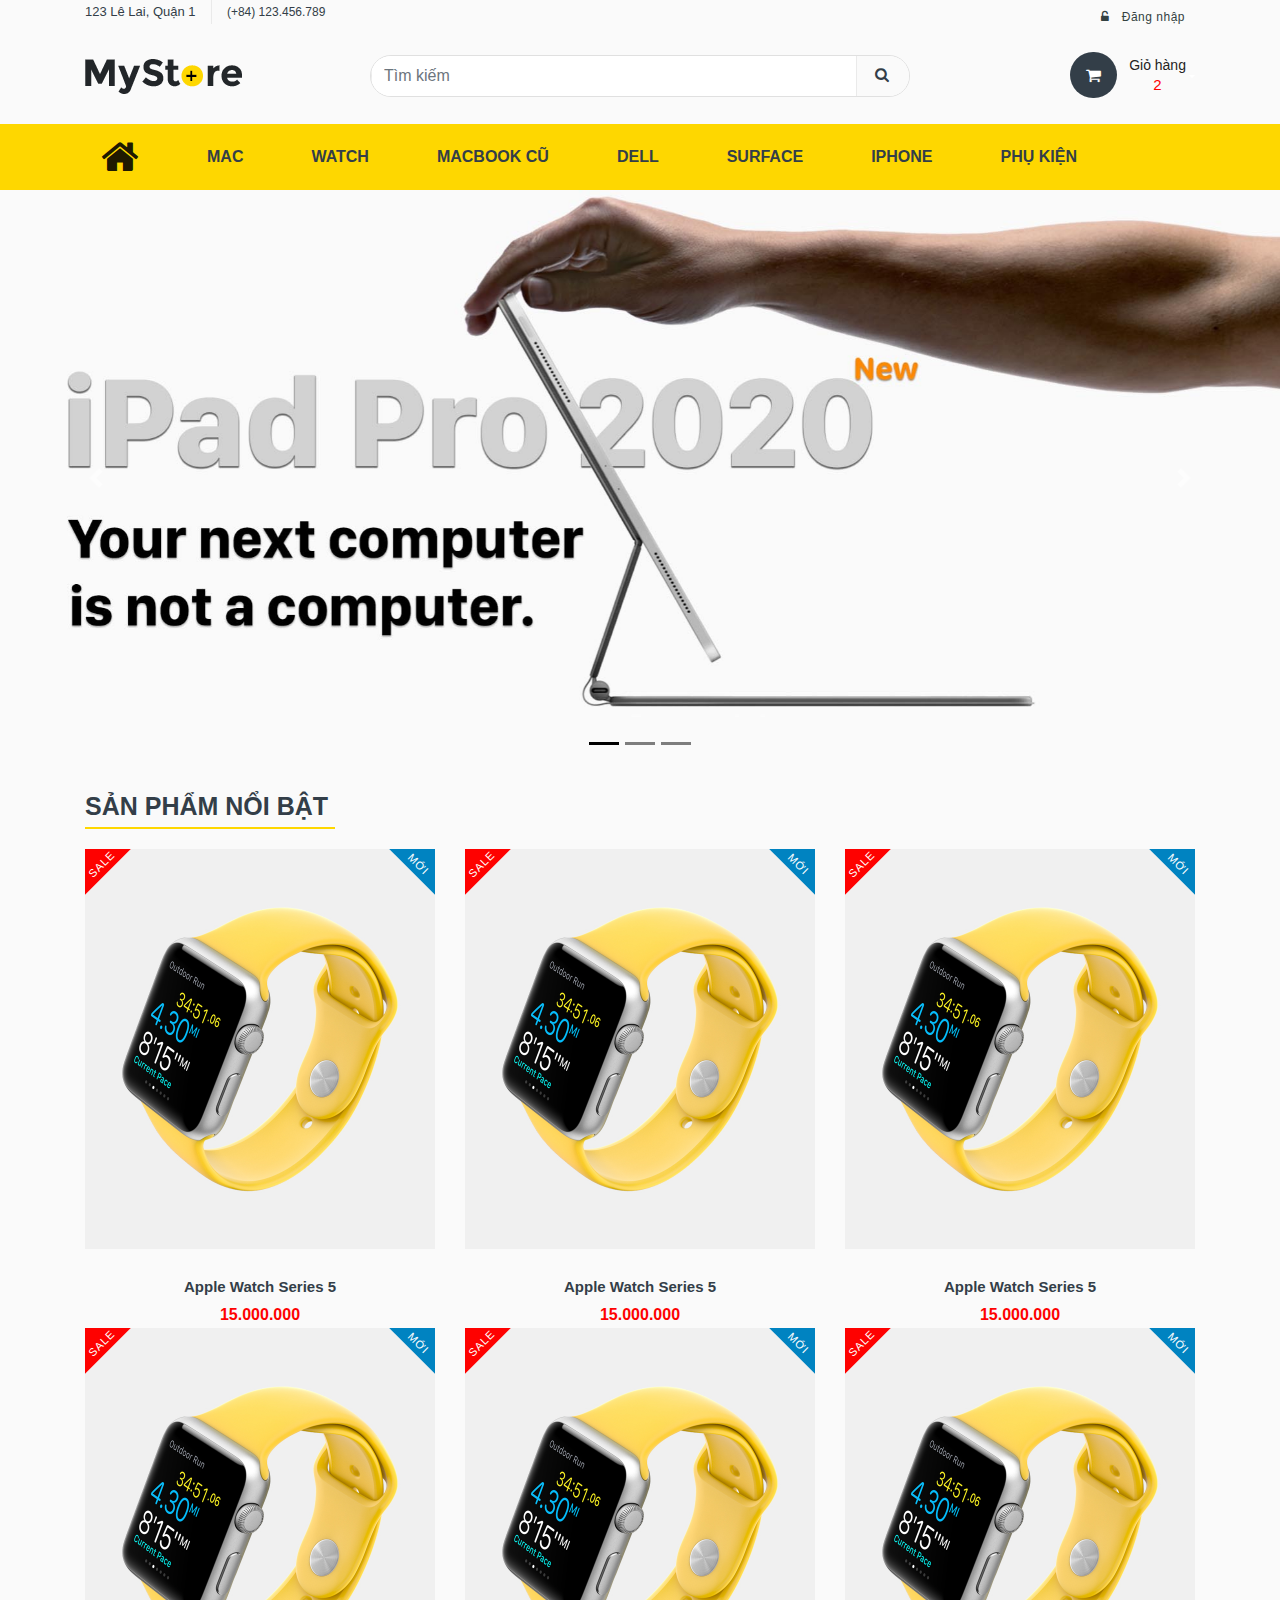
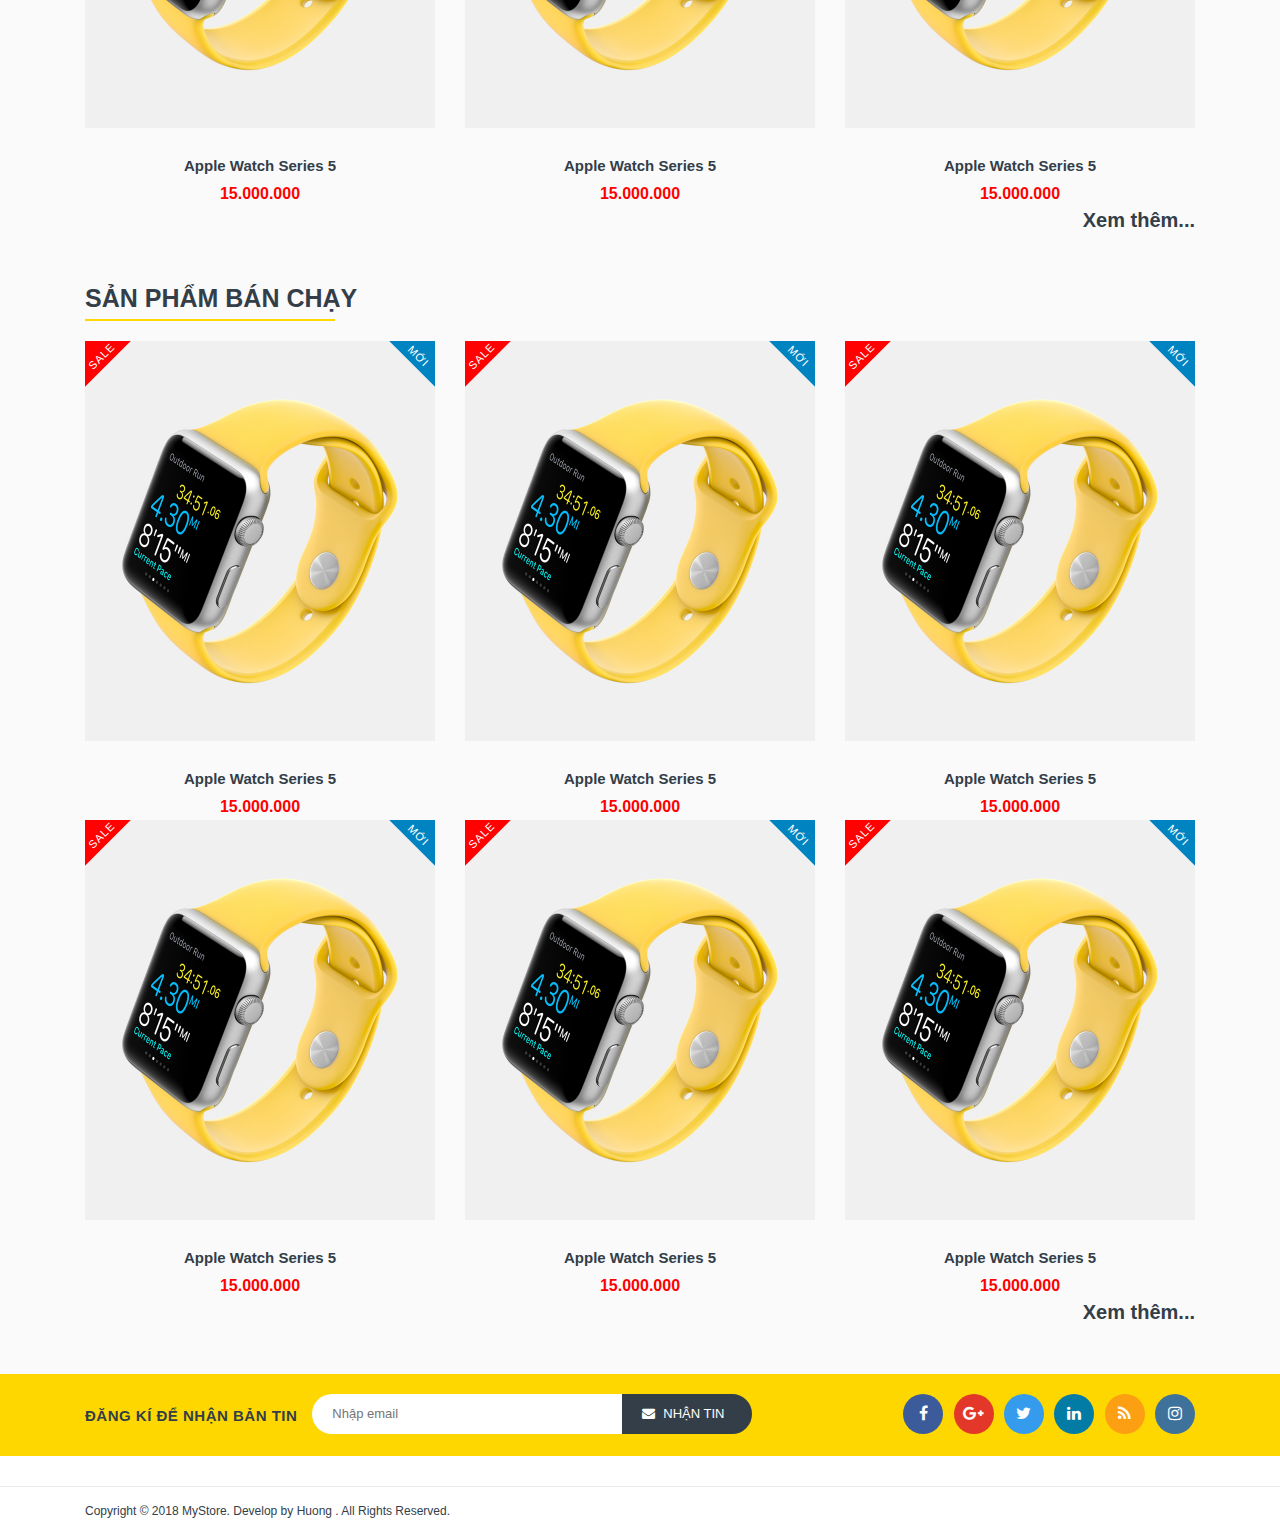
<file: index.html>
<!DOCTYPE html>
<html lang="en">

<head>
  <meta charset="UTF-8">
  <meta name="viewport" content="width=device-width, initial-scale=1.0">
  <title>Trang chủ</title>
  <link rel="shortcut icon" type="image/x-icon" href="favicon.ico">

  <link href='https://fonts.googleapis.com/css?family=PT+Sans:400,700italic,700,400italic' rel='stylesheet'
    type='text/css'>
  <link href='https://fonts.googleapis.com/css?family=Dosis:400,300,200,500,600,700,800' rel='stylesheet'
    type='text/css'>
  <link rel="stylesheet" type="text/css" href="css/bootstrap.min.css">

  <link rel="stylesheet" type="text/css" href="css/font-awesome.css" media="all">
  <link rel="stylesheet" type="text/css" href="css/style.css" media="all">

</head>

<body class="cms-index-index cms-home-page">
  <div id="page">
    <!-- Header -->
    <header>
      <div class="header-container">
        <div class="container">
          <div class="row">
            <div class="col-lg-4 col-sm-4 col-md-5 col-xs-12 hidden-xs">
              <!-- Default Welcome Message -->
              <div class="address-header ">123 Lê Lai, Quận 1</div>
              <span class="phone hidden-sm">(+84) 123.456.789</span>
            </div>

            <!-- top links -->
            <div class="headerlinkmenu col-lg-8 col-md-7 col-sm-8 col-xs-12">
              <div class="links">
                <div class="login">
                  <a href="account_page.html">
                    <i class="fa fa-unlock-alt"></i>
                    <span class="hidden-xs">Đăng nhập</span>
                  </a>
                </div>
              </div>
            </div>
          </div>
        </div>
        <div class="container">
          <div class="row">
            <div class="col-6 col-md-3 col-xs-12 col-lg-3">
              <!-- Header Logo -->
              <div class="logo">
                <a title="e-commerce" href="index.html">
                  <img alt="responsive theme logo" src="images/logo.png">
                </a>
              </div>
              <!-- End Header Logo -->
            </div>
            <div class="col-7 col-xs-12 col-md-6  col-lg-6">
              <!-- Search -->
              <div class="top-search">
                <div id="search">
                  <form>
                    <div class="input-group">
                      <input type="text" class="form-control" placeholder="Tìm kiếm" name="search">
                      <button class="btn-search" type="button">
                        <i class="fa fa-search"></i>
                      </button>
                    </div>
                  </form>
                </div>
              </div>

              <!-- End Search -->
            </div>
            <!-- top cart -->

            <div class="col-5 col-lg-3 col-md-3 col-xs-3  col-lg-3 top-cart">
              <div class="top-cart-contain">
                <div class="mini-cart">
                  <div class="basket dropdown-toggle">
                    <a href="./shopping_cart.html">
                      <div class="cart-icon">
                        <i class="fa fa-shopping-cart"></i>
                      </div>
                      <div class="shoppingcart-inner hidden-xs">
                        <span class="cart-title">Giỏ hàng</span>
                        <span class="cart-total">2</span>
                      </div>
                    </a>
                  </div>

                </div>
              </div>
            </div>
          </div>
        </div>
      </div>
      <div style="background-color: #fed700;">
        <div class="container" style="background-color: #fed700;">
          <nav class="navbar navbar-expand-lg navbar-light">
            <a class="navbar-brand" href="./index.html"><i class="fa fa-2x fa-home"></i></a>
            <button class="navbar-toggler" type="button" data-toggle="collapse" data-target="#navbarSupportedContent"
              aria-controls="navbarSupportedContent" aria-expanded="false" aria-label="Toggle navigation">
              <span class="navbar-toggler-icon"></span>
            </button>

            <div class="collapse navbar-collapse" id="navbarSupportedContent">
              <ul class="navbar-nav mr-auto">
                <li class="nav-item menu-item">
                  <a class="nav-link" href="./product_type.html">MAC</a>
                </li>
                <li class="nav-item menu-item">
                  <a class="nav-link" href="#">WATCH</a>
                </li>
                <li class="nav-item menu-item">
                  <a class="nav-link" href="#">MACBOOK CŨ</a>
                </li>
                <li class="nav-item menu-item">
                  <a class="nav-link" href="#">DELL</a>
                </li>
                <li class="nav-item menu-item">
                  <a class="nav-link" href="#">SURFACE</a>
                </li>
                <li class="nav-item menu-item">
                  <a class="nav-link" href="#">IPHONE</a>
                </li>
                <li class="nav-item menu-item">
                  <a class="nav-link" href="#">PHỤ KIỆN</a>
                </li>
              </ul>
            </div>
          </nav>
        </div>
      </div>
    </header>
    <!-- end header -->
    <div class="slider">
      <div id="carouselExampleIndicators" class="carousel slide" data-ride="carousel">
        <ol class="carousel-indicators">
          <li data-target="#carouselExampleIndicators" data-slide-to="0" class="active"></li>
          <li data-target="#carouselExampleIndicators" data-slide-to="1"></li>
          <li data-target="#carouselExampleIndicators" data-slide-to="2"></li>
        </ol>
        <div class="carousel-inner">
          <div class="carousel-item active">
            <img class="d-block w-100" src="./images/slider/slider-img1.jpg" alt="First slide">
          </div>
          <div class="carousel-item">
            <img class="d-block w-100" src="./images/slider/slider-img2.jpg" alt="Second slide">
          </div>
          <div class="carousel-item">
            <img class="d-block w-100" src="./images/slider/slider-img3.jpg" alt="Third slide">
          </div>
        </div>
        <a class="carousel-control-prev" href="#carouselExampleIndicators" role="button" data-slide="prev">
          <span class="carousel-control-prev-icon" aria-hidden="true"></span>
          <span class="sr-only">Previous</span>
        </a>
        <a class="carousel-control-next" href="#carouselExampleIndicators" role="button" data-slide="next">
          <span class="carousel-control-next-icon" aria-hidden="true"></span>
          <span class="sr-only">Next</span>
        </a>
      </div>
    </div>
    <!-- main container -->
    <div class="main-container col1-layout">
      <div class="container">
        <section>
          <div class="row">
            <div class="col-md-12 col-sm-12 col-xs-12">
              <h1 class="cat-title">Sản phẩm nổi bật</h1>
            </div>
          </div>
          <div class="row">
            <div class="col-md-4 product-item">
              <div class="item-inner">
                <div class="product-thumbnail">
                  <div class="icon-sale-label sale-left">Sale</div>
                  <div class="icon-new-label new-right">Mới</div>
                  <div class="pr-img-area">
                    <a title="Ipsums Dolors Untra" href="single_product.html">
                      <figure>
                        <img class="first-img" src="images/products/img01.jpg">
                        <img class="hover-img" src="images/products/img01.jpg">
                      </figure>
                    </a>
                    <button type="button" class="add-to-cart-mt">
                      <i class="fa fa-shopping-cart"></i>
                      <span>Mua Ngay</span>
                    </button>
                  </div>
                </div>
                <div class="item-info">
                  <div class="info-inner">
                    <div class="item-title">
                      <a title="Ipsums Dolors Untra" href="single_product.html">Apple Watch Series 5</a>
                    </div>
                    <div class="item-content">
                      <div class="item-price">
                        <div class="price-box">
                          <span class="regular-price">
                            <span class="price">15.000.000</span>
                          </span>
                        </div>
                      </div>
                    </div>
                  </div>
                </div>
              </div>
            </div>
            <div class="col-md-4 product-item">
              <div class="item-inner">
                <div class="product-thumbnail">
                  <div class="icon-sale-label sale-left">Sale</div>
                  <div class="icon-new-label new-right">Mới</div>
                  <div class="pr-img-area">
                    <a title="Ipsums Dolors Untra" href="single_product.html">
                      <figure>
                        <img class="first-img" src="images/products/img01.jpg">
                        <img class="hover-img" src="images/products/img01.jpg">
                      </figure>
                    </a>
                    <button type="button" class="add-to-cart-mt">
                      <i class="fa fa-shopping-cart"></i>
                      <span>Mua Ngay</span>
                    </button>
                  </div>
                </div>
                <div class="item-info">
                  <div class="info-inner">
                    <div class="item-title">
                      <a title="Ipsums Dolors Untra" href="single_product.html">Apple Watch Series 5</a>
                    </div>
                    <div class="item-content">
                      <div class="item-price">
                        <div class="price-box">
                          <span class="regular-price">
                            <span class="price">15.000.000</span>
                          </span>
                        </div>
                      </div>
                    </div>
                  </div>
                </div>
              </div>
            </div>
            <div class="col-md-4 product-item">
              <div class="item-inner">
                <div class="product-thumbnail">
                  <div class="icon-sale-label sale-left">Sale</div>
                  <div class="icon-new-label new-right">Mới</div>
                  <div class="pr-img-area">
                    <a title="Ipsums Dolors Untra" href="single_product.html">
                      <figure>
                        <img class="first-img" src="images/products/img01.jpg">
                        <img class="hover-img" src="images/products/img01.jpg">
                      </figure>
                    </a>
                    <button type="button" class="add-to-cart-mt">
                      <i class="fa fa-shopping-cart"></i>
                      <span>Mua Ngay</span>
                    </button>
                  </div>
                </div>
                <div class="item-info">
                  <div class="info-inner">
                    <div class="item-title">
                      <a title="Ipsums Dolors Untra" href="single_product.html">Apple Watch Series 5</a>
                    </div>
                    <div class="item-content">
                      <div class="item-price">
                        <div class="price-box">
                          <span class="regular-price">
                            <span class="price">15.000.000</span>
                          </span>
                        </div>
                      </div>
                    </div>
                  </div>
                </div>
              </div>
            </div>
            <div class="col-md-4 product-item">
              <div class="item-inner">
                <div class="product-thumbnail">
                  <div class="icon-sale-label sale-left">Sale</div>
                  <div class="icon-new-label new-right">Mới</div>
                  <div class="pr-img-area">
                    <a title="Ipsums Dolors Untra" href="single_product.html">
                      <figure>
                        <img class="first-img" src="images/products/img01.jpg">
                        <img class="hover-img" src="images/products/img01.jpg">
                      </figure>
                    </a>
                    <button type="button" class="add-to-cart-mt">
                      <i class="fa fa-shopping-cart"></i>
                      <span>Mua Ngay</span>
                    </button>
                  </div>
                </div>
                <div class="item-info">
                  <div class="info-inner">
                    <div class="item-title">
                      <a title="Ipsums Dolors Untra" href="single_product.html">Apple Watch Series 5</a>
                    </div>
                    <div class="item-content">
                      <div class="item-price">
                        <div class="price-box">
                          <span class="regular-price">
                            <span class="price">15.000.000</span>
                          </span>
                        </div>
                      </div>
                    </div>
                  </div>
                </div>
              </div>
            </div>

            <div class="col-md-4 product-item">
              <div class="item-inner">
                <div class="product-thumbnail">
                  <div class="icon-sale-label sale-left">Sale</div>
                  <div class="icon-new-label new-right">Mới</div>
                  <div class="pr-img-area">
                    <a title="Ipsums Dolors Untra" href="single_product.html">
                      <figure>
                        <img class="first-img" src="images/products/img01.jpg">
                        <img class="hover-img" src="images/products/img01.jpg">
                      </figure>
                    </a>
                    <button type="button" class="add-to-cart-mt">
                      <i class="fa fa-shopping-cart"></i>
                      <span>Mua Ngay</span>
                    </button>
                  </div>
                </div>
                <div class="item-info">
                  <div class="info-inner">
                    <div class="item-title">
                      <a title="Ipsums Dolors Untra" href="single_product.html">Apple Watch Series 5</a>
                    </div>
                    <div class="item-content">
                      <div class="item-price">
                        <div class="price-box">
                          <span class="regular-price">
                            <span class="price">15.000.000</span>
                          </span>
                        </div>
                      </div>
                    </div>
                  </div>
                </div>
              </div>
            </div>

            <div class="col-md-4 product-item">
              <div class="item-inner">
                <div class="product-thumbnail">
                  <div class="icon-sale-label sale-left">Sale</div>
                  <div class="icon-new-label new-right">Mới</div>
                  <div class="pr-img-area">
                    <a title="Ipsums Dolors Untra" href="single_product.html">
                      <figure>
                        <img class="first-img" src="images/products/img01.jpg">
                        <img class="hover-img" src="images/products/img01.jpg">
                      </figure>
                    </a>
                    <button type="button" class="add-to-cart-mt">
                      <i class="fa fa-shopping-cart"></i>
                      <span>Mua Ngay</span>
                    </button>
                  </div>
                </div>
                <div class="item-info">
                  <div class="info-inner">
                    <div class="item-title">
                      <a title="Ipsums Dolors Untra" href="single_product.html">Apple Watch Series 5</a>
                    </div>
                    <div class="item-content">
                      <div class="item-price">
                        <div class="price-box">
                          <span class="regular-price">
                            <span class="price">15.000.000</span>
                          </span>
                        </div>
                      </div>
                    </div>
                  </div>
                </div>
              </div>
            </div>
          </div>
          <div class="row">
            <div class="col-md-12 col-sm-12 col-xs-12">
              <h5 class="text-right mb-5">
                <a href="#"> Xem thêm...</a>
              </h5>
            </div>
          </div>
        </section>
        <section>
          <div class="row">
            <div class="col-md-12 col-sm-12 col-xs-12">
              <h1 class="cat-title">Sản phẩm bán chạy</h1>
            </div>
          </div>
          <div class="row">
            <div class="col-md-4 product-item">
              <div class="item-inner">
                <div class="product-thumbnail">
                  <div class="icon-sale-label sale-left">Sale</div>
                  <div class="icon-new-label new-right">Mới</div>
                  <div class="pr-img-area">
                    <a title="Ipsums Dolors Untra" href="single_product.html">
                      <figure>
                        <img class="first-img" src="images/products/img01.jpg">
                        <img class="hover-img" src="images/products/img01.jpg">
                      </figure>
                    </a>
                    <button type="button" class="add-to-cart-mt">
                      <i class="fa fa-shopping-cart"></i>
                      <span>Mua Ngay</span>
                    </button>
                  </div>
                </div>
                <div class="item-info">
                  <div class="info-inner">
                    <div class="item-title">
                      <a title="Ipsums Dolors Untra" href="single_product.html">Apple Watch Series 5</a>
                    </div>
                    <div class="item-content">
                      <div class="item-price">
                        <div class="price-box">
                          <span class="regular-price">
                            <span class="price">15.000.000</span>
                          </span>
                        </div>
                      </div>
                    </div>
                  </div>
                </div>
              </div>
            </div>
            <div class="col-md-4 product-item">
              <div class="item-inner">
                <div class="product-thumbnail">
                  <div class="icon-sale-label sale-left">Sale</div>
                  <div class="icon-new-label new-right">Mới</div>
                  <div class="pr-img-area">
                    <a title="Ipsums Dolors Untra" href="single_product.html">
                      <figure>
                        <img class="first-img" src="images/products/img01.jpg">
                        <img class="hover-img" src="images/products/img01.jpg">
                      </figure>
                    </a>
                    <button type="button" class="add-to-cart-mt">
                      <i class="fa fa-shopping-cart"></i>
                      <span>Mua Ngay</span>
                    </button>
                  </div>
                </div>
                <div class="item-info">
                  <div class="info-inner">
                    <div class="item-title">
                      <a title="Ipsums Dolors Untra" href="single_product.html">Apple Watch Series 5</a>
                    </div>
                    <div class="item-content">
                      <div class="item-price">
                        <div class="price-box">
                          <span class="regular-price">
                            <span class="price">15.000.000</span>
                          </span>
                        </div>
                      </div>
                    </div>
                  </div>
                </div>
              </div>
            </div>
            <div class="col-md-4 product-item">
              <div class="item-inner">
                <div class="product-thumbnail">
                  <div class="icon-sale-label sale-left">Sale</div>
                  <div class="icon-new-label new-right">Mới</div>
                  <div class="pr-img-area">
                    <a title="Ipsums Dolors Untra" href="single_product.html">
                      <figure>
                        <img class="first-img" src="images/products/img01.jpg">
                        <img class="hover-img" src="images/products/img01.jpg">
                      </figure>
                    </a>
                    <button type="button" class="add-to-cart-mt">
                      <i class="fa fa-shopping-cart"></i>
                      <span>Mua Ngay</span>
                    </button>
                  </div>
                </div>
                <div class="item-info">
                  <div class="info-inner">
                    <div class="item-title">
                      <a title="Ipsums Dolors Untra" href="single_product.html">Apple Watch Series 5</a>
                    </div>
                    <div class="item-content">
                      <div class="item-price">
                        <div class="price-box">
                          <span class="regular-price">
                            <span class="price">15.000.000</span>
                          </span>
                        </div>
                      </div>
                    </div>
                  </div>
                </div>
              </div>
            </div>
            <div class="col-md-4 product-item">
              <div class="item-inner">
                <div class="product-thumbnail">
                  <div class="icon-sale-label sale-left">Sale</div>
                  <div class="icon-new-label new-right">Mới</div>
                  <div class="pr-img-area">
                    <a title="Ipsums Dolors Untra" href="single_product.html">
                      <figure>
                        <img class="first-img" src="images/products/img01.jpg">
                        <img class="hover-img" src="images/products/img01.jpg">
                      </figure>
                    </a>
                    <button type="button" class="add-to-cart-mt">
                      <i class="fa fa-shopping-cart"></i>
                      <span>Mua Ngay</span>
                    </button>
                  </div>
                </div>
                <div class="item-info">
                  <div class="info-inner">
                    <div class="item-title">
                      <a title="Ipsums Dolors Untra" href="single_product.html">Apple Watch Series 5</a>
                    </div>
                    <div class="item-content">
                      <div class="item-price">
                        <div class="price-box">
                          <span class="regular-price">
                            <span class="price">15.000.000</span>
                          </span>
                        </div>
                      </div>
                    </div>
                  </div>
                </div>
              </div>
            </div>

            <div class="col-md-4 product-item">
              <div class="item-inner">
                <div class="product-thumbnail">
                  <div class="icon-sale-label sale-left">Sale</div>
                  <div class="icon-new-label new-right">Mới</div>
                  <div class="pr-img-area">
                    <a title="Ipsums Dolors Untra" href="single_product.html">
                      <figure>
                        <img class="first-img" src="images/products/img01.jpg">
                        <img class="hover-img" src="images/products/img01.jpg">
                      </figure>
                    </a>
                    <button type="button" class="add-to-cart-mt">
                      <i class="fa fa-shopping-cart"></i>
                      <span>Mua Ngay</span>
                    </button>
                  </div>
                </div>
                <div class="item-info">
                  <div class="info-inner">
                    <div class="item-title">
                      <a title="Ipsums Dolors Untra" href="single_product.html">Apple Watch Series 5</a>
                    </div>
                    <div class="item-content">
                      <div class="item-price">
                        <div class="price-box">
                          <span class="regular-price">
                            <span class="price">15.000.000</span>
                          </span>
                        </div>
                      </div>
                    </div>
                  </div>
                </div>
              </div>
            </div>

            <div class="col-md-4 product-item">
              <div class="item-inner">
                <div class="product-thumbnail">
                  <div class="icon-sale-label sale-left">Sale</div>
                  <div class="icon-new-label new-right">Mới</div>
                  <div class="pr-img-area">
                    <a title="Ipsums Dolors Untra" href="single_product.html">
                      <figure>
                        <img class="first-img" src="images/products/img01.jpg">
                        <img class="hover-img" src="images/products/img01.jpg">
                      </figure>
                    </a>
                    <button type="button" class="add-to-cart-mt">
                      <i class="fa fa-shopping-cart"></i>
                      <span>Mua Ngay</span>
                    </button>
                  </div>
                </div>
                <div class="item-info">
                  <div class="info-inner">
                    <div class="item-title">
                      <a title="Ipsums Dolors Untra" href="single_product.html">Apple Watch Series 5</a>
                    </div>
                    <div class="item-content">
                      <div class="item-price">
                        <div class="price-box">
                          <span class="regular-price">
                            <span class="price">15.000.000</span>
                          </span>
                        </div>
                      </div>
                    </div>
                  </div>
                </div>
              </div>
            </div>
          </div>
          <div class="row">
            <div class="col-md-12 col-sm-12 col-xs-12">
              <h5 class="text-right mb-5">
                <a href="#"> Xem thêm...</a>
              </h5>
            </div>
          </div>
        </section>
      </div>
    </div>
    <!-- end main container -->
    <footer>
      <div class="footer-newsletter">
        <div class="container">
          <div class="row">
            <div class="col-md-8 col-sm-7">
              <form id="newsletter-validate-detail" method="post" action="#">
                <h3 class="hidden-sm">Đăng kí để nhận bản tin</h3>
                <div class="newsletter-inner">
                  <input class="newsletter-email" name="Email" placeholder="Nhập email">
                  <button class="button Subscribe" type="submit" title="Subscribe">Nhận tin</button>
                </div>
              </form>
            </div>
            <div class="social col-md-4 col-sm-5">
              <ul class="inline-mode">
                <li class="social-network fb">
                  <a title="Connect us on Facebook" target="_blank" href="https://www.facebook.com/">
                    <i class="fa fa-facebook"></i>
                  </a>
                </li>
                <li class="social-network googleplus">
                  <a title="Connect us on Google+" target="_blank" href="https://plus.google.com/">
                    <i class="fa fa-google-plus"></i>
                  </a>
                </li>
                <li class="social-network tw">
                  <a title="Connect us on Twitter" target="_blank" href="https://twitter.com/">
                    <i class="fa fa-twitter"></i>
                  </a>
                </li>
                <li class="social-network linkedin">
                  <a title="Connect us on Linkedin" target="_blank" href="https://www.pinterest.com/">
                    <i class="fa fa-linkedin"></i>
                  </a>
                </li>
                <li class="social-network rss">
                  <a title="Connect us on Instagram" target="_blank" href="https://instagram.com/">
                    <i class="fa fa-rss"></i>
                  </a>
                </li>
                <li class="social-network instagram">
                  <a title="Connect us on Instagram" target="_blank" href="https://instagram.com/">
                    <i class="fa fa-instagram"></i>
                  </a>
                </li>
              </ul>
            </div>
          </div>
        </div>
      </div>

      <div class="footer-coppyright">
        <div class="container">
          <div class="row">
            <div class="col-sm-6 col-xs-12 coppyright"> Copyright © 2018 MyStore. Develop by
              <a href="https://www.facebook.com/huongnguyen.nh"> Huong </a>. All Rights Reserved. </div>
          </div>
        </div>
      </div>
    </footer>
  </div>


  <!-- jquery js -->
  <script type="text/javascript" src="./js/jquery.min.js"></script>

  <!-- bootstrap js -->
  <script type="text/javascript" src="./js/bootstrap.min.js"></script>
  <script type="text/javascript" src="./js/popper.min.js"></script>

  <script>
    $('.carousel').carousel({
      interval: 2000
    })
  </script>

</body>

</html>
</file>
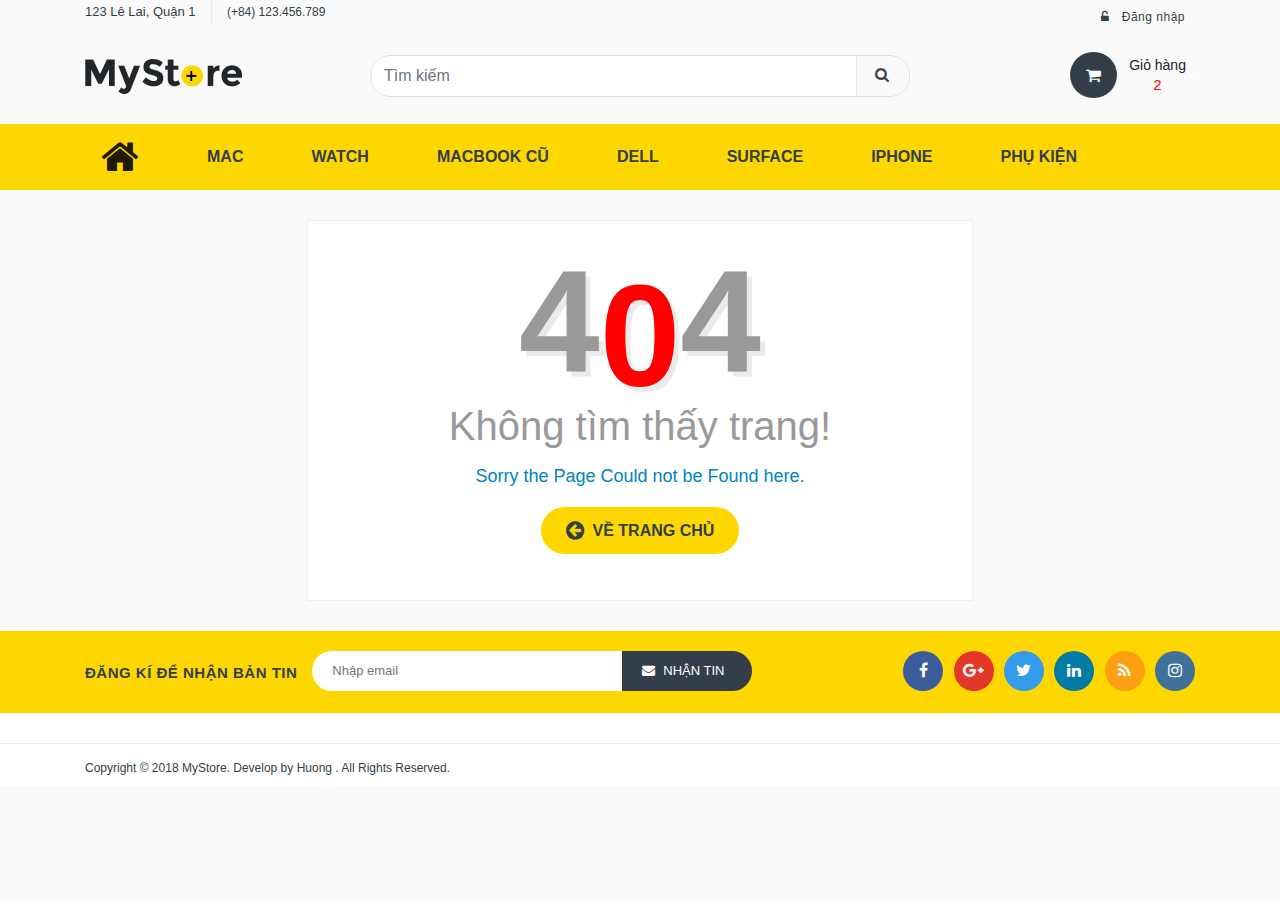
<file: 404error.html>
﻿<!DOCTYPE html>
<html lang="en">

<head>
  <meta charset="UTF-8">
  <meta name="viewport" content="width=device-width, initial-scale=1.0">
  <title>Trang chủ</title>
  <link rel="shortcut icon" type="image/x-icon" href="favicon.ico">

  <link href='https://fonts.googleapis.com/css?family=PT+Sans:400,700italic,700,400italic' rel='stylesheet'
    type='text/css'>
  <link href='https://fonts.googleapis.com/css?family=Dosis:400,300,200,500,600,700,800' rel='stylesheet'
    type='text/css'>
  <link rel="stylesheet" type="text/css" href="css/bootstrap.min.css">

  <link rel="stylesheet" type="text/css" href="css/font-awesome.css" media="all">
  <link rel="stylesheet" type="text/css" href="css/style.css" media="all">

</head>

<body class="cms-index-index cms-home-page">
  <div id="page">
    <!-- Header -->
    <header>
      <div class="header-container">
        <div class="container">
          <div class="row">
            <div class="col-lg-4 col-sm-4 col-md-5 col-xs-12 hidden-xs">
              <!-- Default Welcome Message -->
              <div class="address-header ">123 Lê Lai, Quận 1</div>
              <span class="phone hidden-sm">(+84) 123.456.789</span>
            </div>

            <!-- top links -->
            <div class="headerlinkmenu col-lg-8 col-md-7 col-sm-8 col-xs-12">
              <div class="links">
                <div class="login">
                  <a href="account_page.html">
                    <i class="fa fa-unlock-alt"></i>
                    <span class="hidden-xs">Đăng nhập</span>
                  </a>
                </div>
              </div>
            </div>
          </div>
        </div>
        <div class="container">
          <div class="row">
            <div class="col-6 col-md-3 col-xs-12 col-lg-3">
              <!-- Header Logo -->
              <div class="logo">
                <a title="e-commerce" href="index.html">
                  <img alt="responsive theme logo" src="images/logo.png">
                </a>
              </div>
              <!-- End Header Logo -->
            </div>
            <div class="col-7 col-xs-12 col-md-6  col-lg-6">
              <!-- Search -->
              <div class="top-search">
                <div id="search">
                  <form>
                    <div class="input-group">
                      <input type="text" class="form-control" placeholder="Tìm kiếm" name="search">
                      <button class="btn-search" type="button">
                        <i class="fa fa-search"></i>
                      </button>
                    </div>
                  </form>
                </div>
              </div>

              <!-- End Search -->
            </div>
            <!-- top cart -->

            <div class="col-5 col-lg-3 col-md-3 col-xs-3  col-lg-3 top-cart">
              <div class="top-cart-contain">
                <div class="mini-cart">
                  <div class="basket dropdown-toggle">
                    <a href="./shopping_cart.html">
                      <div class="cart-icon">
                        <i class="fa fa-shopping-cart"></i>
                      </div>
                      <div class="shoppingcart-inner hidden-xs">
                        <span class="cart-title">Giỏ hàng</span>
                        <span class="cart-total">2</span>
                      </div>
                    </a>
                  </div>

                </div>
              </div>
            </div>
          </div>
        </div>
      </div>
      <div style="background-color: #fed700;">
        <div class="container" style="background-color: #fed700;">
          <nav class="navbar navbar-expand-lg navbar-light">
            <a class="navbar-brand" href="./index.html"><i class="fa fa-2x fa-home"></i></a>
            <button class="navbar-toggler" type="button" data-toggle="collapse" data-target="#navbarSupportedContent"
              aria-controls="navbarSupportedContent" aria-expanded="false" aria-label="Toggle navigation">
              <span class="navbar-toggler-icon"></span>
            </button>

            <div class="collapse navbar-collapse" id="navbarSupportedContent">
              <ul class="navbar-nav mr-auto">
                <li class="nav-item menu-item">
                  <a class="nav-link" href="#">MAC</a>
                </li>
                <li class="nav-item menu-item">
                  <a class="nav-link" href="#">WATCH</a>
                </li>
                <li class="nav-item menu-item">
                  <a class="nav-link" href="#">MACBOOK CŨ</a>
                </li>
                <li class="nav-item menu-item">
                  <a class="nav-link" href="#">DELL</a>
                </li>
                <li class="nav-item menu-item">
                  <a class="nav-link" href="#">SURFACE</a>
                </li>
                <li class="nav-item menu-item">
                  <a class="nav-link" href="#">IPHONE</a>
                </li>
                <li class="nav-item menu-item">
                  <a class="nav-link" href="#">PHỤ KIỆN</a>
                </li>
              </ul>
            </div>
          </nav>
        </div>
      </div>
    </header>
    <!-- end header -->
    <!-- main container -->
    <div class="error-page">
      <div class="container">
        <div class="error_pagenotfound"> <strong>4<span id="animate-arrow">0</span>4 </strong> <br>
          <b>Không tìm thấy trang!</b> <em>Sorry the Page Could not be Found here.</em>
          <br>
          <a href="index.html" class="button-back"><i class="fa fa-arrow-circle-left fa-lg"></i>&nbsp; Về Trang chủ</a>
        </div>
        <!-- end error page notfound -->

      </div>
    </div>
  </div>
  </div>

  </div>
  <!-- end main container -->
  <footer>
    <div class="footer-newsletter">
      <div class="container">
        <div class="row">
          <div class="col-md-8 col-sm-7">
            <form id="newsletter-validate-detail" method="post" action="#">
              <h3 class="hidden-sm">Đăng kí để nhận bản tin</h3>
              <div class="newsletter-inner">
                <input class="newsletter-email" name="Email" placeholder="Nhập email">
                <button class="button Subscribe" type="submit" title="Subscribe">Nhận tin</button>
              </div>
            </form>
          </div>
          <div class="social col-md-4 col-sm-5">
            <ul class="inline-mode">
              <li class="social-network fb">
                <a title="Connect us on Facebook" target="_blank" href="https://www.facebook.com/">
                  <i class="fa fa-facebook"></i>
                </a>
              </li>
              <li class="social-network googleplus">
                <a title="Connect us on Google+" target="_blank" href="https://plus.google.com/">
                  <i class="fa fa-google-plus"></i>
                </a>
              </li>
              <li class="social-network tw">
                <a title="Connect us on Twitter" target="_blank" href="https://twitter.com/">
                  <i class="fa fa-twitter"></i>
                </a>
              </li>
              <li class="social-network linkedin">
                <a title="Connect us on Linkedin" target="_blank" href="https://www.pinterest.com/">
                  <i class="fa fa-linkedin"></i>
                </a>
              </li>
              <li class="social-network rss">
                <a title="Connect us on Instagram" target="_blank" href="https://instagram.com/">
                  <i class="fa fa-rss"></i>
                </a>
              </li>
              <li class="social-network instagram">
                <a title="Connect us on Instagram" target="_blank" href="https://instagram.com/">
                  <i class="fa fa-instagram"></i>
                </a>
              </li>
            </ul>
          </div>
        </div>
      </div>
    </div>

    <div class="footer-coppyright">
      <div class="container">
        <div class="row">
          <div class="col-sm-6 col-xs-12 coppyright"> Copyright © 2018 MyStore. Develop by
            <a href="https://www.facebook.com/huongnguyen.nh"> Huong </a>. All Rights Reserved. </div>
        </div>
      </div>
    </div>
  </footer>
  </div>


  <!-- jquery js -->
  <script type="text/javascript" src="./js/jquery.min.js"></script>

  <!-- bootstrap js -->
  <script type="text/javascript" src="./js/bootstrap.min.js"></script>
  <script type="text/javascript" src="./js/popper.min.js"></script>

</body>

</html>
</file>
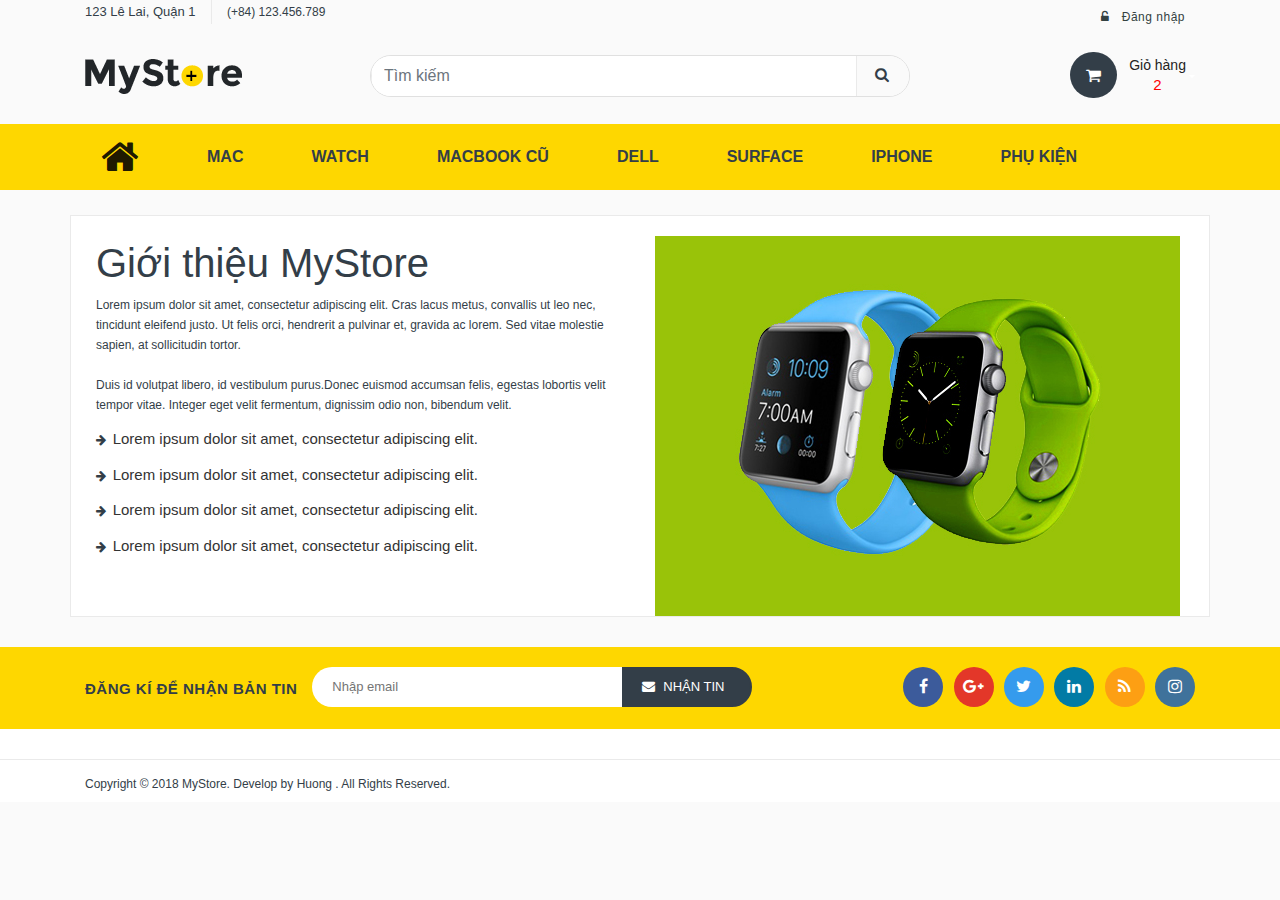
<file: about_us.html>
<!DOCTYPE html>
<html lang="en">

<head>
  <meta charset="UTF-8">
  <meta name="viewport" content="width=device-width, initial-scale=1.0">
  <title>Trang chủ</title>
  <link rel="shortcut icon" type="image/x-icon" href="favicon.ico">

  <link href='https://fonts.googleapis.com/css?family=PT+Sans:400,700italic,700,400italic' rel='stylesheet'
    type='text/css'>
  <link href='https://fonts.googleapis.com/css?family=Dosis:400,300,200,500,600,700,800' rel='stylesheet'
    type='text/css'>
  <link rel="stylesheet" type="text/css" href="css/bootstrap.min.css">

  <link rel="stylesheet" type="text/css" href="css/font-awesome.css" media="all">
  <link rel="stylesheet" type="text/css" href="css/style.css" media="all">

</head>

<body class="cms-index-index cms-home-page">
  <div id="page">
    <!-- Header -->
    <header>
      <div class="header-container">
        <div class="container">
          <div class="row">
            <div class="col-lg-4 col-sm-4 col-md-5 col-xs-12 hidden-xs">
              <!-- Default Welcome Message -->
              <div class="address-header ">123 Lê Lai, Quận 1</div>
              <span class="phone hidden-sm">(+84) 123.456.789</span>
            </div>

            <!-- top links -->
            <div class="headerlinkmenu col-lg-8 col-md-7 col-sm-8 col-xs-12">
              <div class="links">
                <div class="login">
                  <a href="account_page.html">
                    <i class="fa fa-unlock-alt"></i>
                    <span class="hidden-xs">Đăng nhập</span>
                  </a>
                </div>
              </div>
            </div>
          </div>
        </div>
        <div class="container">
          <div class="row">
            <div class="col-6 col-md-3 col-xs-12 col-lg-3">
              <!-- Header Logo -->
              <div class="logo">
                <a title="e-commerce" href="index.html">
                  <img alt="responsive theme logo" src="images/logo.png">
                </a>
              </div>
              <!-- End Header Logo -->
            </div>
            <div class="col-7 col-xs-12 col-md-6  col-lg-6">
              <!-- Search -->
              <div class="top-search">
                <div id="search">
                  <form>
                    <div class="input-group">
                      <input type="text" class="form-control" placeholder="Tìm kiếm" name="search">
                      <button class="btn-search" type="button">
                        <i class="fa fa-search"></i>
                      </button>
                    </div>
                  </form>
                </div>
              </div>

              <!-- End Search -->
            </div>
            <!-- top cart -->

            <div class="col-5 col-lg-3 col-md-3 col-xs-3  col-lg-3 top-cart">
              <div class="top-cart-contain">
                <div class="mini-cart">
                  <div class="basket dropdown-toggle">
                    <a href="./shopping_cart.html">
                      <div class="cart-icon">
                        <i class="fa fa-shopping-cart"></i>
                      </div>
                      <div class="shoppingcart-inner hidden-xs">
                        <span class="cart-title">Giỏ hàng</span>
                        <span class="cart-total">2</span>
                      </div>
                    </a>
                  </div>

                </div>
              </div>
            </div>
          </div>
        </div>
      </div>
      <div style="background-color: #fed700;">
        <div class="container" style="background-color: #fed700;">
          <nav class="navbar navbar-expand-lg navbar-light">
            <a class="navbar-brand" href="./index.html"><i class="fa fa-2x fa-home"></i></a>
            <button class="navbar-toggler" type="button" data-toggle="collapse" data-target="#navbarSupportedContent"
              aria-controls="navbarSupportedContent" aria-expanded="false" aria-label="Toggle navigation">
              <span class="navbar-toggler-icon"></span>
            </button>

            <div class="collapse navbar-collapse" id="navbarSupportedContent">
              <ul class="navbar-nav mr-auto">
                <li class="nav-item menu-item">
                  <a class="nav-link" href="#">MAC</a>
                </li>
                <li class="nav-item menu-item">
                  <a class="nav-link" href="#">WATCH</a>
                </li>
                <li class="nav-item menu-item">
                  <a class="nav-link" href="#">MACBOOK CŨ</a>
                </li>
                <li class="nav-item menu-item">
                  <a class="nav-link" href="#">DELL</a>
                </li>
                <li class="nav-item menu-item">
                  <a class="nav-link" href="#">SURFACE</a>
                </li>
                <li class="nav-item menu-item">
                  <a class="nav-link" href="#">IPHONE</a>
                </li>
                <li class="nav-item menu-item">
                  <a class="nav-link" href="#">PHỤ KIỆN</a>
                </li>
              </ul>
            </div>
          </nav>
        </div>
      </div>
    </header>
    <!-- end header -->
    <!-- main container -->
    <div class="main container">

      <div class="row about-page">
        <div class="col-xs-12 col-md-6 col-sm-6">

          <h1>Giới thiệu MyStore</h1>
          <p>Lorem ipsum dolor sit amet, consectetur adipiscing elit. Cras lacus metus, convallis ut leo nec, tincidunt
            eleifend justo. Ut felis orci, hendrerit a pulvinar et, gravida ac lorem. Sed vitae molestie sapien, at
            sollicitudin tortor.<br>
            <br>
            Duis id volutpat libero, id vestibulum purus.Donec euismod accumsan felis, <a href="#">egestas lobortis
              velit tempor</a> vitae. Integer eget velit fermentum, dignissim odio non, bibendum velit.</p>
          <ul>
            <li><i class="fa fa-arrow-right"></i>&nbsp; <a href="#">Lorem ipsum dolor sit amet, consectetur adipiscing
                elit.</a></li>
            <li><i class="fa fa-arrow-right"></i>&nbsp; <a href="#">Lorem ipsum dolor sit amet, consectetur adipiscing
                elit.</a></li>
            <li><i class="fa fa-arrow-right"></i>&nbsp; <a href="#">Lorem ipsum dolor sit amet, consectetur adipiscing
                elit.</a></li>
            <li><i class="fa fa-arrow-right"></i>&nbsp; <a href="#">Lorem ipsum dolor sit amet, consectetur adipiscing
                elit.</a></li>
          </ul>
        </div>
        <div class="col-xs-12 col-md-6 col-sm-6">
          <div class="item"> <img src="images/about_us_slide3.jpg" alt="slide3"> </div>
        </div>
      </div>
    </div>
  </div>
  </div>

  </div>
  <!-- end main container -->
  <footer>
    <div class="footer-newsletter">
      <div class="container">
        <div class="row">
          <div class="col-md-8 col-sm-7">
            <form id="newsletter-validate-detail" method="post" action="#">
              <h3 class="hidden-sm">Đăng kí để nhận bản tin</h3>
              <div class="newsletter-inner">
                <input class="newsletter-email" name="Email" placeholder="Nhập email">
                <button class="button Subscribe" type="submit" title="Subscribe">Nhận tin</button>
              </div>
            </form>
          </div>
          <div class="social col-md-4 col-sm-5">
            <ul class="inline-mode">
              <li class="social-network fb">
                <a title="Connect us on Facebook" target="_blank" href="https://www.facebook.com/">
                  <i class="fa fa-facebook"></i>
                </a>
              </li>
              <li class="social-network googleplus">
                <a title="Connect us on Google+" target="_blank" href="https://plus.google.com/">
                  <i class="fa fa-google-plus"></i>
                </a>
              </li>
              <li class="social-network tw">
                <a title="Connect us on Twitter" target="_blank" href="https://twitter.com/">
                  <i class="fa fa-twitter"></i>
                </a>
              </li>
              <li class="social-network linkedin">
                <a title="Connect us on Linkedin" target="_blank" href="https://www.pinterest.com/">
                  <i class="fa fa-linkedin"></i>
                </a>
              </li>
              <li class="social-network rss">
                <a title="Connect us on Instagram" target="_blank" href="https://instagram.com/">
                  <i class="fa fa-rss"></i>
                </a>
              </li>
              <li class="social-network instagram">
                <a title="Connect us on Instagram" target="_blank" href="https://instagram.com/">
                  <i class="fa fa-instagram"></i>
                </a>
              </li>
            </ul>
          </div>
        </div>
      </div>
    </div>

    <div class="footer-coppyright">
      <div class="container">
        <div class="row">
          <div class="col-sm-6 col-xs-12 coppyright"> Copyright © 2018 MyStore. Develop by
            <a href="https://www.facebook.com/huongnguyen.nh"> Huong </a>. All Rights Reserved. </div>
        </div>
      </div>
    </div>
  </footer>
  </div>


  <!-- jquery js -->
  <script type="text/javascript" src="./js/jquery.min.js"></script>

  <!-- bootstrap js -->
  <script type="text/javascript" src="./js/bootstrap.min.js"></script>
  <script type="text/javascript" src="./js/popper.min.js"></script>

</body>

</html>
</file>
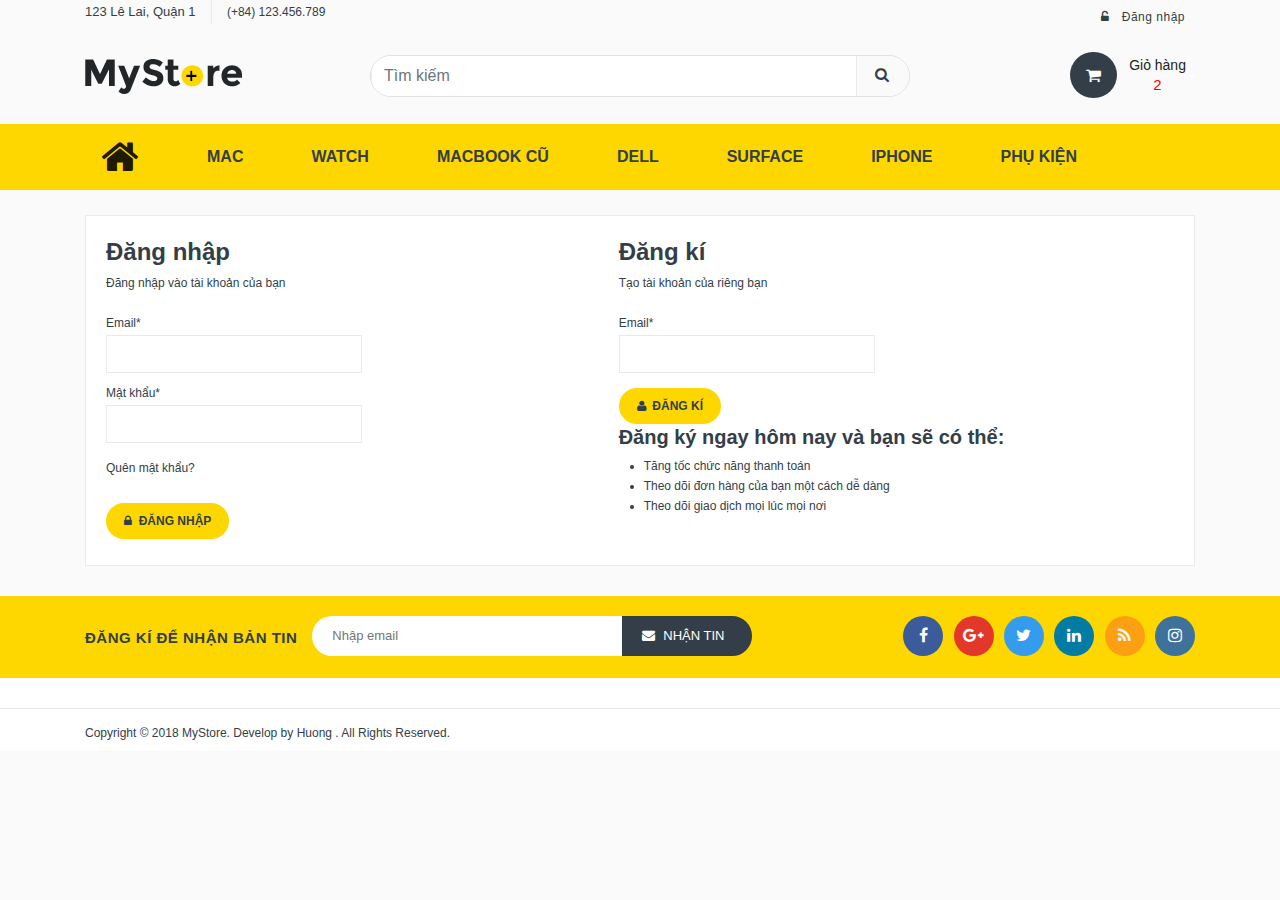
<file: account_page.html>
<!DOCTYPE html>
<html lang="en">

<head>
  <meta charset="UTF-8">
  <meta name="viewport" content="width=device-width, initial-scale=1.0">
  <title>Trang chủ</title>
  <link rel="shortcut icon" type="image/x-icon" href="favicon.ico">

  <link href='https://fonts.googleapis.com/css?family=PT+Sans:400,700italic,700,400italic' rel='stylesheet'
    type='text/css'>
  <link href='https://fonts.googleapis.com/css?family=Dosis:400,300,200,500,600,700,800' rel='stylesheet'
    type='text/css'>
  <link rel="stylesheet" type="text/css" href="css/bootstrap.min.css">

  <link rel="stylesheet" type="text/css" href="css/font-awesome.css" media="all">
  <link rel="stylesheet" type="text/css" href="css/style.css" media="all">

</head>

<body class="cms-index-index cms-home-page">
  <div id="page">
    <!-- Header -->
    <header>
      <div class="header-container">
        <div class="container">
          <div class="row">
            <div class="col-lg-4 col-sm-4 col-md-5 col-xs-12 hidden-xs">
              <!-- Default Welcome Message -->
              <div class="address-header ">123 Lê Lai, Quận 1</div>
              <span class="phone hidden-sm">(+84) 123.456.789</span>
            </div>

            <!-- top links -->
            <div class="headerlinkmenu col-lg-8 col-md-7 col-sm-8 col-xs-12">
              <div class="links">
                <div class="login">
                  <a href="account_page.html">
                    <i class="fa fa-unlock-alt"></i>
                    <span class="hidden-xs">Đăng nhập</span>
                  </a>
                </div>
              </div>
            </div>
          </div>
        </div>
        <div class="container">
          <div class="row">
            <div class="col-6 col-md-3 col-xs-12 col-lg-3">
              <!-- Header Logo -->
              <div class="logo">
                <a title="e-commerce" href="index.html">
                  <img alt="responsive theme logo" src="images/logo.png">
                </a>
              </div>
              <!-- End Header Logo -->
            </div>
            <div class="col-7 col-xs-12 col-md-6  col-lg-6">
              <!-- Search -->
              <div class="top-search">
                <div id="search">
                  <form>
                    <div class="input-group">
                      <input type="text" class="form-control" placeholder="Tìm kiếm" name="search">
                      <button class="btn-search" type="button">
                        <i class="fa fa-search"></i>
                      </button>
                    </div>
                  </form>
                </div>
              </div>

              <!-- End Search -->
            </div>
            <!-- top cart -->

            <div class="col-5 col-lg-3 col-md-3 col-xs-3  col-lg-3 top-cart">
              <div class="top-cart-contain">
                <div class="mini-cart">
                  <div class="basket dropdown-toggle">
                    <a href="./shopping_cart.html">
                      <div class="cart-icon">
                        <i class="fa fa-shopping-cart"></i>
                      </div>
                      <div class="shoppingcart-inner hidden-xs">
                        <span class="cart-title">Giỏ hàng</span>
                        <span class="cart-total">2</span>
                      </div>
                    </a>
                  </div>

                </div>
              </div>
            </div>
          </div>
        </div>
      </div>
      <div style="background-color: #fed700;">
        <div class="container" style="background-color: #fed700;">
          <nav class="navbar navbar-expand-lg navbar-light">
            <a class="navbar-brand" href="./index.html"><i class="fa fa-2x fa-home"></i></a>
            <button class="navbar-toggler" type="button" data-toggle="collapse" data-target="#navbarSupportedContent"
              aria-controls="navbarSupportedContent" aria-expanded="false" aria-label="Toggle navigation">
              <span class="navbar-toggler-icon"></span>
            </button>

            <div class="collapse navbar-collapse" id="navbarSupportedContent">
              <ul class="navbar-nav mr-auto">
                <li class="nav-item menu-item">
                  <a class="nav-link" href="#">MAC</a>
                </li>
                <li class="nav-item menu-item">
                  <a class="nav-link" href="#">WATCH</a>
                </li>
                <li class="nav-item menu-item">
                  <a class="nav-link" href="#">MACBOOK CŨ</a>
                </li>
                <li class="nav-item menu-item">
                  <a class="nav-link" href="#">DELL</a>
                </li>
                <li class="nav-item menu-item">
                  <a class="nav-link" href="#">SURFACE</a>
                </li>
                <li class="nav-item menu-item">
                  <a class="nav-link" href="#">IPHONE</a>
                </li>
                <li class="nav-item menu-item">
                  <a class="nav-link" href="#">PHỤ KIỆN</a>
                </li>
              </ul>
            </div>
          </nav>
        </div>
      </div>
    </header>
    <!-- end header -->
    <!-- main container -->
    <section class="main-container col1-layout">
      <div class="main container">


        <div class="page-content">

          <div class="account-login">



            <div class="box-authentication">
              <h4>Đăng nhập</h4>
              <p class="before-login-text">Đăng nhập vào tài khoản của bạn</p>
              <label for="emmail_login">Email<span class="required">*</span></label>
              <input id="emmail_login" type="text" class="form-control">
              <label for="password_login">Mật khẩu<span class="required">*</span></label>
              <input id="password_login" type="password" class="form-control">
              <p class="forgot-pass"><a href="#">Quên mật khẩu?</a></p>
              <button class="button"><i class="fa fa-lock"></i>&nbsp; <span>Đăng nhập</span></button>
            </div>
            <div class="box-authentication">
              <h4>Đăng kí</h4>
              <p>Tạo tài khoản của riêng bạn</p>
              <label for="emmail_register">Email<span class="required">*</span></label>
              <input id="emmail_register" type="text" class="form-control">
              <button class="button"><i class="fa fa-user"></i>&nbsp; <span>Đăng kí</span></button>

              <div class="register-benefits">
                <h5>Đăng ký ngay hôm nay và bạn sẽ có thể: </h5>
                <ul>
                  <li>Tăng tốc chức năng thanh toán</li>
                  <li>Theo dõi đơn hàng của bạn một cách dễ dàng</li>
                  <li>Theo dõi giao dịch mọi lúc mọi nơi</li>
                </ul>
              </div>
            </div>


          </div>
        </div>

      </div>
    </section>
    <!-- end main container -->
    <footer>
      <div class="footer-newsletter">
        <div class="container">
          <div class="row">
            <div class="col-md-8 col-sm-7">
              <form id="newsletter-validate-detail" method="post" action="#">
                <h3 class="hidden-sm">Đăng kí để nhận bản tin</h3>
                <div class="newsletter-inner">
                  <input class="newsletter-email" name="Email" placeholder="Nhập email">
                  <button class="button Subscribe" type="submit" title="Subscribe">Nhận tin</button>
                </div>
              </form>
            </div>
            <div class="social col-md-4 col-sm-5">
              <ul class="inline-mode">
                <li class="social-network fb">
                  <a title="Connect us on Facebook" target="_blank" href="https://www.facebook.com/">
                    <i class="fa fa-facebook"></i>
                  </a>
                </li>
                <li class="social-network googleplus">
                  <a title="Connect us on Google+" target="_blank" href="https://plus.google.com/">
                    <i class="fa fa-google-plus"></i>
                  </a>
                </li>
                <li class="social-network tw">
                  <a title="Connect us on Twitter" target="_blank" href="https://twitter.com/">
                    <i class="fa fa-twitter"></i>
                  </a>
                </li>
                <li class="social-network linkedin">
                  <a title="Connect us on Linkedin" target="_blank" href="https://www.pinterest.com/">
                    <i class="fa fa-linkedin"></i>
                  </a>
                </li>
                <li class="social-network rss">
                  <a title="Connect us on Instagram" target="_blank" href="https://instagram.com/">
                    <i class="fa fa-rss"></i>
                  </a>
                </li>
                <li class="social-network instagram">
                  <a title="Connect us on Instagram" target="_blank" href="https://instagram.com/">
                    <i class="fa fa-instagram"></i>
                  </a>
                </li>
              </ul>
            </div>
          </div>
        </div>
      </div>

      <div class="footer-coppyright">
        <div class="container">
          <div class="row">
            <div class="col-sm-6 col-xs-12 coppyright"> Copyright © 2018 MyStore. Develop by
              <a href="https://www.facebook.com/huongnguyen.nh"> Huong </a>. All Rights Reserved. </div>
          </div>
        </div>
      </div>
    </footer>
  </div>


  <!-- jquery js -->
  <script type="text/javascript" src="./js/jquery.min.js"></script>

  <!-- bootstrap js -->
  <script type="text/javascript" src="./js/bootstrap.min.js"></script>
  <script type="text/javascript" src="./js/popper.min.js"></script>

</body>

</html>
</file>
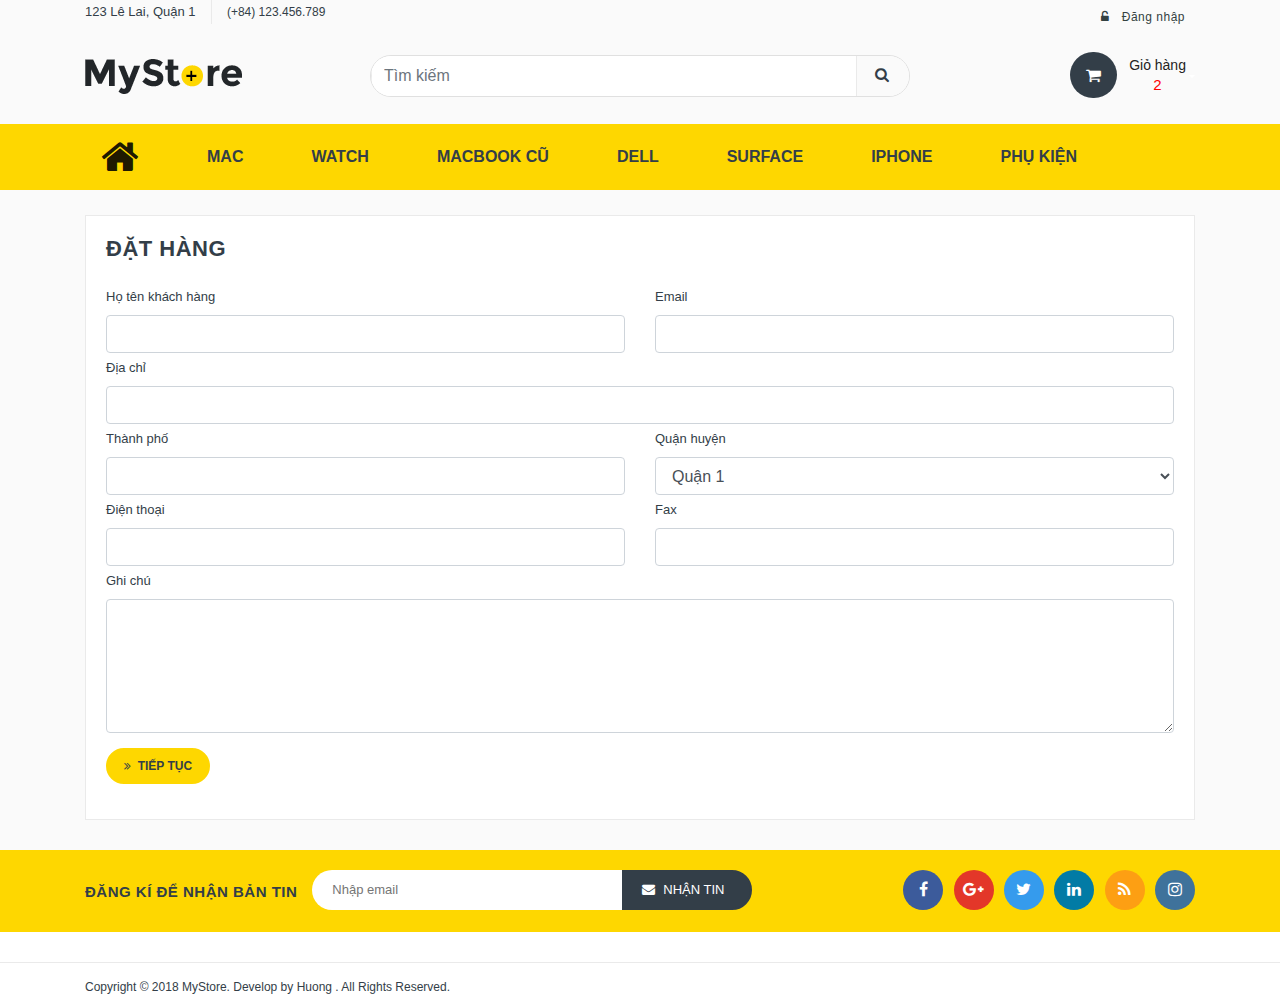
<file: checkout.html>
<!DOCTYPE html>
<html lang="en">

<head>
  <meta charset="UTF-8">
  <meta name="viewport" content="width=device-width, initial-scale=1.0">
  <title>Trang chủ</title>
  <link rel="shortcut icon" type="image/x-icon" href="favicon.ico">

  <link href='https://fonts.googleapis.com/css?family=PT+Sans:400,700italic,700,400italic' rel='stylesheet'
    type='text/css'>
  <link href='https://fonts.googleapis.com/css?family=Dosis:400,300,200,500,600,700,800' rel='stylesheet'
    type='text/css'>
  <link rel="stylesheet" type="text/css" href="css/bootstrap.min.css">

  <link rel="stylesheet" type="text/css" href="css/font-awesome.css" media="all">
  <link rel="stylesheet" type="text/css" href="css/style.css" media="all">

</head>

<body class="cms-index-index cms-home-page">
  <div id="page">
    <!-- Header -->
    <header>
      <div class="header-container">
        <div class="container">
          <div class="row">
            <div class="col-lg-4 col-sm-4 col-md-5 col-xs-12 hidden-xs">
              <!-- Default Welcome Message -->
              <div class="address-header ">123 Lê Lai, Quận 1</div>
              <span class="phone hidden-sm">(+84) 123.456.789</span>
            </div>

            <!-- top links -->
            <div class="headerlinkmenu col-lg-8 col-md-7 col-sm-8 col-xs-12">
              <div class="links">
                <div class="login">
                  <a href="account_page.html">
                    <i class="fa fa-unlock-alt"></i>
                    <span class="hidden-xs">Đăng nhập</span>
                  </a>
                </div>
              </div>
            </div>
          </div>
        </div>
        <div class="container">
          <div class="row">
            <div class="col-6 col-md-3 col-xs-12 col-lg-3">
              <!-- Header Logo -->
              <div class="logo">
                <a title="e-commerce" href="index.html">
                  <img alt="responsive theme logo" src="images/logo.png">
                </a>
              </div>
              <!-- End Header Logo -->
            </div>
            <div class="col-7 col-xs-12 col-md-6  col-lg-6">
              <!-- Search -->
              <div class="top-search">
                <div id="search">
                  <form>
                    <div class="input-group">
                      <input type="text" class="form-control" placeholder="Tìm kiếm" name="search">
                      <button class="btn-search" type="button">
                        <i class="fa fa-search"></i>
                      </button>
                    </div>
                  </form>
                </div>
              </div>

              <!-- End Search -->
            </div>
            <!-- top cart -->

            <div class="col-5 col-lg-3 col-md-3 col-xs-3  col-lg-3 top-cart">
              <div class="top-cart-contain">
                <div class="mini-cart">
                  <div class="basket dropdown-toggle">
                    <a href="./shopping_cart.html">
                      <div class="cart-icon">
                        <i class="fa fa-shopping-cart"></i>
                      </div>
                      <div class="shoppingcart-inner hidden-xs">
                        <span class="cart-title">Giỏ hàng</span>
                        <span class="cart-total">2</span>
                      </div>
                    </a>
                  </div>

                </div>
              </div>
            </div>
          </div>
        </div>
      </div>
      <div style="background-color: #fed700;">
        <div class="container" style="background-color: #fed700;">
          <nav class="navbar navbar-expand-lg navbar-light">
            <a class="navbar-brand" href="./index.html"><i class="fa fa-2x fa-home"></i></a>
            <button class="navbar-toggler" type="button" data-toggle="collapse" data-target="#navbarSupportedContent"
              aria-controls="navbarSupportedContent" aria-expanded="false" aria-label="Toggle navigation">
              <span class="navbar-toggler-icon"></span>
            </button>

            <div class="collapse navbar-collapse" id="navbarSupportedContent">
              <ul class="navbar-nav mr-auto">
                <li class="nav-item menu-item">
                  <a class="nav-link" href="#">MAC</a>
                </li>
                <li class="nav-item menu-item">
                  <a class="nav-link" href="#">WATCH</a>
                </li>
                <li class="nav-item menu-item">
                  <a class="nav-link" href="#">MACBOOK CŨ</a>
                </li>
                <li class="nav-item menu-item">
                  <a class="nav-link" href="#">DELL</a>
                </li>
                <li class="nav-item menu-item">
                  <a class="nav-link" href="#">SURFACE</a>
                </li>
                <li class="nav-item menu-item">
                  <a class="nav-link" href="#">IPHONE</a>
                </li>
                <li class="nav-item menu-item">
                  <a class="nav-link" href="#">PHỤ KIỆN</a>
                </li>
              </ul>
            </div>
          </nav>
        </div>
      </div>
    </header>
    <!-- end header -->
    <!-- main container -->
    <section class="main-container col2-right-layout">
      <div class="main container">
        <div class="row">
          <div class="col-main col-sm-12 col-xs-12">
            <div class="page-content checkout-page">
              <div class="page-title">
                <h2>Đặt hàng</h2>
              </div>
              <div class="box-border">
                <ul>
                  <li class="row">
                    <div class="col-sm-6">
                      <label for="first_name" class="required">Họ tên khách hàng</label>
                      <input type="text" class="input form-control" name="" id="first_name">
                    </div>
                    <div class="col-sm-6">
                      <label for="email_address" class="required">Email</label>
                      <input type="text" class="input form-control" name="" id="email_address">
                    </div>
                  </li>
                  <li class="row">
                    <div class="col-xs-12 col-md-12 col-lg-12">
                      <label for="address" class="required">Địa chỉ</label>
                      <input type="text" class="input form-control" name="" id="address">
                    </div>
                  </li>
                  <li class="row">
                    <div class="col-sm-6">
                      <label for="city" class="required">Thành phố</label>
                      <input class="input form-control" type="text" name="" id="city">
                    </div>
                    <div class="col-sm-6">
                      <label class="required">Quận huyện</label>
                      <select class="input form-control" name="">
                        <option value="Quận 1">Quận 1</option>
                        <option value="Quận 2">Quận 2</option>
                        <option value="Quận 3">Quận 3</option>
                      </select>
                    </div>
                  </li>
                  <li class="row">
                    <div class="col-sm-6">
                      <label for="telephone" class="required">Điện thoại</label>
                      <input class="input form-control" type="text" name="" id="telephone">
                    </div>
                    <div class="col-sm-6">
                      <label for="fax">Fax</label>
                      <input class="input form-control" type="text" name="" id="fax">
                    </div>
                  </li>
                  <li class="row">
                    <div class="col-sm-12">
                      <label for="note">Ghi chú</label>
                      <textarea name="note" id="note" class="form-control" rows="5"></textarea>
                    </div>
                  </li>
                  <li>
                    <button class="button"><i class="fa fa-angle-double-right"></i>&nbsp; <span>Tiếp tục</span></button>
                  </li>
                </ul>
              </div>
            </div>
          </div>
        </div>
      </div>
    </section>
    <!-- end main container -->
    <footer>
      <div class="footer-newsletter">
        <div class="container">
          <div class="row">
            <div class="col-md-8 col-sm-7">
              <form id="newsletter-validate-detail" method="post" action="#">
                <h3 class="hidden-sm">Đăng kí để nhận bản tin</h3>
                <div class="newsletter-inner">
                  <input class="newsletter-email" name="Email" placeholder="Nhập email">
                  <button class="button Subscribe" type="submit" title="Subscribe">Nhận tin</button>
                </div>
              </form>
            </div>
            <div class="social col-md-4 col-sm-5">
              <ul class="inline-mode">
                <li class="social-network fb">
                  <a title="Connect us on Facebook" target="_blank" href="https://www.facebook.com/">
                    <i class="fa fa-facebook"></i>
                  </a>
                </li>
                <li class="social-network googleplus">
                  <a title="Connect us on Google+" target="_blank" href="https://plus.google.com/">
                    <i class="fa fa-google-plus"></i>
                  </a>
                </li>
                <li class="social-network tw">
                  <a title="Connect us on Twitter" target="_blank" href="https://twitter.com/">
                    <i class="fa fa-twitter"></i>
                  </a>
                </li>
                <li class="social-network linkedin">
                  <a title="Connect us on Linkedin" target="_blank" href="https://www.pinterest.com/">
                    <i class="fa fa-linkedin"></i>
                  </a>
                </li>
                <li class="social-network rss">
                  <a title="Connect us on Instagram" target="_blank" href="https://instagram.com/">
                    <i class="fa fa-rss"></i>
                  </a>
                </li>
                <li class="social-network instagram">
                  <a title="Connect us on Instagram" target="_blank" href="https://instagram.com/">
                    <i class="fa fa-instagram"></i>
                  </a>
                </li>
              </ul>
            </div>
          </div>
        </div>
      </div>

      <div class="footer-coppyright">
        <div class="container">
          <div class="row">
            <div class="col-sm-6 col-xs-12 coppyright"> Copyright © 2018 MyStore. Develop by
              <a href="https://www.facebook.com/huongnguyen.nh"> Huong </a>. All Rights Reserved. </div>
          </div>
        </div>
      </div>
    </footer>
  </div>


  <!-- jquery js -->
  <script type="text/javascript" src="./js/jquery.min.js"></script>

  <!-- bootstrap js -->
  <script type="text/javascript" src="./js/bootstrap.min.js"></script>
  <script type="text/javascript" src="./js/popper.min.js"></script>

</body>

</html>
</file>
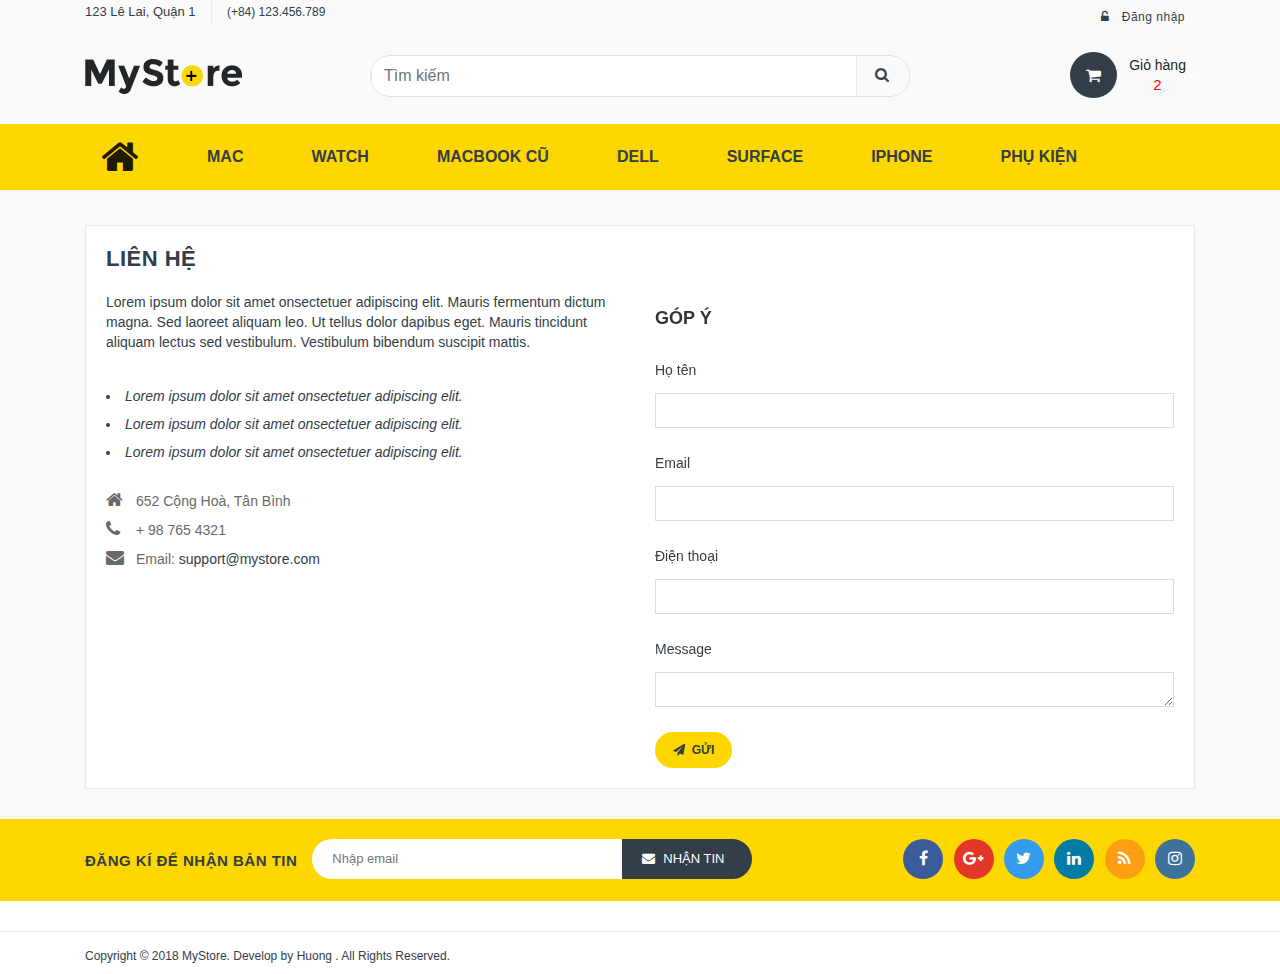
<file: contact_us.html>
<!DOCTYPE html>
<html lang="en">

<head>
  <meta charset="UTF-8">
  <meta name="viewport" content="width=device-width, initial-scale=1.0">
  <title>Trang chủ</title>
  <link rel="shortcut icon" type="image/x-icon" href="favicon.ico">

  <link href='https://fonts.googleapis.com/css?family=PT+Sans:400,700italic,700,400italic' rel='stylesheet'
    type='text/css'>
  <link href='https://fonts.googleapis.com/css?family=Dosis:400,300,200,500,600,700,800' rel='stylesheet'
    type='text/css'>
  <link rel="stylesheet" type="text/css" href="css/bootstrap.min.css">

  <link rel="stylesheet" type="text/css" href="css/font-awesome.css" media="all">
  <link rel="stylesheet" type="text/css" href="css/style.css" media="all">

</head>

<body class="cms-index-index cms-home-page">
  <div id="page">
    <!-- Header -->
    <header>
      <div class="header-container">
        <div class="container">
          <div class="row">
            <div class="col-lg-4 col-sm-4 col-md-5 col-xs-12 hidden-xs">
              <!-- Default Welcome Message -->
              <div class="address-header ">123 Lê Lai, Quận 1</div>
              <span class="phone hidden-sm">(+84) 123.456.789</span>
            </div>

            <!-- top links -->
            <div class="headerlinkmenu col-lg-8 col-md-7 col-sm-8 col-xs-12">
              <div class="links">
                <div class="login">
                  <a href="account_page.html">
                    <i class="fa fa-unlock-alt"></i>
                    <span class="hidden-xs">Đăng nhập</span>
                  </a>
                </div>
              </div>
            </div>
          </div>
        </div>
        <div class="container">
          <div class="row">
            <div class="col-6 col-md-3 col-xs-12 col-lg-3">
              <!-- Header Logo -->
              <div class="logo">
                <a title="e-commerce" href="index.html">
                  <img alt="responsive theme logo" src="images/logo.png">
                </a>
              </div>
              <!-- End Header Logo -->
            </div>
            <div class="col-7 col-xs-12 col-md-6  col-lg-6">
              <!-- Search -->
              <div class="top-search">
                <div id="search">
                  <form>
                    <div class="input-group">
                      <input type="text" class="form-control" placeholder="Tìm kiếm" name="search">
                      <button class="btn-search" type="button">
                        <i class="fa fa-search"></i>
                      </button>
                    </div>
                  </form>
                </div>
              </div>

              <!-- End Search -->
            </div>
            <!-- top cart -->

            <div class="col-5 col-lg-3 col-md-3 col-xs-3  col-lg-3 top-cart">
              <div class="top-cart-contain">
                <div class="mini-cart">
                  <div class="basket dropdown-toggle">
                    <a href="./shopping_cart.html">
                      <div class="cart-icon">
                        <i class="fa fa-shopping-cart"></i>
                      </div>
                      <div class="shoppingcart-inner hidden-xs">
                        <span class="cart-title">Giỏ hàng</span>
                        <span class="cart-total">2</span>
                      </div>
                    </a>
                  </div>

                </div>
              </div>
            </div>
          </div>
        </div>
      </div>
      <div style="background-color: #fed700;">
        <div class="container" style="background-color: #fed700;">
          <nav class="navbar navbar-expand-lg navbar-light">
            <a class="navbar-brand" href="./index.html"><i class="fa fa-2x fa-home"></i></a>
            <button class="navbar-toggler" type="button" data-toggle="collapse" data-target="#navbarSupportedContent"
              aria-controls="navbarSupportedContent" aria-expanded="false" aria-label="Toggle navigation">
              <span class="navbar-toggler-icon"></span>
            </button>

            <div class="collapse navbar-collapse" id="navbarSupportedContent">
              <ul class="navbar-nav mr-auto">
                <li class="nav-item menu-item">
                  <a class="nav-link" href="#">MAC</a>
                </li>
                <li class="nav-item menu-item">
                  <a class="nav-link" href="#">WATCH</a>
                </li>
                <li class="nav-item menu-item">
                  <a class="nav-link" href="#">MACBOOK CŨ</a>
                </li>
                <li class="nav-item menu-item">
                  <a class="nav-link" href="#">DELL</a>
                </li>
                <li class="nav-item menu-item">
                  <a class="nav-link" href="#">SURFACE</a>
                </li>
                <li class="nav-item menu-item">
                  <a class="nav-link" href="#">IPHONE</a>
                </li>
                <li class="nav-item menu-item">
                  <a class="nav-link" href="#">PHỤ KIỆN</a>
                </li>
              </ul>
            </div>
          </nav>
        </div>
      </div>
    </header>
    <!-- end header -->
    <!-- main container -->
    <section class="main-container col1-layout">
      <div class="main container">
        <div class="row">
          <section class="col-main col-sm-12">

            <div id="contact" class="page-content page-contact">
              <div class="page-title">
                <h2>Liên hệ</h2>
              </div>
              <div class="row">
                <div class="col-xs-12 col-sm-6" id="contact_form_map">
                  <p>Lorem ipsum dolor sit amet onsectetuer adipiscing elit. Mauris fermentum dictum magna. Sed laoreet
                    aliquam leo. Ut tellus dolor dapibus eget. Mauris tincidunt aliquam lectus sed vestibulum.
                    Vestibulum bibendum suscipit mattis.</p>
                  <br>
                  <ul>
                    <li>Lorem ipsum dolor sit amet onsectetuer adipiscing elit.</li>
                    <li>Lorem ipsum dolor sit amet onsectetuer adipiscing elit.</li>
                    <li>Lorem ipsum dolor sit amet onsectetuer adipiscing elit.</li>
                  </ul>
                  <br>
                  <ul class="store_info">
                    <li><i class="fa fa-home"></i>652 Cộng Hoà, Tân Bình</li>
                    <li><i class="fa fa-phone"></i><span>+ 98 765 4321</span></li>
                    <li><i class="fa fa-envelope"></i>Email: <span><a
                          href="mailto:support@mystore.com">support@mystore.com</a></span></li>
                  </ul>
                </div>
                <div class="col-sm-6">
                  <h3 class="page-subheading">Góp ý</h3>
                  <div class="contact-form-box">
                    <div class="form-selector">
                      <label>Họ tên</label>
                      <input type="text" class="form-control input-sm" id="name">
                    </div>
                    <div class="form-selector">
                      <label>Email</label>
                      <input type="text" class="form-control input-sm" id="email">
                    </div>
                    <div class="form-selector">
                      <label>Điện thoại</label>
                      <input type="text" class="form-control input-sm" id="phone">
                    </div>
                    <div class="form-selector">
                      <label>Message</label>
                      <textarea class="form-control" rows="10" id="message"></textarea>
                    </div>
                    <div class="form-selector">
                      <button class="button"><i class="fa fa-send"></i>&nbsp; <span>Gửi</span></button>
                    </div>
                  </div>
                </div>
              </div>
          </section>
        </div>
      </div>
    </section>
  </div>
  </div>

  </div>
  <!-- end main container -->
  <footer>
    <div class="footer-newsletter">
      <div class="container">
        <div class="row">
          <div class="col-md-8 col-sm-7">
            <form id="newsletter-validate-detail" method="post" action="#">
              <h3 class="hidden-sm">Đăng kí để nhận bản tin</h3>
              <div class="newsletter-inner">
                <input class="newsletter-email" name="Email" placeholder="Nhập email">
                <button class="button Subscribe" type="submit" title="Subscribe">Nhận tin</button>
              </div>
            </form>
          </div>
          <div class="social col-md-4 col-sm-5">
            <ul class="inline-mode">
              <li class="social-network fb">
                <a title="Connect us on Facebook" target="_blank" href="https://www.facebook.com/">
                  <i class="fa fa-facebook"></i>
                </a>
              </li>
              <li class="social-network googleplus">
                <a title="Connect us on Google+" target="_blank" href="https://plus.google.com/">
                  <i class="fa fa-google-plus"></i>
                </a>
              </li>
              <li class="social-network tw">
                <a title="Connect us on Twitter" target="_blank" href="https://twitter.com/">
                  <i class="fa fa-twitter"></i>
                </a>
              </li>
              <li class="social-network linkedin">
                <a title="Connect us on Linkedin" target="_blank" href="https://www.pinterest.com/">
                  <i class="fa fa-linkedin"></i>
                </a>
              </li>
              <li class="social-network rss">
                <a title="Connect us on Instagram" target="_blank" href="https://instagram.com/">
                  <i class="fa fa-rss"></i>
                </a>
              </li>
              <li class="social-network instagram">
                <a title="Connect us on Instagram" target="_blank" href="https://instagram.com/">
                  <i class="fa fa-instagram"></i>
                </a>
              </li>
            </ul>
          </div>
        </div>
      </div>
    </div>

    <div class="footer-coppyright">
      <div class="container">
        <div class="row">
          <div class="col-sm-6 col-xs-12 coppyright"> Copyright © 2018 MyStore. Develop by
            <a href="https://www.facebook.com/huongnguyen.nh"> Huong </a>. All Rights Reserved. </div>
        </div>
      </div>
    </div>
  </footer>
  </div>


  <!-- jquery js -->
  <script type="text/javascript" src="./js/jquery.min.js"></script>

  <!-- bootstrap js -->
  <script type="text/javascript" src="./js/bootstrap.min.js"></script>
  <script type="text/javascript" src="./js/popper.min.js"></script>

</body>

</html>
</file>
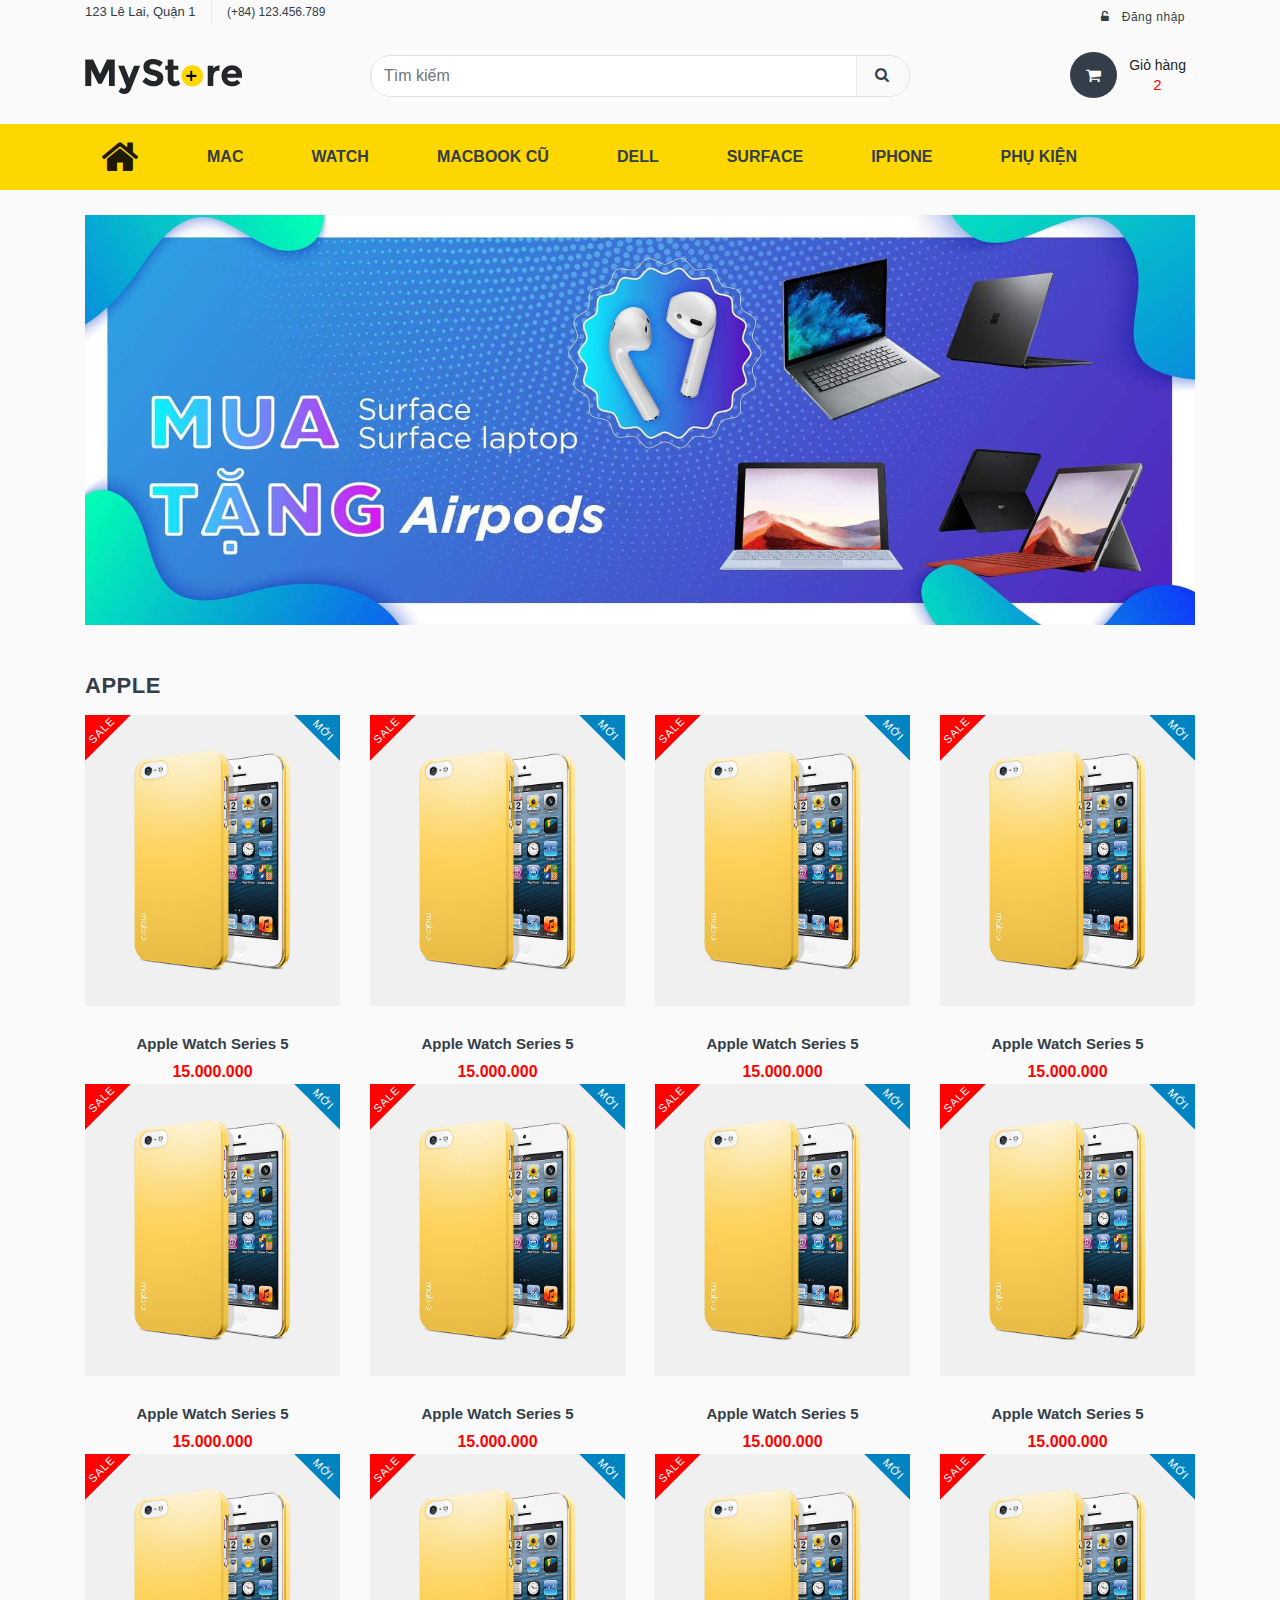
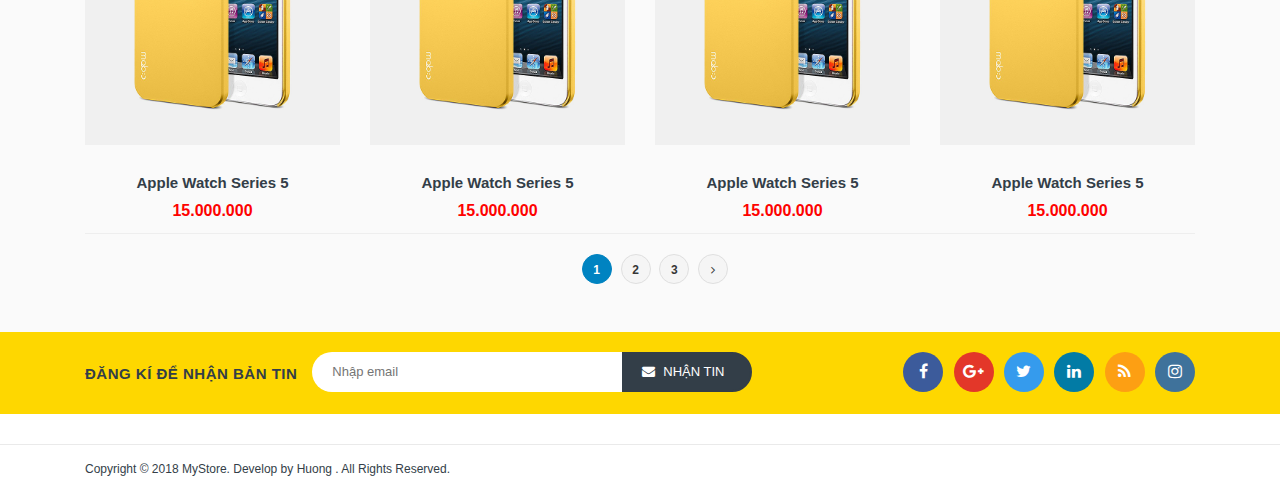
<file: product_type.html>
<!DOCTYPE html>
<html lang="en">

<head>
  <meta charset="UTF-8">
  <meta name="viewport" content="width=device-width, initial-scale=1.0">
  <title>Trang chủ</title>
  <link rel="shortcut icon" type="image/x-icon" href="favicon.ico">

  <link href='https://fonts.googleapis.com/css?family=PT+Sans:400,700italic,700,400italic' rel='stylesheet'
    type='text/css'>
  <link href='https://fonts.googleapis.com/css?family=Dosis:400,300,200,500,600,700,800' rel='stylesheet'
    type='text/css'>
  <link rel="stylesheet" type="text/css" href="css/bootstrap.min.css">

  <link rel="stylesheet" type="text/css" href="css/font-awesome.css" media="all">
  <link rel="stylesheet" type="text/css" href="css/style.css" media="all">

</head>

<body class="cms-index-index cms-home-page">
  <div id="page">
    <!-- Header -->
    <header>
      <div class="header-container">
        <div class="container">
          <div class="row">
            <div class="col-lg-4 col-sm-4 col-md-5 col-xs-12 hidden-xs">
              <!-- Default Welcome Message -->
              <div class="address-header ">123 Lê Lai, Quận 1</div>
              <span class="phone hidden-sm">(+84) 123.456.789</span>
            </div>

            <!-- top links -->
            <div class="headerlinkmenu col-lg-8 col-md-7 col-sm-8 col-xs-12">
              <div class="links">
                <div class="login">
                  <a href="account_page.html">
                    <i class="fa fa-unlock-alt"></i>
                    <span class="hidden-xs">Đăng nhập</span>
                  </a>
                </div>
              </div>
            </div>
          </div>
        </div>
        <div class="container">
          <div class="row">
            <div class="col-6 col-md-3 col-xs-12 col-lg-3">
              <!-- Header Logo -->
              <div class="logo">
                <a title="e-commerce" href="index.html">
                  <img alt="responsive theme logo" src="images/logo.png">
                </a>
              </div>
              <!-- End Header Logo -->
            </div>
            <div class="col-7 col-xs-12 col-md-6  col-lg-6">
              <!-- Search -->
              <div class="top-search">
                <div id="search">
                  <form>
                    <div class="input-group">
                      <input type="text" class="form-control" placeholder="Tìm kiếm" name="search">
                      <button class="btn-search" type="button">
                        <i class="fa fa-search"></i>
                      </button>
                    </div>
                  </form>
                </div>
              </div>

              <!-- End Search -->
            </div>
            <!-- top cart -->

            <div class="col-5 col-lg-3 col-md-3 col-xs-3  col-lg-3 top-cart">
              <div class="top-cart-contain">
                <div class="mini-cart">
                  <div class="basket dropdown-toggle">
                    <a href="./shopping_cart.html">
                      <div class="cart-icon">
                        <i class="fa fa-shopping-cart"></i>
                      </div>
                      <div class="shoppingcart-inner hidden-xs">
                        <span class="cart-title">Giỏ hàng</span>
                        <span class="cart-total">2</span>
                      </div>
                    </a>
                  </div>

                </div>
              </div>
            </div>
          </div>
        </div>
      </div>
      <div style="background-color: #fed700;">
        <div class="container" style="background-color: #fed700;">
          <nav class="navbar navbar-expand-lg navbar-light">
            <a class="navbar-brand" href="./index.html"><i class="fa fa-2x fa-home"></i></a>
            <button class="navbar-toggler" type="button" data-toggle="collapse" data-target="#navbarSupportedContent"
              aria-controls="navbarSupportedContent" aria-expanded="false" aria-label="Toggle navigation">
              <span class="navbar-toggler-icon"></span>
            </button>

            <div class="collapse navbar-collapse" id="navbarSupportedContent">
              <ul class="navbar-nav mr-auto">
                <li class="nav-item menu-item">
                  <a class="nav-link" href="#">MAC</a>
                </li>
                <li class="nav-item menu-item">
                  <a class="nav-link" href="#">WATCH</a>
                </li>
                <li class="nav-item menu-item">
                  <a class="nav-link" href="#">MACBOOK CŨ</a>
                </li>
                <li class="nav-item menu-item">
                  <a class="nav-link" href="#">DELL</a>
                </li>
                <li class="nav-item menu-item">
                  <a class="nav-link" href="#">SURFACE</a>
                </li>
                <li class="nav-item menu-item">
                  <a class="nav-link" href="#">IPHONE</a>
                </li>
                <li class="nav-item menu-item">
                  <a class="nav-link" href="#">PHỤ KIỆN</a>
                </li>
              </ul>
            </div>
          </nav>
        </div>
      </div>
    </header>
    <!-- end header -->
    <!-- main container -->
    <div class="main-container col2-left-layout">
      <div class="container">
        <div class="row">
          <div class="col-main col-xs-12 col-lg-12 col-md-12">

            <div class="row">
              <div class=" col-xs-12 col-lg-12 col-md-12">
                <div class="image-large">
                  <img src="./images/surface.jpeg" alt="">
                </div>
              </div>
            </div>
            <section>
              <div class="page-title mt-5 mb-3">
                <h2>Apple</h2>
              </div>
              <div class="row">
                <div class="col-md-3 col-sm-6 col-lg-3 product-item">
                  <div class="item-inner">
                    <div class="product-thumbnail">
                      <div class="icon-sale-label sale-left">Sale</div>
                      <div class="icon-new-label new-right">Mới</div>
                      <div class="pr-img-area">
                        <a title="Ipsums Dolors Untra" href="single_product.html">
                          <figure>
                            <img class="first-img" src="images/products/img02.jpg">
                            <img class="hover-img" src="images/products/img02.jpg">
                          </figure>
                        </a>
                        <button type="button" class="add-to-cart-mt">
                          <i class="fa fa-shopping-cart"></i>
                          <span>Mua Ngay</span>
                        </button>
                      </div>
                    </div>
                    <div class="item-info">
                      <div class="info-inner">
                        <div class="item-title">
                          <a title="Ipsums Dolors Untra" href="single_product.html">Apple Watch Series 5</a>
                        </div>
                        <div class="item-content">
                          <div class="item-price">
                            <div class="price-box">
                              <span class="regular-price">
                                <span class="price">15.000.000</span>
                              </span>
                            </div>
                          </div>
                        </div>
                      </div>
                    </div>
                  </div>
                </div>
                <div class="col-md-3 col-sm-6 col-lg-3 product-item">
                  <div class="item-inner">
                    <div class="product-thumbnail">
                      <div class="icon-sale-label sale-left">Sale</div>
                      <div class="icon-new-label new-right">Mới</div>
                      <div class="pr-img-area">
                        <a title="Ipsums Dolors Untra" href="single_product.html">
                          <figure>
                            <img class="first-img" src="images/products/img02.jpg">
                            <img class="hover-img" src="images/products/img02.jpg">
                          </figure>
                        </a>
                        <button type="button" class="add-to-cart-mt">
                          <i class="fa fa-shopping-cart"></i>
                          <span>Mua Ngay</span>
                        </button>
                      </div>
                    </div>
                    <div class="item-info">
                      <div class="info-inner">
                        <div class="item-title">
                          <a title="Ipsums Dolors Untra" href="single_product.html">Apple Watch Series 5</a>
                        </div>
                        <div class="item-content">
                          <div class="item-price">
                            <div class="price-box">
                              <span class="regular-price">
                                <span class="price">15.000.000</span>
                              </span>
                            </div>
                          </div>
                        </div>
                      </div>
                    </div>
                  </div>
                </div>
                <div class="col-md-3 col-sm-6 col-lg-3 product-item">
                  <div class="item-inner">
                    <div class="product-thumbnail">
                      <div class="icon-sale-label sale-left">Sale</div>
                      <div class="icon-new-label new-right">Mới</div>
                      <div class="pr-img-area">
                        <a title="Ipsums Dolors Untra" href="single_product.html">
                          <figure>
                            <img class="first-img" src="images/products/img02.jpg">
                            <img class="hover-img" src="images/products/img02.jpg">
                          </figure>
                        </a>
                        <button type="button" class="add-to-cart-mt">
                          <i class="fa fa-shopping-cart"></i>
                          <span>Mua Ngay</span>
                        </button>
                      </div>
                    </div>
                    <div class="item-info">
                      <div class="info-inner">
                        <div class="item-title">
                          <a title="Ipsums Dolors Untra" href="single_product.html">Apple Watch Series 5</a>
                        </div>
                        <div class="item-content">
                          <div class="item-price">
                            <div class="price-box">
                              <span class="regular-price">
                                <span class="price">15.000.000</span>
                              </span>
                            </div>
                          </div>
                        </div>
                      </div>
                    </div>
                  </div>
                </div>
                <div class="col-md-3 col-sm-6 col-lg-3 product-item">
                  <div class="item-inner">
                    <div class="product-thumbnail">
                      <div class="icon-sale-label sale-left">Sale</div>
                      <div class="icon-new-label new-right">Mới</div>
                      <div class="pr-img-area">
                        <a title="Ipsums Dolors Untra" href="single_product.html">
                          <figure>
                            <img class="first-img" src="images/products/img02.jpg">
                            <img class="hover-img" src="images/products/img02.jpg">
                          </figure>
                        </a>
                        <button type="button" class="add-to-cart-mt">
                          <i class="fa fa-shopping-cart"></i>
                          <span>Mua Ngay</span>
                        </button>
                      </div>
                    </div>
                    <div class="item-info">
                      <div class="info-inner">
                        <div class="item-title">
                          <a title="Ipsums Dolors Untra" href="single_product.html">Apple Watch Series 5</a>
                        </div>
                        <div class="item-content">
                          <div class="item-price">
                            <div class="price-box">
                              <span class="regular-price">
                                <span class="price">15.000.000</span>
                              </span>
                            </div>
                          </div>
                        </div>
                      </div>
                    </div>
                  </div>
                </div>
                <div class="col-md-3 col-sm-6 col-lg-3 product-item">
                  <div class="item-inner">
                    <div class="product-thumbnail">
                      <div class="icon-sale-label sale-left">Sale</div>
                      <div class="icon-new-label new-right">Mới</div>
                      <div class="pr-img-area">
                        <a title="Ipsums Dolors Untra" href="single_product.html">
                          <figure>
                            <img class="first-img" src="images/products/img02.jpg">
                            <img class="hover-img" src="images/products/img02.jpg">
                          </figure>
                        </a>
                        <button type="button" class="add-to-cart-mt">
                          <i class="fa fa-shopping-cart"></i>
                          <span>Mua Ngay</span>
                        </button>
                      </div>
                    </div>
                    <div class="item-info">
                      <div class="info-inner">
                        <div class="item-title">
                          <a title="Ipsums Dolors Untra" href="single_product.html">Apple Watch Series 5</a>
                        </div>
                        <div class="item-content">
                          <div class="item-price">
                            <div class="price-box">
                              <span class="regular-price">
                                <span class="price">15.000.000</span>
                              </span>
                            </div>
                          </div>
                        </div>
                      </div>
                    </div>
                  </div>
                </div>
                <div class="col-md-3 col-sm-6 col-lg-3 product-item">
                  <div class="item-inner">
                    <div class="product-thumbnail">
                      <div class="icon-sale-label sale-left">Sale</div>
                      <div class="icon-new-label new-right">Mới</div>
                      <div class="pr-img-area">
                        <a title="Ipsums Dolors Untra" href="single_product.html">
                          <figure>
                            <img class="first-img" src="images/products/img02.jpg">
                            <img class="hover-img" src="images/products/img02.jpg">
                          </figure>
                        </a>
                        <button type="button" class="add-to-cart-mt">
                          <i class="fa fa-shopping-cart"></i>
                          <span>Mua Ngay</span>
                        </button>
                      </div>
                    </div>
                    <div class="item-info">
                      <div class="info-inner">
                        <div class="item-title">
                          <a title="Ipsums Dolors Untra" href="single_product.html">Apple Watch Series 5</a>
                        </div>
                        <div class="item-content">
                          <div class="item-price">
                            <div class="price-box">
                              <span class="regular-price">
                                <span class="price">15.000.000</span>
                              </span>
                            </div>
                          </div>
                        </div>
                      </div>
                    </div>
                  </div>
                </div>
                <div class="col-md-3 col-sm-6 col-lg-3 product-item">
                  <div class="item-inner">
                    <div class="product-thumbnail">
                      <div class="icon-sale-label sale-left">Sale</div>
                      <div class="icon-new-label new-right">Mới</div>
                      <div class="pr-img-area">
                        <a title="Ipsums Dolors Untra" href="single_product.html">
                          <figure>
                            <img class="first-img" src="images/products/img02.jpg">
                            <img class="hover-img" src="images/products/img02.jpg">
                          </figure>
                        </a>
                        <button type="button" class="add-to-cart-mt">
                          <i class="fa fa-shopping-cart"></i>
                          <span>Mua Ngay</span>
                        </button>
                      </div>
                    </div>
                    <div class="item-info">
                      <div class="info-inner">
                        <div class="item-title">
                          <a title="Ipsums Dolors Untra" href="single_product.html">Apple Watch Series 5</a>
                        </div>
                        <div class="item-content">
                          <div class="item-price">
                            <div class="price-box">
                              <span class="regular-price">
                                <span class="price">15.000.000</span>
                              </span>
                            </div>
                          </div>
                        </div>
                      </div>
                    </div>
                  </div>
                </div>
                <div class="col-md-3 col-sm-6 col-lg-3 product-item">
                  <div class="item-inner">
                    <div class="product-thumbnail">
                      <div class="icon-sale-label sale-left">Sale</div>
                      <div class="icon-new-label new-right">Mới</div>
                      <div class="pr-img-area">
                        <a title="Ipsums Dolors Untra" href="single_product.html">
                          <figure>
                            <img class="first-img" src="images/products/img02.jpg">
                            <img class="hover-img" src="images/products/img02.jpg">
                          </figure>
                        </a>
                        <button type="button" class="add-to-cart-mt">
                          <i class="fa fa-shopping-cart"></i>
                          <span>Mua Ngay</span>
                        </button>
                      </div>
                    </div>
                    <div class="item-info">
                      <div class="info-inner">
                        <div class="item-title">
                          <a title="Ipsums Dolors Untra" href="single_product.html">Apple Watch Series 5</a>
                        </div>
                        <div class="item-content">
                          <div class="item-price">
                            <div class="price-box">
                              <span class="regular-price">
                                <span class="price">15.000.000</span>
                              </span>
                            </div>
                          </div>
                        </div>
                      </div>
                    </div>
                  </div>
                </div>
                <div class="col-md-3 col-sm-6 col-lg-3 product-item">
                  <div class="item-inner">
                    <div class="product-thumbnail">
                      <div class="icon-sale-label sale-left">Sale</div>
                      <div class="icon-new-label new-right">Mới</div>
                      <div class="pr-img-area">
                        <a title="Ipsums Dolors Untra" href="single_product.html">
                          <figure>
                            <img class="first-img" src="images/products/img02.jpg">
                            <img class="hover-img" src="images/products/img02.jpg">
                          </figure>
                        </a>
                        <button type="button" class="add-to-cart-mt">
                          <i class="fa fa-shopping-cart"></i>
                          <span>Mua Ngay</span>
                        </button>
                      </div>
                    </div>
                    <div class="item-info">
                      <div class="info-inner">
                        <div class="item-title">
                          <a title="Ipsums Dolors Untra" href="single_product.html">Apple Watch Series 5</a>
                        </div>
                        <div class="item-content">
                          <div class="item-price">
                            <div class="price-box">
                              <span class="regular-price">
                                <span class="price">15.000.000</span>
                              </span>
                            </div>
                          </div>
                        </div>
                      </div>
                    </div>
                  </div>
                </div>
                <div class="col-md-3 col-sm-6 col-lg-3 product-item">
                  <div class="item-inner">
                    <div class="product-thumbnail">
                      <div class="icon-sale-label sale-left">Sale</div>
                      <div class="icon-new-label new-right">Mới</div>
                      <div class="pr-img-area">
                        <a title="Ipsums Dolors Untra" href="single_product.html">
                          <figure>
                            <img class="first-img" src="images/products/img02.jpg">
                            <img class="hover-img" src="images/products/img02.jpg">
                          </figure>
                        </a>
                        <button type="button" class="add-to-cart-mt">
                          <i class="fa fa-shopping-cart"></i>
                          <span>Mua Ngay</span>
                        </button>
                      </div>
                    </div>
                    <div class="item-info">
                      <div class="info-inner">
                        <div class="item-title">
                          <a title="Ipsums Dolors Untra" href="single_product.html">Apple Watch Series 5</a>
                        </div>
                        <div class="item-content">
                          <div class="item-price">
                            <div class="price-box">
                              <span class="regular-price">
                                <span class="price">15.000.000</span>
                              </span>
                            </div>
                          </div>
                        </div>
                      </div>
                    </div>
                  </div>
                </div>
                <div class="col-md-3 col-sm-6 col-lg-3 product-item">
                  <div class="item-inner">
                    <div class="product-thumbnail">
                      <div class="icon-sale-label sale-left">Sale</div>
                      <div class="icon-new-label new-right">Mới</div>
                      <div class="pr-img-area">
                        <a title="Ipsums Dolors Untra" href="single_product.html">
                          <figure>
                            <img class="first-img" src="images/products/img02.jpg">
                            <img class="hover-img" src="images/products/img02.jpg">
                          </figure>
                        </a>
                        <button type="button" class="add-to-cart-mt">
                          <i class="fa fa-shopping-cart"></i>
                          <span>Mua Ngay</span>
                        </button>
                      </div>
                    </div>
                    <div class="item-info">
                      <div class="info-inner">
                        <div class="item-title">
                          <a title="Ipsums Dolors Untra" href="single_product.html">Apple Watch Series 5</a>
                        </div>
                        <div class="item-content">
                          <div class="item-price">
                            <div class="price-box">
                              <span class="regular-price">
                                <span class="price">15.000.000</span>
                              </span>
                            </div>
                          </div>
                        </div>
                      </div>
                    </div>
                  </div>
                </div>
                <div class="col-md-3 col-sm-6 col-lg-3 product-item">
                  <div class="item-inner">
                    <div class="product-thumbnail">
                      <div class="icon-sale-label sale-left">Sale</div>
                      <div class="icon-new-label new-right">Mới</div>
                      <div class="pr-img-area">
                        <a title="Ipsums Dolors Untra" href="single_product.html">
                          <figure>
                            <img class="first-img" src="images/products/img02.jpg">
                            <img class="hover-img" src="images/products/img02.jpg">
                          </figure>
                        </a>
                        <button type="button" class="add-to-cart-mt">
                          <i class="fa fa-shopping-cart"></i>
                          <span>Mua Ngay</span>
                        </button>
                      </div>
                    </div>
                    <div class="item-info">
                      <div class="info-inner">
                        <div class="item-title">
                          <a title="Ipsums Dolors Untra" href="single_product.html">Apple Watch Series 5</a>
                        </div>
                        <div class="item-content">
                          <div class="item-price">
                            <div class="price-box">
                              <span class="regular-price">
                                <span class="price">15.000.000</span>
                              </span>
                            </div>
                          </div>
                        </div>
                      </div>
                    </div>
                  </div>
                </div>
              </div>
            </section>
            <div class="pagination-area mb-5">
              <ul>
                <li>
                  <a class="active" href="#">1</a>
                </li>
                <li>
                  <a href="#">2</a>
                </li>
                <li>
                  <a href="#">3</a>
                </li>
                <li>
                  <a href="#">
                    <i class="fa fa-angle-right"></i>
                  </a>
                </li>
              </ul>
            </div>
          </div>

        </div>
      </div>
    </div>
    <!-- end main container -->
    <footer>
      <div class="footer-newsletter">
        <div class="container">
          <div class="row">
            <div class="col-md-8 col-sm-7">
              <form id="newsletter-validate-detail" method="post" action="#">
                <h3 class="hidden-sm">Đăng kí để nhận bản tin</h3>
                <div class="newsletter-inner">
                  <input class="newsletter-email" name="Email" placeholder="Nhập email">
                  <button class="button Subscribe" type="submit" title="Subscribe">Nhận tin</button>
                </div>
              </form>
            </div>
            <div class="social col-md-4 col-sm-5">
              <ul class="inline-mode">
                <li class="social-network fb">
                  <a title="Connect us on Facebook" target="_blank" href="https://www.facebook.com/">
                    <i class="fa fa-facebook"></i>
                  </a>
                </li>
                <li class="social-network googleplus">
                  <a title="Connect us on Google+" target="_blank" href="https://plus.google.com/">
                    <i class="fa fa-google-plus"></i>
                  </a>
                </li>
                <li class="social-network tw">
                  <a title="Connect us on Twitter" target="_blank" href="https://twitter.com/">
                    <i class="fa fa-twitter"></i>
                  </a>
                </li>
                <li class="social-network linkedin">
                  <a title="Connect us on Linkedin" target="_blank" href="https://www.pinterest.com/">
                    <i class="fa fa-linkedin"></i>
                  </a>
                </li>
                <li class="social-network rss">
                  <a title="Connect us on Instagram" target="_blank" href="https://instagram.com/">
                    <i class="fa fa-rss"></i>
                  </a>
                </li>
                <li class="social-network instagram">
                  <a title="Connect us on Instagram" target="_blank" href="https://instagram.com/">
                    <i class="fa fa-instagram"></i>
                  </a>
                </li>
              </ul>
            </div>
          </div>
        </div>
      </div>

      <div class="footer-coppyright">
        <div class="container">
          <div class="row">
            <div class="col-sm-6 col-xs-12 coppyright"> Copyright © 2018 MyStore. Develop by
              <a href="https://www.facebook.com/huongnguyen.nh"> Huong </a>. All Rights Reserved. </div>
          </div>
        </div>
      </div>
    </footer>
  </div>


  <!-- jquery js -->
  <script type="text/javascript" src="./js/jquery.min.js"></script>

  <!-- bootstrap js -->
  <script type="text/javascript" src="./js/bootstrap.min.js"></script>
  <script type="text/javascript" src="./js/popper.min.js"></script>
</body>

</html>
</file>
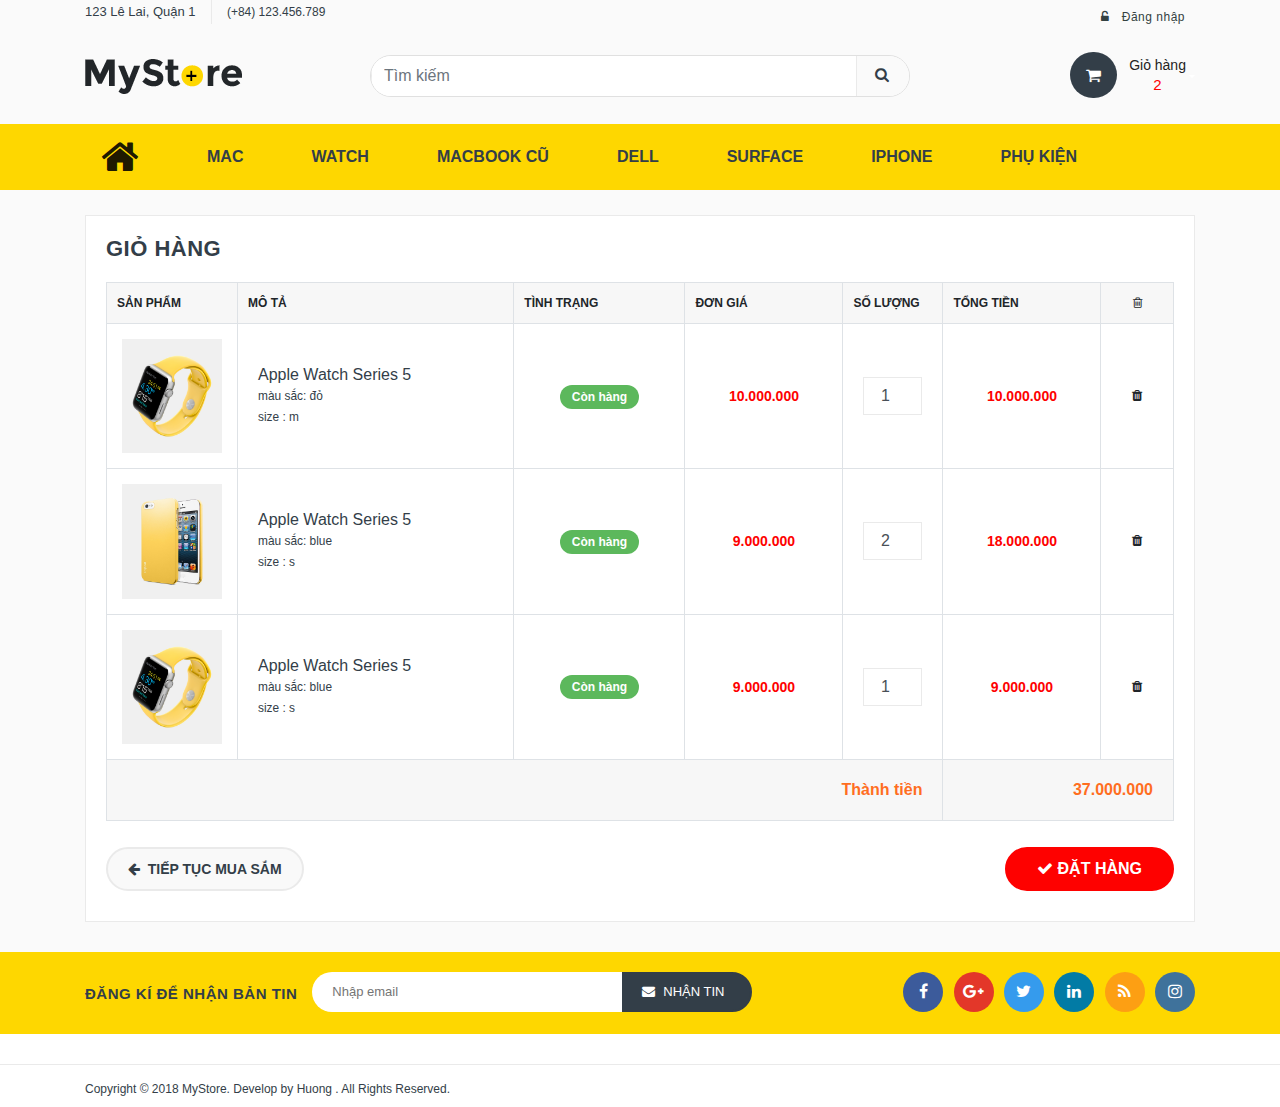
<file: shopping_cart.html>
<!DOCTYPE html>
<html lang="en">

<head>
  <meta charset="UTF-8">
  <meta name="viewport" content="width=device-width, initial-scale=1.0">
  <title>Trang chủ</title>
  <link rel="shortcut icon" type="image/x-icon" href="favicon.ico">

  <link href='https://fonts.googleapis.com/css?family=PT+Sans:400,700italic,700,400italic' rel='stylesheet'
    type='text/css'>
  <link href='https://fonts.googleapis.com/css?family=Dosis:400,300,200,500,600,700,800' rel='stylesheet'
    type='text/css'>
  <link rel="stylesheet" type="text/css" href="css/bootstrap.min.css">

  <link rel="stylesheet" type="text/css" href="css/font-awesome.css" media="all">
  <link rel="stylesheet" type="text/css" href="css/style.css" media="all">

</head>

<body class="cms-index-index cms-home-page">
  <div id="page">
    <!-- Header -->
    <header>
      <div class="header-container">
        <div class="container">
          <div class="row">
            <div class="col-lg-4 col-sm-4 col-md-5 col-xs-12 hidden-xs">
              <!-- Default Welcome Message -->
              <div class="address-header ">123 Lê Lai, Quận 1</div>
              <span class="phone hidden-sm">(+84) 123.456.789</span>
            </div>

            <!-- top links -->
            <div class="headerlinkmenu col-lg-8 col-md-7 col-sm-8 col-xs-12">
              <div class="links">
                <div class="login">
                  <a href="account_page.html">
                    <i class="fa fa-unlock-alt"></i>
                    <span class="hidden-xs">Đăng nhập</span>
                  </a>
                </div>
              </div>
            </div>
          </div>
        </div>
        <div class="container">
          <div class="row">
            <div class="col-6 col-md-3 col-xs-12 col-lg-3">
              <!-- Header Logo -->
              <div class="logo">
                <a title="e-commerce" href="index.html">
                  <img alt="responsive theme logo" src="images/logo.png">
                </a>
              </div>
              <!-- End Header Logo -->
            </div>
            <div class="col-7 col-xs-12 col-md-6  col-lg-6">
              <!-- Search -->
              <div class="top-search">
                <div id="search">
                  <form>
                    <div class="input-group">
                      <input type="text" class="form-control" placeholder="Tìm kiếm" name="search">
                      <button class="btn-search" type="button">
                        <i class="fa fa-search"></i>
                      </button>
                    </div>
                  </form>
                </div>
              </div>

              <!-- End Search -->
            </div>
            <!-- top cart -->

            <div class="col-5 col-lg-3 col-md-3 col-xs-3  col-lg-3 top-cart">
              <div class="top-cart-contain">
                <div class="mini-cart">
                  <div class="basket dropdown-toggle">
                    <a href="./shopping_cart.html">
                      <div class="cart-icon">
                        <i class="fa fa-shopping-cart"></i>
                      </div>
                      <div class="shoppingcart-inner hidden-xs">
                        <span class="cart-title">Giỏ hàng</span>
                        <span class="cart-total">2</span>
                      </div>
                    </a>
                  </div>

                </div>
              </div>
            </div>
          </div>
        </div>
      </div>
      <div style="background-color: #fed700;">
        <div class="container" style="background-color: #fed700;">
          <nav class="navbar navbar-expand-lg navbar-light">
            <a class="navbar-brand" href="./index.html"><i class="fa fa-2x fa-home"></i></a>
            <button class="navbar-toggler" type="button" data-toggle="collapse" data-target="#navbarSupportedContent"
              aria-controls="navbarSupportedContent" aria-expanded="false" aria-label="Toggle navigation">
              <span class="navbar-toggler-icon"></span>
            </button>

            <div class="collapse navbar-collapse" id="navbarSupportedContent">
              <ul class="navbar-nav mr-auto">
                <li class="nav-item menu-item">
                  <a class="nav-link" href="#">MAC</a>
                </li>
                <li class="nav-item menu-item">
                  <a class="nav-link" href="#">WATCH</a>
                </li>
                <li class="nav-item menu-item">
                  <a class="nav-link" href="#">MACBOOK CŨ</a>
                </li>
                <li class="nav-item menu-item">
                  <a class="nav-link" href="#">DELL</a>
                </li>
                <li class="nav-item menu-item">
                  <a class="nav-link" href="#">SURFACE</a>
                </li>
                <li class="nav-item menu-item">
                  <a class="nav-link" href="#">IPHONE</a>
                </li>
                <li class="nav-item menu-item">
                  <a class="nav-link" href="#">PHỤ KIỆN</a>
                </li>
              </ul>
            </div>
          </nav>
        </div>
      </div>
    </header>
    <!-- end header -->
    <!-- main container -->
    <section class="main-container col1-layout">
      <div class="main container">
        <div class="col-main">
          <div class="cart">

            <div class="page-content page-order">
              <div class="page-title">
                <h2>Giỏ hàng</h2>
              </div>


              <div class="order-detail-content">
                <div class="table-responsive">
                  <table class="table table-bordered cart_summary">
                    <thead>
                      <tr>
                        <th class="cart_product">Sản phẩm</th>
                        <th>Mô tả</th>
                        <th>Tình trạng</th>
                        <th>Đơn giá</th>
                        <th>Số lượng</th>
                        <th>Tổng tiền</th>
                        <th class="action"><i class="fa fa-trash-o"></i></th>
                      </tr>
                    </thead>
                    <tbody>
                      <tr class="row-1">
                        <td class="cart_product"><a href="#"><img src="images/products/img01.jpg" alt="Product"></a>
                        </td>
                        <td class="cart_description">
                          <p class="product-name"><a href="#">Apple Watch Series 5</a></p>
                          <small><a href="#">Màu sắc: Đỏ</a></small><br>
                          <small><a href="#">Size : M</a></small>
                        </td>
                        <td class="availability in-stock"><span class="label">Còn hàng</span></td>
                        <td class="price"><span title="10000000">10.000.000</span></td>
                        <td class="qty" id="product-1">
                          <input class="form-control input-sm quantity" type="number" value="1" min="1" max="10">
                        </td>
                        <td class="price real-price"><span title="10000000">10.000.000</span></td>
                        <td class="action">
                          <a style="cursor:pointer;" class="remove" data-id="1">
                            <i class="fa fa-trash"> </i>
                          </a>
                        </td>
                      </tr>
                      <tr class="row-2">
                        <td class="cart_product"><a href="#"><img src="images/products/img02.jpg" alt="Product"></a>
                        </td>
                        <td class="cart_description">
                          <p class="product-name"><a href="#">Apple Watch Series 5</a></p>
                          <small><a href="#">Màu sắc: Blue</a></small><br>
                          <small><a href="#">Size : S</a></small>
                        </td>
                        <td class="availability in-stock"><span class="label">Còn hàng</span></td>
                        <td class="price"><span title="9000000">9.000.000</span></td>
                        <td class="qty" id="product-2">
                          <input class="form-control input-sm quantity" type="number" value="2" min="1" max="10">
                        </td>
                        <td class="price real-price"><span title="18000000">18.000.000</span></td>
                        <td class="action">
                          <a style="cursor:pointer;" class="remove" data-id="2">
                            <i class="fa fa-trash"> </i>
                          </a>
                        </td>
                      </tr>
                      <tr class="row-3">
                        <td class="cart_product"><a href="#"><img src="images/products/img01.jpg" alt="Product"></a>
                        </td>
                        <td class="cart_description">
                          <p class="product-name"><a href="#">Apple Watch Series 5</a></p>
                          <small><a href="#">Màu sắc: Blue</a></small><br>
                          <small><a href="#">Size : S</a></small>
                        </td>
                        <td class="availability in-stock"><span class="label">Còn hàng</span></td>
                        <td class="price"><span title="9000000">9.000.000</span></td>
                        <td class="qty" id="product-3">
                          <input class="form-control input-sm quantity" type="number" value="1" min="1" max="10">
                        </td>
                        <td class="price real-price"><span title="9000000">9.000.000</span></td>
                        <td class="action">
                          <a style="cursor:pointer;" class="remove" data-id="3">
                            <i class="fa fa-trash"> </i>
                          </a>
                        </td>
                      </tr>
                    </tbody>
                    <tfoot>
                      <tr>
                        <td colspan="5"><strong>Thành tiền</strong></td>
                        <td colspan="2"><strong id="total" title="37000000">37.000.000</strong></td>
                      </tr>
                    </tfoot>
                  </table>
                </div>
                <div class="cart_navigation"> <a class="continue-btn" href="#"><i class="fa fa-arrow-left"> </i>&nbsp;
                    Tiếp tục mua sắm</a> <a class="checkout-btn" href="#"><i class="fa fa-check"></i> Đặt hàng</a>
                </div>
              </div>
            </div>
          </div>
        </div>
      </div>
    </section>
    <!-- end main container -->
    <footer>
      <div class="footer-newsletter">
        <div class="container">
          <div class="row">
            <div class="col-md-8 col-sm-7">
              <form id="newsletter-validate-detail" method="post" action="#">
                <h3 class="hidden-sm">Đăng kí để nhận bản tin</h3>
                <div class="newsletter-inner">
                  <input class="newsletter-email" name="Email" placeholder="Nhập email">
                  <button class="button Subscribe" type="submit" title="Subscribe">Nhận tin</button>
                </div>
              </form>
            </div>
            <div class="social col-md-4 col-sm-5">
              <ul class="inline-mode">
                <li class="social-network fb">
                  <a title="Connect us on Facebook" target="_blank" href="https://www.facebook.com/">
                    <i class="fa fa-facebook"></i>
                  </a>
                </li>
                <li class="social-network googleplus">
                  <a title="Connect us on Google+" target="_blank" href="https://plus.google.com/">
                    <i class="fa fa-google-plus"></i>
                  </a>
                </li>
                <li class="social-network tw">
                  <a title="Connect us on Twitter" target="_blank" href="https://twitter.com/">
                    <i class="fa fa-twitter"></i>
                  </a>
                </li>
                <li class="social-network linkedin">
                  <a title="Connect us on Linkedin" target="_blank" href="https://www.pinterest.com/">
                    <i class="fa fa-linkedin"></i>
                  </a>
                </li>
                <li class="social-network rss">
                  <a title="Connect us on Instagram" target="_blank" href="https://instagram.com/">
                    <i class="fa fa-rss"></i>
                  </a>
                </li>
                <li class="social-network instagram">
                  <a title="Connect us on Instagram" target="_blank" href="https://instagram.com/">
                    <i class="fa fa-instagram"></i>
                  </a>
                </li>
              </ul>
            </div>
          </div>
        </div>
      </div>

      <div class="footer-coppyright">
        <div class="container">
          <div class="row">
            <div class="col-sm-6 col-xs-12 coppyright"> Copyright © 2018 MyStore. Develop by
              <a href="https://www.facebook.com/huongnguyen.nh"> Huong </a>. All Rights Reserved. </div>
          </div>
        </div>
      </div>
    </footer>
  </div>


  <!-- jquery js -->
  <script type="text/javascript" src="./js/jquery.min.js"></script>

  <!-- bootstrap js -->
  <script type="text/javascript" src="./js/bootstrap.min.js"></script>
  <script type="text/javascript" src="./js/popper.min.js"></script>

  <script>
    function formatNum(num) {
      return Math.round(num).toString().replace(/\B(?=(\d{3})+(?!\d))/g, '.')
    }
    $(document).ready(function () {
      $('.remove').click(function () {
        let parent = $(this).parent().parent();
        let priceItem = parent.children('.price').children('span').attr('title')
        let qtyItem = parent.children('.qty').children('input').val()
        let total = $('#total').attr('title')
        let newTotal = total - priceItem * qtyItem
        $('#total').attr('title', newTotal)
        $('#total').text(formatNum(newTotal))
        parent.hide(500)
      })
      $('.quantity').on('change', function () {
        let qty = $(this).val();

        let parent = $(this).parent().parent()
        let oldPrice = parent.children('.real-price').children('span').attr('title')

        let priceItem = parent.children('.price').children('span').attr('title')
        let newPrice = qty * priceItem
        parent.children('.real-price').children('span').text(formatNum(newPrice))
        parent.children('.real-price').children('span').attr('title', newPrice)

        let total = $('#total').attr('title')
        let newTotal = eval(`${total} + ${newPrice} - ${oldPrice}`)
        $('#total').attr('title', newTotal)
        $('#total').text(formatNum(newTotal))
      })
    })
  </script>
</body>

</html>
</file>
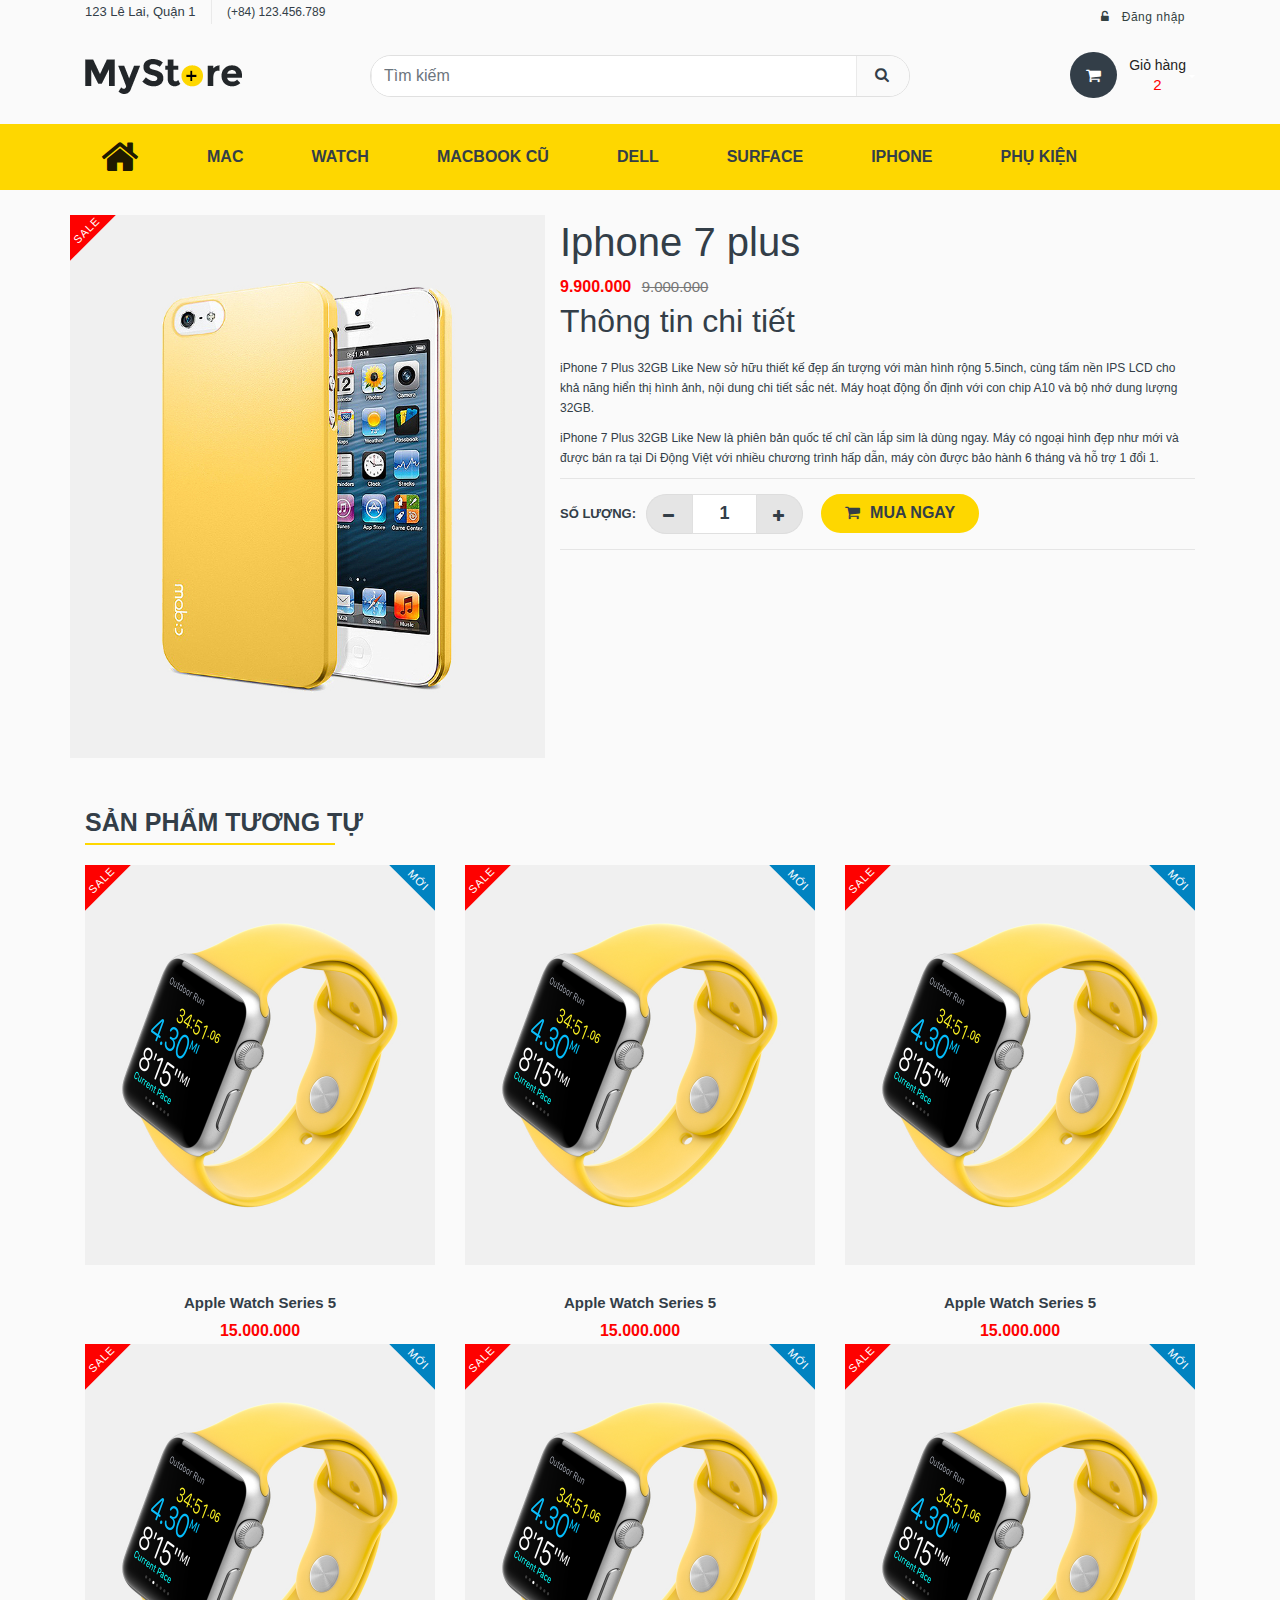
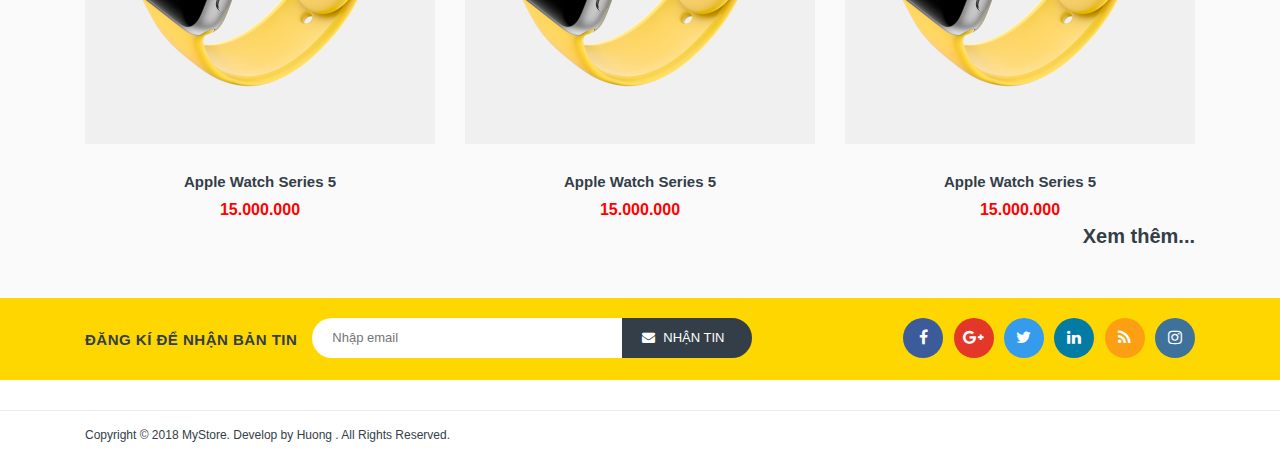
<file: single_product.html>
<!DOCTYPE html>
<html lang="en">

<head>
  <meta charset="UTF-8">
  <meta name="viewport" content="width=device-width, initial-scale=1.0">
  <title>Trang chủ</title>
  <link rel="shortcut icon" type="image/x-icon" href="favicon.ico">

  <link href='https://fonts.googleapis.com/css?family=PT+Sans:400,700italic,700,400italic' rel='stylesheet'
    type='text/css'>
  <link href='https://fonts.googleapis.com/css?family=Dosis:400,300,200,500,600,700,800' rel='stylesheet'
    type='text/css'>
  <link rel="stylesheet" type="text/css" href="css/bootstrap.min.css">

  <link rel="stylesheet" type="text/css" href="css/font-awesome.css" media="all">
  <link rel="stylesheet" type="text/css" href="css/style.css" media="all">

</head>

<body class="cms-index-index cms-home-page">
  <div id="page">
    <!-- Header -->
    <header>
      <div class="header-container">
        <div class="container">
          <div class="row">
            <div class="col-lg-4 col-sm-4 col-md-5 col-xs-12 hidden-xs">
              <!-- Default Welcome Message -->
              <div class="address-header ">123 Lê Lai, Quận 1</div>
              <span class="phone hidden-sm">(+84) 123.456.789</span>
            </div>

            <!-- top links -->
            <div class="headerlinkmenu col-lg-8 col-md-7 col-sm-8 col-xs-12">
              <div class="links">
                <div class="login">
                  <a href="account_page.html">
                    <i class="fa fa-unlock-alt"></i>
                    <span class="hidden-xs">Đăng nhập</span>
                  </a>
                </div>
              </div>
            </div>
          </div>
        </div>
        <div class="container">
          <div class="row">
            <div class="col-6 col-md-3 col-xs-12 col-lg-3">
              <!-- Header Logo -->
              <div class="logo">
                <a title="e-commerce" href="index.html">
                  <img alt="responsive theme logo" src="images/logo.png">
                </a>
              </div>
              <!-- End Header Logo -->
            </div>
            <div class="col-7 col-xs-12 col-md-6  col-lg-6">
              <!-- Search -->
              <div class="top-search">
                <div id="search">
                  <form>
                    <div class="input-group">
                      <input type="text" class="form-control" placeholder="Tìm kiếm" name="search">
                      <button class="btn-search" type="button">
                        <i class="fa fa-search"></i>
                      </button>
                    </div>
                  </form>
                </div>
              </div>

              <!-- End Search -->
            </div>
            <!-- top cart -->

            <div class="col-5 col-lg-3 col-md-3 col-xs-3  col-lg-3 top-cart">
              <div class="top-cart-contain">
                <div class="mini-cart">
                  <div class="basket dropdown-toggle">
                    <a href="./shopping_cart.html">
                      <div class="cart-icon">
                        <i class="fa fa-shopping-cart"></i>
                      </div>
                      <div class="shoppingcart-inner hidden-xs">
                        <span class="cart-title">Giỏ hàng</span>
                        <span class="cart-total">2</span>
                      </div>
                    </a>
                  </div>

                </div>
              </div>
            </div>
          </div>
        </div>
      </div>
      <div style="background-color: #fed700;">
        <div class="container" style="background-color: #fed700;">
          <nav class="navbar navbar-expand-lg navbar-light">
            <a class="navbar-brand" href="./index.html"><i class="fa fa-2x fa-home"></i></a>
            <button class="navbar-toggler" type="button" data-toggle="collapse" data-target="#navbarSupportedContent"
              aria-controls="navbarSupportedContent" aria-expanded="false" aria-label="Toggle navigation">
              <span class="navbar-toggler-icon"></span>
            </button>

            <div class="collapse navbar-collapse" id="navbarSupportedContent">
              <ul class="navbar-nav mr-auto">
                <li class="nav-item menu-item">
                  <a class="nav-link" href="#">MAC</a>
                </li>
                <li class="nav-item menu-item">
                  <a class="nav-link" href="#">WATCH</a>
                </li>
                <li class="nav-item menu-item">
                  <a class="nav-link" href="#">MACBOOK CŨ</a>
                </li>
                <li class="nav-item menu-item">
                  <a class="nav-link" href="#">DELL</a>
                </li>
                <li class="nav-item menu-item">
                  <a class="nav-link" href="#">SURFACE</a>
                </li>
                <li class="nav-item menu-item">
                  <a class="nav-link" href="#">IPHONE</a>
                </li>
                <li class="nav-item menu-item">
                  <a class="nav-link" href="#">PHỤ KIỆN</a>
                </li>
              </ul>
            </div>
          </nav>
        </div>
      </div>
    </header>
    <!-- end header -->
    <!-- main container -->
    <div class="main-container col1-layout">
      <div class="container">
        <section class="mb-5">
          <div class="row">
            <div class="product-big-image col-xs-12 col-sm-5 col-lg-5 col-md-5">
              <div class="icon-sale-label sale-left">Sale</div>
              <div class="large-image">
                <img src="images/products/img02.jpg" alt="products">
              </div>
            </div>
            <div class="col-xs-12 col-sm-7 col-lg-7 col-md-7 product-details-area">

              <div class="product-name">
                <h1>Iphone 7 plus</h1>
              </div>
              <div class="price-box">
                <p class="special-price">
                  <span class="price"> 9.900.000 </span>
                </p>
                <p class="old-price">
                  <span class="price"> 9.000.000 </span>
                </p>
              </div>

              <div class="short-description">
                <h2>Thông tin chi tiết</h2>
                <p>iPhone 7 Plus 32GB Like New sở hữu thiết kế đẹp ấn tượng với màn hình rộng 5.5inch, cùng tấm nền IPS
                  LCD cho khả năng hiển thị hình ảnh, nội dung chi tiết sắc nét. Máy hoạt động ổn định với con chip A10
                  và bộ nhớ dung lượng 32GB.</p>
                <p>

                  iPhone 7 Plus 32GB Like New là phiên bản quốc tế chỉ cần lắp sim là dùng ngay. Máy có ngoại hình đẹp
                  như
                  mới và được bán ra tại Di Động Việt với nhiều chương trình hấp dẫn, máy còn được bảo hành 6 tháng và
                  hỗ
                  trợ 1 đổi 1.
                </p>

              </div>

              <div class="product-variation">
                <form action="#" method="post">
                  <div class="cart-plus-minus">
                    <label for="qty">Số lượng:</label>
                    <div class="numbers-row">
                      <div class="dec qtybutton">
                        <i class="fa fa-minus">&nbsp;</i>
                      </div>
                      <input type="text" class="qty" title="Qty" value="1" maxlength="12" id="qty" name="qty">
                      <div
                        onClick="var result = document.getElementById('qty'); var qty = result.value; if( !isNaN( qty )) result.value++;return false;"
                        class="inc qtybutton">
                        <i class="fa fa-plus">&nbsp;</i>
                      </div>
                    </div>
                  </div>
                  <button class="button pro-add-to-cart" title="Add to Cart" type="button">
                    <span>
                      <i class="fa fa-shopping-cart"></i>Mua Ngay</span>
                  </button>
                </form>
              </div>

            </div>
          </div>
        </section>
        <section>
          <div class="row">
            <div class="col-md-12 col-sm-12 col-xs-12">
              <h1 class="cat-title">Sản phẩm tương tự</h1>
            </div>
          </div>
          <div class="row">
            <div class="col-md-4 product-item">
              <div class="item-inner">
                <div class="product-thumbnail">
                  <div class="icon-sale-label sale-left">Sale</div>
                  <div class="icon-new-label new-right">Mới</div>
                  <div class="pr-img-area">
                    <a title="Ipsums Dolors Untra" href="single_product.html">
                      <figure>
                        <img class="first-img" src="images/products/img01.jpg">
                        <img class="hover-img" src="images/products/img01.jpg">
                      </figure>
                    </a>
                    <button type="button" class="add-to-cart-mt">
                      <i class="fa fa-shopping-cart"></i>
                      <span>Mua Ngay</span>
                    </button>
                  </div>
                </div>
                <div class="item-info">
                  <div class="info-inner">
                    <div class="item-title">
                      <a title="Ipsums Dolors Untra" href="single_product.html">Apple Watch Series 5</a>
                    </div>
                    <div class="item-content">
                      <div class="item-price">
                        <div class="price-box">
                          <span class="regular-price">
                            <span class="price">15.000.000</span>
                          </span>
                        </div>
                      </div>
                    </div>
                  </div>
                </div>
              </div>
            </div>
            <div class="col-md-4 product-item">
              <div class="item-inner">
                <div class="product-thumbnail">
                  <div class="icon-sale-label sale-left">Sale</div>
                  <div class="icon-new-label new-right">Mới</div>
                  <div class="pr-img-area">
                    <a title="Ipsums Dolors Untra" href="single_product.html">
                      <figure>
                        <img class="first-img" src="images/products/img01.jpg">
                        <img class="hover-img" src="images/products/img01.jpg">
                      </figure>
                    </a>
                    <button type="button" class="add-to-cart-mt">
                      <i class="fa fa-shopping-cart"></i>
                      <span>Mua Ngay</span>
                    </button>
                  </div>
                </div>
                <div class="item-info">
                  <div class="info-inner">
                    <div class="item-title">
                      <a title="Ipsums Dolors Untra" href="single_product.html">Apple Watch Series 5</a>
                    </div>
                    <div class="item-content">
                      <div class="item-price">
                        <div class="price-box">
                          <span class="regular-price">
                            <span class="price">15.000.000</span>
                          </span>
                        </div>
                      </div>
                    </div>
                  </div>
                </div>
              </div>
            </div>
            <div class="col-md-4 product-item">
              <div class="item-inner">
                <div class="product-thumbnail">
                  <div class="icon-sale-label sale-left">Sale</div>
                  <div class="icon-new-label new-right">Mới</div>
                  <div class="pr-img-area">
                    <a title="Ipsums Dolors Untra" href="single_product.html">
                      <figure>
                        <img class="first-img" src="images/products/img01.jpg">
                        <img class="hover-img" src="images/products/img01.jpg">
                      </figure>
                    </a>
                    <button type="button" class="add-to-cart-mt">
                      <i class="fa fa-shopping-cart"></i>
                      <span>Mua Ngay</span>
                    </button>
                  </div>
                </div>
                <div class="item-info">
                  <div class="info-inner">
                    <div class="item-title">
                      <a title="Ipsums Dolors Untra" href="single_product.html">Apple Watch Series 5</a>
                    </div>
                    <div class="item-content">
                      <div class="item-price">
                        <div class="price-box">
                          <span class="regular-price">
                            <span class="price">15.000.000</span>
                          </span>
                        </div>
                      </div>
                    </div>
                  </div>
                </div>
              </div>
            </div>
            <div class="col-md-4 product-item">
              <div class="item-inner">
                <div class="product-thumbnail">
                  <div class="icon-sale-label sale-left">Sale</div>
                  <div class="icon-new-label new-right">Mới</div>
                  <div class="pr-img-area">
                    <a title="Ipsums Dolors Untra" href="single_product.html">
                      <figure>
                        <img class="first-img" src="images/products/img01.jpg">
                        <img class="hover-img" src="images/products/img01.jpg">
                      </figure>
                    </a>
                    <button type="button" class="add-to-cart-mt">
                      <i class="fa fa-shopping-cart"></i>
                      <span>Mua Ngay</span>
                    </button>
                  </div>
                </div>
                <div class="item-info">
                  <div class="info-inner">
                    <div class="item-title">
                      <a title="Ipsums Dolors Untra" href="single_product.html">Apple Watch Series 5</a>
                    </div>
                    <div class="item-content">
                      <div class="item-price">
                        <div class="price-box">
                          <span class="regular-price">
                            <span class="price">15.000.000</span>
                          </span>
                        </div>
                      </div>
                    </div>
                  </div>
                </div>
              </div>
            </div>

            <div class="col-md-4 product-item">
              <div class="item-inner">
                <div class="product-thumbnail">
                  <div class="icon-sale-label sale-left">Sale</div>
                  <div class="icon-new-label new-right">Mới</div>
                  <div class="pr-img-area">
                    <a title="Ipsums Dolors Untra" href="single_product.html">
                      <figure>
                        <img class="first-img" src="images/products/img01.jpg">
                        <img class="hover-img" src="images/products/img01.jpg">
                      </figure>
                    </a>
                    <button type="button" class="add-to-cart-mt">
                      <i class="fa fa-shopping-cart"></i>
                      <span>Mua Ngay</span>
                    </button>
                  </div>
                </div>
                <div class="item-info">
                  <div class="info-inner">
                    <div class="item-title">
                      <a title="Ipsums Dolors Untra" href="single_product.html">Apple Watch Series 5</a>
                    </div>
                    <div class="item-content">
                      <div class="item-price">
                        <div class="price-box">
                          <span class="regular-price">
                            <span class="price">15.000.000</span>
                          </span>
                        </div>
                      </div>
                    </div>
                  </div>
                </div>
              </div>
            </div>

            <div class="col-md-4 product-item">
              <div class="item-inner">
                <div class="product-thumbnail">
                  <div class="icon-sale-label sale-left">Sale</div>
                  <div class="icon-new-label new-right">Mới</div>
                  <div class="pr-img-area">
                    <a title="Ipsums Dolors Untra" href="single_product.html">
                      <figure>
                        <img class="first-img" src="images/products/img01.jpg">
                        <img class="hover-img" src="images/products/img01.jpg">
                      </figure>
                    </a>
                    <button type="button" class="add-to-cart-mt">
                      <i class="fa fa-shopping-cart"></i>
                      <span>Mua Ngay</span>
                    </button>
                  </div>
                </div>
                <div class="item-info">
                  <div class="info-inner">
                    <div class="item-title">
                      <a title="Ipsums Dolors Untra" href="single_product.html">Apple Watch Series 5</a>
                    </div>
                    <div class="item-content">
                      <div class="item-price">
                        <div class="price-box">
                          <span class="regular-price">
                            <span class="price">15.000.000</span>
                          </span>
                        </div>
                      </div>
                    </div>
                  </div>
                </div>
              </div>
            </div>
          </div>
          <div class="row">
            <div class="col-md-12 col-sm-12 col-xs-12">
              <h5 class="text-right mb-5">
                <a href="#"> Xem thêm...</a>
              </h5>
            </div>
          </div>
        </section>
      </div>
    </div>
    <!-- end main container -->
    <footer>
      <div class="footer-newsletter">
        <div class="container">
          <div class="row">
            <div class="col-md-8 col-sm-7">
              <form id="newsletter-validate-detail" method="post" action="#">
                <h3 class="hidden-sm">Đăng kí để nhận bản tin</h3>
                <div class="newsletter-inner">
                  <input class="newsletter-email" name="Email" placeholder="Nhập email">
                  <button class="button Subscribe" type="submit" title="Subscribe">Nhận tin</button>
                </div>
              </form>
            </div>
            <div class="social col-md-4 col-sm-5">
              <ul class="inline-mode">
                <li class="social-network fb">
                  <a title="Connect us on Facebook" target="_blank" href="https://www.facebook.com/">
                    <i class="fa fa-facebook"></i>
                  </a>
                </li>
                <li class="social-network googleplus">
                  <a title="Connect us on Google+" target="_blank" href="https://plus.google.com/">
                    <i class="fa fa-google-plus"></i>
                  </a>
                </li>
                <li class="social-network tw">
                  <a title="Connect us on Twitter" target="_blank" href="https://twitter.com/">
                    <i class="fa fa-twitter"></i>
                  </a>
                </li>
                <li class="social-network linkedin">
                  <a title="Connect us on Linkedin" target="_blank" href="https://www.pinterest.com/">
                    <i class="fa fa-linkedin"></i>
                  </a>
                </li>
                <li class="social-network rss">
                  <a title="Connect us on Instagram" target="_blank" href="https://instagram.com/">
                    <i class="fa fa-rss"></i>
                  </a>
                </li>
                <li class="social-network instagram">
                  <a title="Connect us on Instagram" target="_blank" href="https://instagram.com/">
                    <i class="fa fa-instagram"></i>
                  </a>
                </li>
              </ul>
            </div>
          </div>
        </div>
      </div>

      <div class="footer-coppyright">
        <div class="container">
          <div class="row">
            <div class="col-sm-6 col-xs-12 coppyright"> Copyright © 2018 MyStore. Develop by
              <a href="https://www.facebook.com/huongnguyen.nh"> Huong </a>. All Rights Reserved. </div>
          </div>
        </div>
      </div>
    </footer>
  </div>


  <!-- jquery js -->
  <script type="text/javascript" src="./js/jquery.min.js"></script>

  <!-- bootstrap js -->
  <script type="text/javascript" src="./js/bootstrap.min.js"></script>
  <script type="text/javascript" src="./js/popper.min.js"></script>

</body>

</html>
</file>
<file: css/style.css>
body {
	background: #fafafa;
	color: #333e48;
	font-family: 'Arimo', sans-serif;
	font-size: 12px;
	font-weight: 400;
	line-height: 20px;
	text-align: left
}
* {
	margin: 0;
	padding: 0
}
img {
	border: 0;
	max-width: 100%
}
a {
	color: #333e48;
	text-decoration: none;
	transition: 0.5s all ease
}
a:hover {
	text-decoration: none;
	color: #0083c1
}
a:focus {
	outline: 0;
	text-decoration: none;
	color: #666
}
:focus {
	outline: none;
}
h1, h2, h3, h4, h5, h6 {
	margin: 0 0 5px;
	line-height: 1.35;
	color: #333e48
}
h1 {
	font-weight: normal
}
h2 {
	font-weight: normal;
	margin-bottom: 15px
}
h3 {
	font-weight: bold
}
h4 {
	font-weight: bold
}
h5 {
	font-weight: bold
}
h6 {
	font-weight: bold
}
form {
	display: inline
}
table {
	border: 0;
	border-spacing: 0;
	empty-cells: show;
	font-size: 100%
}
thead tr th {
	font-weight: bold;
	text-transform: uppercase;
	font-size: 12px
}
p {
	margin: 0 0 10px
}
strong {
	font-weight: bold
}
address {
	font-style: normal;
	line-height: 1.35
}
cite {
	font-style: normal
}
q, blockquote {
	quotes: none
}
q:before, q:after {
	content: ''
}
small, big {
	font-size: 1em
}
ul, ol {
	padding: 0;
	margin: 0 0 10px 25px
}
ul ul, ul ol, ol ol, ol ul {
	margin-bottom: 0
}
ul.inline, ol.inline {
	margin-left: 0;
	list-style: none
}
ul.inline>li, ol.inline>li {
	display: inline-block;
*display:inline;
	padding-right: 5px;
	padding-left: 5px;
*zoom:1
}
ul ul, ol ul {
	list-style-type: circle
}
small {
	font-size: 85%;
	font-weight: normal;
	text-transform: lowercase;
	color: #999999
}
input:focus {
	outline: none
}
@font-face {
	font-family: "Arimo Bold";
	src: url("../fonts/arimo/Arimo-Bold-Latind41d.eot?") format("eot"), url("../fonts/arimo/Arimo-Bold-Latin.woff") format("woff"), url("../fonts/arimo/Arimo-Bold-Latin.ttf") format("truetype"), url("../fonts/arimo/Arimo-Bold-Latin.svg#Arimo-Bold") format("svg");
	font-weight: normal;
	font-style: normal;
}
@font-face {
	font-family: "Arimo Bold Italic";
	src: url("../fonts/arimo/Arimo-BoldItalic-Latind41d.eot?") format("eot"), url("../fonts/arimo/Arimo-BoldItalic-Latin.woff") format("woff"), url("../fonts/arimo/Arimo-BoldItalic-Latin.ttf") format("truetype"), url("../fonts/arimo/Arimo-BoldItalic-Latin.svg#Arimo-BoldItalic") format("svg");
	font-weight: normal;
	font-style: normal;
}
@font-face {
	font-family: "Arimo Italic";
	src: url("../fonts/arimo/Arimo-Italic-Latind41d.eot?") format("eot"), url("../fonts/arimo/Arimo-Italic-Latin.woff") format("woff"), url("../fonts/arimo/Arimo-Italic-Latin.ttf") format("truetype"), url("../fonts/arimo/Arimo-Italic-Latin.svg#Arimo-Italic") format("svg");
	font-weight: normal;
	font-style: normal;
}
.main-col {
	margin: auto;
	overflow: hidden
}
.col-main {
	font-size: 14px;
}
.col-left {
	margin-bottom: 0px
}
.col-right {
	margin-bottom: 0px
}
.col1-layout .col-main {
	float: none;
	width: auto;
	margin-top: 0%
}
.col2-left-layout .col-main {
	margin-top: 0%
}
.col2-right-layout ol.opc .col-md-4 {
	margin-right: 15px
}
.main-container {
	min-height: 350px;
	padding: 25px 0 0px;
}
.welcome-info {
	background-color: #fff;
	border-bottom: 1px #e5e5e5 solid;
	padding: 30px 0px 60px;
	text-align: center
}
@media (max-width:767px) {
	.welcome-info {
		padding: 10px 0px 30px
	}
}
.welcome-info .page-header {
	margin-top: 10px
}
.welcome-info .page-header h1 {
	color: #333e48;
	font-size: 40px
}
@media (max-width:767px) {
	.welcome-info .page-header h1 {
		font-size: 30px
	}
}
.welcome-info .page-header p {
	font-size: 30px
}
@media (max-width:767px) {
	.welcome-info .page-header p {
		font-size: 20px;
		line-height: 35px
	}
}
.welcome-info .page-header p em {
	font-style: normal;
	border-bottom: 2px #0083c1 solid;
	padding-bottom: 5px
}
@media (max-width:767px) {
	.welcome-info .page-header p em {
		padding-bottom: 2px
	}
}
.welcome-info .page-header .text-main {
	color: #0083c1
}
.header-top {
	background: #fff;
	border-bottom: 1px solid #eaeaea;
	line-height: 50px;
	width: 100%;
	color: #334141;
}
.header-top a {
	color: #333e48
}
.header-top a:hover {
	color: #0083c1;
}
.address-header {
	text-align: left;
	display: inline-block;
	padding: 2px 15px 2px 0;
	margin: 0px 12px 0 0;
	font-size: 13px;
	border-right: 1px solid #eaeaea;
}
.phone {
	padding: 2px 0px 2px 0;
}
@media only screen and (min-width:768px) and (max-width:1023px) {
	.address-header {
		float: left
	}
	.headerlinkmenu {
		padding-left: 0px;
		padding-right: 0px;
	}
}
@media (max-width:479px) {
	.headerlinkmenu {
		padding-left: 0px
	}
}
.headerlinkmenu {
	line-height: normal;
	display: inline-block;
	text-align: right;
	float: right;
}
.headerlinkmenu .links {
	display: inline-block
}
.headerlinkmenu .links div {
	display: inline-block;
	text-align: right
}
.headerlinkmenu div.links div a {
	display: inline-block;
	padding: 0px;
	padding: 10px 10px 5px 8px;
	text-decoration: none;
	letter-spacing: 0.5px;
	color: #334141;
}
.headerlinkmenu div.links div a span {
	margin-left: 8px
}
.headerlinkmenu div.links div a:hover {
	color: #df3737;
	text-decoration: none
}
.top-search {
	margin-top: 13px;
}
.top-search a {
	color: #fff;
	cursor: pointer;
	padding: 8px 12px 9px
}
.top-search a:hover {
	background: #006393;
	color: #fff
}
.icon-search:before {
	font-size: 16px
}
#search {
	padding-top: 13px
}
#search .input-group {
	border: 1px solid #e0e0e0;
	border-radius: 50px;
	display: inline-block;
	overflow: hidden;
	width: 100%;
	background: #fff;
}
#search input {
	height: 40px;
	display: inline-block;
	width: 60%;
	border: none;
	background: #fff;
	border-left: 1px solid #eaeaea;
	box-shadow: none;
}
.form-control::-moz-placeholder {
	color: #333e48;
}
#search button {
	line-height: 28px;
	padding: 6px 20px 6px 18px;
	float: right;
	display: inline-block;
	background: #fafafa;
	border: none;
	color: #333e48;
	border-left: 1px #eaeaea solid;
}
#search button:hover {
	background: #333e48;
	border: none;
	color: #fff
}
.top-search .fade.in {
	background: none repeat scroll 0 0 rgba(0,0,0,0.5);
	opacity: 1
}
.top-search .modal-content {
	border-radius: 3px
}
#search button i {
	font-size: 15px
}
.top-search .modal-lg {
	width: 700px
}
@media (max-width:767px) {
	.top-search .modal-lg {
		width: 95%
	}
}
.logo {
	vertical-align: middle;
	margin-top: 30px;
	text-align: left;
	display: inline-block;
	margin-bottom: 30px
}
@media (max-width:640px) {
	.logo {
		margin-top: 15px;
		text-align: center;
		padding-bottom: 12px;
		margin-bottom: 0px;
		width: 100%
	}
}
@media (max-width:479px) {
	header .logo a img {
		width: 45%
	}
}
@media (max-width:768px) {
	header .logo a img {
		width: auto
	}
}
.top-cart {
	padding-left: 0px;
}
.top-cart-contain .price {
	color: #000;
	font-weight: 900;
	text-transform: uppercase;
	padding-left: 10px;
	float: right
}
.top-cart-contain .product-details .price {
	width: auto;
	float: none;
	font-weight: 900;
	padding-left: 0px;
	font-size: 13px
}
.mini-cart {
	text-align: center;
	cursor: pointer
}
.mini-cart .basket a {
	color: #333e48;
	margin: 0px;
	line-height: 55px;
	font-size: 12px;
	font-weight: bold;
	padding: 11px 0px 10px 0px;
}
.mini-cart .basket a .cart-title {
	color: #232323;
	display: block;
	font-size: 14px;
	font-weight: 500;
	line-height: 1;
	margin-top: 8px;
}
.mini-cart .basket a .cart-total {
	display: block;
	font-size: 15px;
	text-align: center;
	font-weight: 500;
	line-height: 1;
	margin-top: 5px;
	padding-bottom: 10px;
	color: red;
}
.cart-icon, .shoppingcart-inner {
	float: left;
	text-align: left;
}
.mini-cart .basket a .fa-shopping-cart:before {
	font-size: 16px;
	margin-right: 12px;
	background: #333e48;
	padding: 15px 16px;
	color: #fff;
	border-radius: 50px
}
.mini-cart .open .basket a {
	color: #fff;
	background: #fff;
	box-shadow: 0 3px 9px rgba(0,0,0,0.3)
}
.mini-cart .dropdown-toggle {
	font-size: 12px;
	padding: 0;
	text-transform: none
}
.top-cart-contain {
	padding: 0;
	color: #fff;
	margin-top: 21px;
	float: right
}
.mini-cart .actions .fa-shopping-cart:before {
	font-size: 13px;
	padding-right: 8px
}
.mini-cart .actions .fa-check:before {
	font-size: 13px;
	padding-right: 8px
}
.mini-cart .actions .btn-checkout {
	background: #fed700;
	color: #333e48;
	font-size: 12px;
	padding: 8px 16px;
	border: none;
	cursor: pointer;
	display: inline-block;
	transition: color 300ms ease-in-out 0s, background-color 300ms ease-in-out 0s, background-position 300ms ease-in-out 0s;
	border: 2px solid rgba(0,0,0,0.08);
	font-weight: bold;
	border-radius: 50px;
	text-transform: uppercase
}
.mini-cart .actions .btn-checkout:hover {
	background: #333e48;
	color: #fff;
}
.mini-cart .actions .view-cart {
	background: #fff;
	color: #333e48;
	font-size: 12px;
	padding: 8px 16px;
	text-align: left;
	cursor: pointer;
	text-decoration: none;
	float: left;
	transition: color 300ms ease-in-out 0s, background-color 300ms ease-in-out 0s, background-position 300ms ease-in-out 0s;
	border: 2px solid #333e48;
	font-weight: bold;
	border-radius: 50px
}
.mini-cart .actions .view-cart:hover {
	background: #0083c1;
	color: #fff
}
.mini-cart .actions .button {
	display: inline-block;
	width: 100px;
	text-align: center;
	margin-bottom: 3px;
	padding: 8px 10px 6px;
	text-transform: none;
	border: none;
	font-size: 12px;
	text-transform: uppercase
}
.mini-cart .button.btn-checkout {
	background-color: #970400;
	color: #fff;
	font-size: 13px;
	text-transform: uppercase;
	font-weight: 900;
	padding: 0px 6px;
	height: 32px;
	line-height: 32px;
	-webkit-border-radius: 2px;
	-moz-border-radius: 2px;
	border-radius: 2px
}
.mini-cart>.button {
	color: #333e48;
	font-size: 12px;
	font-weight: 300;
	text-shadow: none;
	border: none;
	border-radius: 0;
	box-shadow: none;
	background: none
}
.page-header {
	border: none;
	padding-bottom: 0px;
	margin: 30px 0 0px
}
.page-header h1 {
	font-size: 22px;
	text-transform: uppercase;
	font-weight: bold;
	color: #333e48
}
.page-header h2 {
	font-size: 20px;
	text-transform: uppercase;
	font-weight: bold;
	color: #333e48
}
@media (max-width:479px) {
	.page-header h2 {
		font-size: 28px
	}
}
.page-header .text-main {
	color: #0083c1
}
.icon-new-label {
	font-size: 11px;
	color: #fff;
	background: #0083c1;
	text-transform: uppercase;
	padding: 0px;
	text-align: center;
	display: block;
	position: absolute;
	top: -12px;
	z-index: 1;
	font-weight: normal;
	letter-spacing: 1px;
	line-height: normal;
	width: 75px;
	height: 40px;
	line-height: 40px;
	margin-top: 0px;
	margin-left: 0px;
	padding-top: 10px
}
.icon-sale-label {
	font-size: 11px;
	color: #fff;
	background: #fe0100;
	text-transform: uppercase;
	padding: 0px;
	text-align: center;
	display: block;
	position: absolute;
	top: -12px;
	z-index: 1;
	font-weight: normal;
	letter-spacing: 1px;
	line-height: normal;
	width: 75px;
	height: 40px;
	line-height: 40px;
	margin-top: 0px;
	margin-left: 0px;
	padding-top: 10px
}
.new-right {
	right: -28px;
	top: -12px;
	transform: rotate(45deg);
	-webkit-transform: rotate(45deg);
	-moz-transform: rotate(45deg);
	-o-transform: rotate(45deg)
}
.new-left {
	left: -28px;
	top: -12px;
	transform: rotate(-45deg);
	-webkit-transform: rotate(-45deg);
	-moz-transform: rotate(-45deg);
	-o-transform: rotate(-45deg)
}
.sale-right {
	top: -12px;
	right: -28px;
	transform: rotate(45deg);
	-webkit-transform: rotate(45deg);
	-moz-transform: rotate(45deg);
	-o-transform: rotate(45deg)
}
.sale-left {
	left: -28px;
	top: -12px;
	transform: rotate(-45deg);
	-webkit-transform: rotate(-45deg);
	-moz-transform: rotate(-45deg);
	-o-transform: rotate(-45deg)
}
.pr-img-area {
	overflow: hidden;
	position: relative
}
.hover-img {
	left: 0;
	opacity: 0;
	position: absolute;
	bottom: 220px;
	transition: all .5s ease-out 0s;
	visibility: hidden
}
.add-to-cart-mt {
	background: #fed700;
	border: 0 none;
	bottom: 0;
	font-size: 12px;
	left: -100%;
	line-height: 10px;
	position: absolute;
	text-align: center;
	text-transform: uppercase;
	transition: all .5s ease-out 0s;
	width: 100%;
	padding: 12px 0;
	color: #333e48;
}
.add-to-cart-mt:hover {
	background: #fe0100;
	color: #fff;
}
.add-to-cart-mt span {
	margin-left: 5px
}
.product-item .item-inner .product-thumbnail:hover .add-to-cart-mt {
	left: 0
}
.product-item .item-inner .product-thumbnail:hover .hover-img {
	bottom: 0;
	opacity: 1;
	visibility: visible
}
.pr-img-area img {
	width: 100%
}
.product-item .item-inner .product-thumbnail:hover .mt-button {
	transform: scale(1)
}
.product-item .item-inner .item-info {
	text-align: center;
	padding-top: 12px;
}
.product-item .item-inner .item-info .item-title {
	font-size: 14px;
	margin-bottom: 6px;
	font-weight: 400;
}
@media (max-width:479px) {
	.product-item .item-inner .item-info .item-title {
		font-size: 14px;
		padding: 0px 10px
	}
}
.product-item .item-inner .item-info .item-title a {
	display: inherit;
	overflow: hidden;
	text-overflow: ellipsis;
	white-space: nowrap;
	padding: 0 10px;
	font-size: 15px;
	font-weight: 600;
	text-transform: none;
}
.product-item .item-inner {
	position: relative;
	overflow: hidden
}
.product-item .item-inner .item-info .item-title a:hover {
	color: #0083c1;
}

.product-img {
	overflow: hidden;
	position: relative;
}
.product-img a {
	display: block
}
.product-img > a::before {
	background: #333e48 none repeat scroll 0 0;
	content: "";
	height: 100%;
	opacity: 0;
	position: absolute;
	transition: all 0.3s ease 0s;
	width: 100%;
	z-index: 9
}
.cat-title {
	color: #333e48;
	font-size: 25px;
	font-weight: 600;
	margin-bottom: 20px;
	padding-bottom: 5px;
	position: relative;
	text-transform: uppercase;
}
.cat-title::before {
	background: #fed700;
	bottom: 0;
	content: "";
	height: 2px;
	left: 0;
	position: absolute;
	width: 250px;
}
.product-img {
	overflow: hidden;
	position: relative;
}

.totop {
	background: none repeat scroll 0 0 #fed700;
	border-radius: 50px;
	bottom: 40px;
	color: #333e48;
	display: inline-block;
	height: 40px;
	line-height: 38px;
	opacity: 0;
	overflow: hidden;
	position: fixed;
	right: 10px;
	text-align: center;
	transition: opacity 0.3s ease 0s, visibility 0s ease 0.3s;
	visibility: hidden;
	white-space: nowrap;
	width: 40px;
	z-index: 100
}
.totop:before {
	content: "\f062";
	font-family: FontAwesome;
	font-size: 18px
}
a.totop:hover {
	color: #333e48;
}
.totop.totop-is-visible, .totop.totop-fade-out, .no-touch .totop:hover {
	-webkit-transition: opacity .3s 0s, visibility 0s 0s;
	-moz-transition: opacity .3s 0s, visibility 0s 0s;
	transition: opacity .3s 0s, visibility 0s 0s
}
.totop.totop-is-visible {
	visibility: visible;
	opacity: 1
}
.no-touch .totop:hover {
	background-color: #333e48;
	opacity: 1
}
@media (max-width:767px) {
	.collapsed-block {
		padding-top: 15px;
		margin: 0
	}
	.collapsed-block h4 {
		padding: 5px 15px 5px
	}
	.collapsed-block .tabBlock {
		display: none;
		padding: 0px 15px 5px
	}
	.collapsed-block .expander {
		float: right;
		cursor: pointer;
		padding: 0 8px;
		margin-top: -5px;
		font-size: 20px;
		font-family: Arial, Helvetica, sans-serif;
		text-decoration: none;
		color: #666
	}
	footer h3 {
		border-bottom: 1px #eee solid;
	}
}
footer {
	overflow: hidden;
	background: #fff;
}
footer h3 {
	font-size: 16px;
	margin: 0 0 8px;
	padding: 0 0 8px;
	letter-spacing: 1px;
	text-transform: uppercase;
}
footer .footer-links ul {
	margin: 0px;
	padding: 0px
}
footer .footer-links ul li {
	list-style-type: none;
	padding: 5px 0
}
footer .footer-links ul li a:before {
	content: "\f105";
	font-family: FontAwesome;
	font-size: 14px;
	display: inline-block !important;
	cursor: pointer;
	line-height: 20px;
	margin-right: 5px
}
footer .footer-links ul li a {
	transition: all .3s ease-in-out 0s
}
footer .footer-links ul li a:hover {
	transition: all .3s ease-in-out 0s;
	padding-left: 10px;
	color: #fe0100
}
.footer-logo {
	text-align: center;
	margin: 0px 0 12px;
	display: block;
}
.footer-logo p {
	display: block;
}
.email .fa-envelope:before {
	font-size: 13px;
	color: #666;
	height: 35px;
	width: 35px;
	line-height: 32px;
	display: inline-block;
	font-style: normal;
	text-align: center;
	margin-right: 5px;
	margin-bottom: 8px;
	border-radius: 30px;
	border: 1px solid #eaeaea;
	border-radius: 25px;
	background: #fafafa;
}
.footer-content .address {
	line-height: 1.5em;
}
.address i {
	float: left;
}
.address .fa-map-marker:before {
	font-size: 15px;
	color: #666;
	height: 35px;
	width: 35px;
	line-height: 32px;
	display: inline-block;
	font-style: normal;
	text-align: center;
	margin-right: 5px;
	margin-bottom: 8px;
	border-radius: 30px;
	border: 1px solid #eaeaea;
	background: #fafafa;
}
.phone .fa-phone:before {
	border: 1px solid #eaeaea;
	border-radius: 25px;
	color: #666;
	display: inline-block;
	font-size: 15px;
	font-style: normal;
	height: 35px;
	line-height: 34px;
	margin-right: 5px;
	margin-bottom: 8px;
	text-align: center;
	width: 35px;
	background: #fafafa;
}
.footer-content p {
	display: inline-block;
	padding-left: 5px;
	width: 80%;
}
.footer-newsletter {
	background: #fed700;
	padding: 20px 0px 16px;
	text-align: left;
	margin-bottom: 30px
}
.newsletter-inner {
	display: inline-block;
}
.footer-newsletter h3 {
	margin-top: 12px;
	font-size: 15px;
	font-weight: 600;
	margin-bottom: 0px;
	border: none;
	text-transform: uppercase;
	letter-spacing: 0.5px;
	display: inline-block;
	float: left;
	margin-right: 15px;
}
.footer-newsletter p {
	font-size: 14px;
	font-weight: 300;
	color: #fff;
	text-align: left;
	text-transform: none
}
.footer-newsletter .newsletter-email {
	float: left;
	font-size: 13px;
	font-weight: 300;
	border: 0;
	background: #fff;
	color: #666;
	padding: 10px 12px;
	width: 310px;
	border-radius: 50px 0px 0px 50px;
	padding-left: 20px
}
@media (max-width:479px) {
	.footer-newsletter .newsletter-email {
		width: 100%;
		margin-bottom: 10px;
		border-radius: 50px
	}
	.footer-content p {
		font-size: 12px;
	}
}
@media (min-width:480px) and (max-width:1023px) {
	.footer-newsletter .newsletter-email {
		width: 250px
	}
}
.footer-newsletter .email {
	text-transform: none;
	float: left
}
button.Subscribe:before {
	content: "\f0e0";
	font-family: FontAwesome;
	font-size: 13px;
	padding-right: 8px
}
.footer-newsletter .Subscribe {
	text-transform: uppercase;
	font-size: 13px;
	font-weight: normal;
	float: left;
	color: #fff;
	border-radius: 0 50px 50px 0;
	text-decoration: none;
	background: #333e48;
	padding: 8px 25px 8px 18px;
	border: 2px #333e48 solid;
}
.footer-newsletter .Subscribe:hover {
	border: 2px #fe0100 solid;
	background: #fe0100;
}
@media (max-width:479px) {
	.footer-newsletter .Subscribe {
		border-radius: 50px;
		float: none
	}
}
.social ul.inline-mode li a:before {
	content: ""
}
.social ul.inline-mode li a {
	border: 0px solid #666;
	border-radius: 50px;
	color: #fff;
	font-size: 16px;
	height: 40px;
	line-height: 40px;
	width: 40px;
	display: inline-block;
	text-align: center
}
.social .fb a:hover, .social .tw a:hover, .social .googleplus a:hover, .social .rss a:hover, .social .instagram a:hover, .social .linkedin a:hover {
	background: #333e48
}
.social .fb a {
	background: #3C5B9B
}
.social .tw a {
	background: #359BED
}
.social .googleplus a {
	background: #E33729
}
.social .rss a {
	background: #FD9F13
}
.social .instagram a {
	background: #3f729b
}
.social .linkedin a {
	background: #027ba5
}
.social h4 {
	margin: 25px 0 5px
}
.social ul {
	margin: 0;
	list-style: none;
	text-align: right;
	float: right;
}
@media (max-width:640px) {
	.social ul {
		float: none;
		text-align: left;
		margin-top: 15px;
	}
}
.social ul li {
	margin-left: 7px;
	display: inline-block
}
.social a {
	transition: background 400ms ease-in-out;
	-webkit-transition: background 400ms ease-in-out;
	-moz-transition: background 400ms ease-in-out;
	-o-transition: background 400ms ease-in-out
}
@media (max-width:640px) {
	.social ul li {
		margin-left: 0px;
	}
	.social {
		float: none;
		margin-bottom: 5px;
		text-align: center
	}
}
@media (min-width:1024px) and (max-width:1080px) {
	.footer-newsletter .newsletter-email {
		width: 232px;
	}
	.footer-newsletter h3 {
		font-size: 15px;
	}
	.footer-newsletter p {
		font-size: 12px;
	}
	.social ul li {
		margin-left: 4px;
	}
	.social ul.inline-mode li a {
		height: 38px;
		line-height: 38px;
		width: 38px;
	}
}
@media only screen and (min-width:768px) and (max-width:1023px) {
	.social ul li {
		margin-left: 3px;
	}
	.social ul.inline-mode li a {
		height: 40px;
		line-height: 40px;
		width: 40px;
	}
}
.footer-coppyright {
	padding-bottom: 8px;
	border-top: 1px solid #eaeaea;
	margin-top: 20px;
}
.coppyright {
	padding-top: 14px
}
@media (max-width:640px) {
	.coppyright {
		float: none;
		margin-bottom: 10px;
		text-align: center
	}
}

@media only screen and (min-width:768px) and (max-width:992px) {
	html {
		overflow-x: hidden
	}
	#page {
		position: relative;
		left: 0;
		overflow: hidden
	}
}
.page-title h1, .page-title h2 {
	color: #333e48;
	font-size: 22px;
	font-weight: bold;
	text-transform: uppercase;
	margin-top: 0px;
	line-height: normal;
	margin-bottom: 5px;
	letter-spacing: 0.5px;
}
@media (max-width:767px) {
	.page-title h1, .page-title h2 {
		font-size: 26px
	}
}

button.button {
	display: inline-block;
	border: 0;
	background: #fed700;
	padding: 6px 16px;
	font-size: 12px;
	border: 2px solid #fed700;
	font-weight: bold;
	text-align: center;
	white-space: nowrap;
	color: #333e48;
	font-weight: normal;
	transition: all 0.3s linear;
	-moz-transition: all 0.3s linear;
	-webkit-transition: all 0.3s linear;
	-webkit-border-radius: 50px;
	-moz-border-radius: 50px;
	border-radius: 50px
}
button.button:hover {
	background: #333e48;
	border: 2px solid #333e48;
	transition: all 0.3s linear;
	-moz-transition: all 0.3s linear;
	-webkit-transition: all 0.3s linear;
	color: #fff
}
button span {
	text-transform: uppercase;
	font-weight: 900
}
.size li {
	border: 0 none;
	float: left;
	margin-right: 5px
}
@media only screen and (min-width:480px) and (max-width:1024px) {
	.size li {
		margin-bottom: 5px
	}
}
.size li a {
	border: 2px solid #eaeaea;
	padding: 3px 10px;
	color: #666;
	float: left;
	font-size: 11px;
	font-weight: 700;
	text-transform: uppercase;
	text-decoration: none
}
.size li a:hover {
	border-color: #0083c1
}
button.button.button-clear {
	border: 2px solid #333e48;
	background: #fff;
	color: #333e48;
	padding: 6px 12px;
}
button.button.button-clear:hover {
	background: #333e48;
	color: #fff;
	border: 2px solid #333e48;
}
@media only screen and (min-width:768px) and (max-width:1200px) {
	button.button.button-clear {
		margin-top: 10px
	}
}
.tag li {
	display: inline-block;
	line-height: 28px;
	margin: 5px 5px 0 0
}
.tag li a {
	background: #efefef none repeat scroll 0 0;
	color: #838383;
	display: block;
	padding: 0 8px;
	text-decoration: none
}
.price {
	font-size: 14px;
	color: #fe0100;
	white-space: nowrap !important;
}
.price-box {
	margin: 8px 0 2px
}
.regular-price {
	display: inline
}
.regular-price .price {
	font-weight: bold;
	font-size: 16px;
	color: #fe0100
}
.block .regular-price, .block .regular-price .price {
	color: #333e48
}
.price-box .price-from .price {
	font-weight: 900;
	font-size: 14px;
	color: #333e48
}
.price-box .price-to .price {
	font-weight: 900;
	font-size: 14px;
	color: #333e48
}
.price-box .minimal-price .price {
	font-weight: 900;
	font-size: 14px;
	color: #333e48
}
.old-price .price-label {
	white-space: nowrap;
	color: #999;
	display: none
}
.old-price {
	display: inline;
	margin-right: 15px
}
.old-price .price-label {
	color: #777777;
	display: none;
	white-space: nowrap
}
.old-price .price {
	color: #777777!important;
	font-size: 15px;
	font-weight: normal;
	text-decoration: line-through;
	margin-left: 6px
}
.special-price {
	margin: 0;
	padding: 3px 0;
	display: inline
}
.special-price .price-label {
	color: #666;
	display: none;
	font-size: 13px;
	font-weight: 400;
	white-space: nowrap
}
.special-price .price {
	font-size: 16px;
	color: #fe0100;
	font-weight: bold
}
.special-price .price-label {
	font-size: 13px;
	font-weight: 900;
	white-space: nowrap;
	color: #666;
	display: none
}
.minimal-price {
	margin: 0
}
.minimal-price .price-label {
	white-space: nowrap
}
.minimal-price-link {
	display: inline
}

.large-image img {
	max-width: 100%;
	height: auto
}
.magnifier img {
	max-width: inherit
}
.product-big-image {
	position: relative;
	overflow: hidden;
	padding: 0px;
}
@media (max-width:480px) {
	.product-big-image {
		border-right: none
	}
}
@media (max-width:480px) {
	.magnifier {
		left: 15px !important
	}
}
.flex-direction-nav, .slider-controls {
	-webkit-transform: translate3d(0, 0, 0)
}
.availability.in-stock span {
	color: #fff;
	background-color: #5cb85c;
	padding: 5px 12px;
	border-radius: 50px;
	font-size: 12px;
	font-weight: bold
}
.availability.out-of-stock span {
	color: #fff;
	background-color: #d9534f;
	padding: 5px 12px;
	border-radius: 50px;
	font-size: 12px;
	font-weight: bold
}
.cart-plus-minus .qty {
	border: 1px solid #e0e0e0;
	color: #333e48;
	float: left;
	font-size: 18px;
	font-weight: bold;
	height: 40px;
	margin-right: 0;
	padding: 0 5px 1px;
	text-align: center;
	width: 65px
}
.dec.qtybutton {
	background-color: #e5e5e5;
	border: 1px #ddd solid;
	border-right: none;
	transition: color 300ms ease-in-out 0s, background-color 300ms ease-in-out 0s, background-position 300ms ease-in-out 0s;
	color: #333e48;
	font-size: 14px;
	line-height: normal;
	padding: 12px 14px 9px 16px;
	line-height: 18px;
	display: inline-block;
	border-radius: 50px 0 0 50px;
	height: 40px;
	float: left;
	cursor: pointer
}
.dec.qtybutton:hover, .inc.qtybutton:hover {
	background-color: #0083c1;
	color: #fff
}
.inc.qtybutton {
	background-color: #e5e5e5;
	border: 1px #ddd solid;
	border-left: none;
	transition: color 300ms ease-in-out 0s, background-color 300ms ease-in-out 0s, background-position 300ms ease-in-out 0s;
	color: #333e48;
	font-size: 14px;
	line-height: normal;
	padding: 12px 14px 9px 16px;
	line-height: 18px;
	display: inline-block;
	border-radius: 0 50px 50px 0;
	height: 40px;
	float: left;
	cursor: pointer
}
.cart-plus-minus label {
	display: inline-block;
	float: left;
	margin-top: 10px;
	text-align: left;
	text-transform: uppercase;
	font-size: 13px;
	font-weight: 700;
	margin-right: 10px
}
@media (min-width:768px) and (max-width:991px) {
	.cart-plus-minus label {
		display: none
	}
}
.cart-plus-minus {
	display: inline-block;
	float: left;
	margin-right: 18px
}
@media (max-width:480px) {
	.cart-plus-minus {
		margin-right: 0px;
		margin-bottom: 8px
	}
}
.product-variation {
	display: inline-block;
	width: 100%;
	border-top: 1px #e5e5e5 solid;
	border-bottom: 1px #e5e5e5 solid;
	padding: 15px 0px;
	margin-bottom: 15px
}
.numbers-row {
	float: left
}
.pro-add-to-cart {
	float: left
}
button.button.pro-add-to-cart {
	background: #fed700;
	color: #333e48;
	padding: 7px 22px;
	border: 2px #fed700 solid;
}
button.button.pro-add-to-cart:hover {
	background: #333e48;
	border: 2px #333e48 solid;
	color: #fff;
}
button.button.pro-add-to-cart span {
	font-size: 16px
}
button.button.pro-add-to-cart span i {
	margin-right: 10px
}
.email-addto-box {
	display: inline-block;
	margin-top: 30px
}
.table-responsive.reviews-table {
	overflow: inherit;
}
button.button.add-tags {
	margin-left: -5px;
	border-radius: 0 50px 50px 0;
	background: #0083c1;
	border: 2px solid #0083c1;
	color: #fff
}
p.note {
	text-align: center;
	margin-top: 8px
}
.related-products-pro {
	margin-top: 30px;
}
.page-content {
	background-color: #fff;
	border: 1px solid #eaeaea;
	margin-bottom: 30px;
	padding: 20px;
	overflow: hidden;
}
.page-content .page-title {
	padding-bottom: 15px;
}
.page-order ul.step {
	width: 100%;
	clear: both;
	overflow: hidden
}
.page-order ul.step li {
	display: inline;
	line-height: 30px;
	width: 19%;
	float: left;
	text-align: center;
	border: 2px solid #ccc;
	border-radius: 50px;
	margin-right: 12px;
	background: #fff;
	text-transform: uppercase
}
@media (max-width:568px) {
	.page-order ul.step li {
		width: 98%;
		margin-right: 0px;
		margin-bottom: 10px
	}
}
@media only screen and (min-width:567px) and (max-width:1024px) {
	.page-order ul.step li {
		margin-right: 6px
	}
}
.page-order ul.step li:last-child {
	margin-right: 0px
}
.page-order ul.step li.current-step {
	border: 2px solid #e99544
}
.page-order .heading-counter {
	margin: 30px 0;
	padding: 15px;
	border: 1px solid #eaeaea;
	background: #fff
}
.table-bordered>thead>tr>td, .table-bordered>thead>tr>th {
	border-bottom-width: 0px
}
.page-order .cart_navigation a.continue-btn {
	padding: 10px 20px;
	border: 2px solid #eaeaea;
	border-radius: 50px;
	background: #f9f9f9;
	text-transform: uppercase;
	font-weight: bold;
	display: inline-block;
	margin-bottom: 10px
}
.page-order .availability {
	text-align: center
}
.page-order .product-name {
	font-size: 16px;
	margin-bottom: 0px
}
.page-order .cart_description {
	font-size: 14px
}
.page-order .cart_navigation a.checkout-btn {
	float: right;
	background: #fe0100;
	color: #fff;
	border: 2px solid #fe0100;
	border-radius: 50px;
	font-size: 16px;
	font-weight: bold;
	text-transform: uppercase;
	padding: 10px 30px
}
@media (max-width:480px) {
	.page-order .cart_navigation a.checkout-btn {
		float: left
	}
}
.page-order .cart_navigation a.checkout-btn:hover {
	border: 2px solid #0083c1;
	background: #0083c1
}
.cart_summary>thead, .cart_summary>tfoot {
	background: #f7f7f7;
	font-size: 16px
}
.cart_summary>tfoot strong {
	color: #ff6e1f
}
.cart_summary>thead>th {
	border-bottom-width: 1px;
	padding: 20px
}
.cart_summary td {
	vertical-align: middle!important;
	padding: 20px
}
.cart_summary .table>tbody>tr>td, .table>tbody>tr>th, .cart_summary .table>tfoot>tr>td, .table>tfoot>tr>th, .cart_summary .table>thead>tr>td, .table>thead>tr>th {
	padding: 10px
}
.cart_summary img {
	max-width: 100px
}
.cart_summary td.cart_product {
	width: 120px;
	padding: 15px
}
.cart_summary .price {
	text-align: center;
	font-weight: 600;
}
.cart_summary .qty {
	text-align: center;
	width: 100px
}
.cart_summary .qty input {
	text-align: center;
	max-width: 64px;
	margin: 0 auto;
	border-radius: 0px;
	border: 1px solid #eaeaea
}
@media (max-width:767px) {
	.cart_summary .qty input {
		width: 50px
	}
}
.cart_summary .qty a {
	padding: 8px 10px 5px 10px;
	border: 1px solid #eaeaea;
	display: inline-block;
	width: auto;
	margin-top: 5px
}
.cart_summary .qty a:hover {
	background: #fed700;
	color: #fff
}
.cart_summary .action {
	text-align: center
}
.cart_summary .action a {
	font-size: 13px;
	display: inline-block;
	line-height: 24px
}
.cart_summary tfoot {
	text-align: right
}
.cart_navigation {
	margin-top: 10px;
	float: left;
	width: 100%;
}
.checkout-page ul {
	padding: 0px;
	margin: auto;
}
.checkout-page li {
	list-style: none;
}
.checkout-page .box-border {
	margin-bottom: 15px;
}
.checkout-page .box-border .button {
	margin-top: 15px;
}
.checkout-page .box-border label {
	margin-top: 5px;
	font-size: 13px;
}
.checkout-page .box-border p, .checkout-page .box-border h4 {
	padding-bottom: 5px;
	margin-top: 5px;
}
.checkout-page .box-border .fa {
	line-height: inherit;
}
.checkout-page .box-border input[type="radio"] {
	margin-right: 10px;
}

#contact {
	margin-top: 10px;
}
#contact .page-subheading {
	padding-left: 0px;
	border: none;
	margin: 14px 0 30px;
	text-transform: uppercase;
	font-size: 18px;
	color: #333;
}
#contact .contact-form-box {
	padding: 0;
	margin: 0;
}
#contact .contact-form-box label {
	padding-bottom: 5px;
}
#contact .contact-form-box .form-selector {
	padding-bottom: 25px;
}
#contact .contact-form-box .form-selector:last-child {
	padding-bottom: 0px;
}
#contact input, #contact select, #contact textarea {
	border-radius: 0;
	border-color: #ddd;
	box-shadow: inherit;
	outline: 0 none;
	height: 35px;
}
#contact input:focus, #contact select:focus, #contact textarea:focus {
	box-shadow: inherit;
	outline: 0 none;
}
#contact #btn-send-contact {
	font-size: 14px;
	line-height: 18px;
	color: white;
	padding: 0;
	font-weight: normal;
	background: #666;
	-webkit-border-radius: 0;
	-moz-border-radius: 0;
	border-radius: 0;
	border: none;
	padding: 10px 25px;
}
#contact #btn-send-contact:hover {
	background: #F36;
}
#contact_form_map ul {
	line-height: 28px;
	list-style: disc;
	list-style-position: inside;
	font-style: italic;
	margin: auto;
}
#contact_form_map ul.store_info {
	list-style: none;
	font-style: normal;
	color: #696969;
}
#contact_form_map ul.store_info i {
	display: inline-block;
	width: 30px;
	line-height: inherit;
	font-size: 18px;
}
#message-box-conact .fa {
	line-height: inherit;
}

.account-login {
	display: inline-block;
	width: 100%;
}
.box-authentication {
	display: inline-block;
	width: 48%;
	float: left;
}
.box-authentication>h3 {
	margin-bottom: 15px;
}
.box-authentication label {
	margin-top: 10px;
	margin-bottom: 2px;
}
.box-authentication .forgot-pass {
	margin-top: 15px;
}
.box-authentication input, .box-authentication textarea {
	border-radius: 0px;
	border: 1px solid #eaeaea;
	-webkit-box-shadow: inherit;
	box-shadow: inherit;
	width: 50%;
}
.box-authentication .button {
	margin-top: 15px;
}
@media only screen and (min-width: 300px) and (max-width: 767px) {
.box-authentication {
	width: 100%;
	margin-bottom: 20px;
}
.account-login .box-authentication:last-child {
	margin-bottom: 0px;
}
.box-authentication input, .box-authentication textarea {
	width: 90%;
}
}
.error_pagenotfound {
	padding: 50px 30px 58px 30px;
	margin: 0 auto;
	width: 60%;
	background-color: #fff;
	border: 1px solid #eee;
	text-align: center;
	margin: 30px auto;
}
.error_pagenotfound strong {
	display: block;
	font-size: 145px;
	line-height: 100px;
	color: #999;
	font-weight: bold;
	margin-bottom: 10px;
	text-shadow: 5px 5px 1px #eaeaea;
}
.error_pagenotfound b {
	display: block;
	font-size: 40px;
	line-height: 50px;
	color: #999;
	margin: 0;
	font-weight: 300;
}
.error_pagenotfound em {
	display: block;
	font-size: 18px;
	color: #0083c1;
	margin: 15px 0;
	font-style: normal;
}
a.button-back {
	border-radius: 50px;
	text-transform: uppercase;
	font-size: 16px;
	padding: 15px 25px;
	margin-top: 15px;
	background: #fed700;
	color: #333e48;
	font-weight: 600;
}
a.button-back:hover {
	background: #333e48;
	color: #fff;
}
#animate-arrow {
	position: relative;
	top: 15px;
	left: 0px;
	animation: move 1s ease infinite;
	margin-top: 150px;
	color: red;
}
 @keyframes move {
 50% {
 bottom: 10px;
 top: 0px;
}
}

@media only screen and (min-width: 300px) and (max-width: 767px) {
.error_pagenotfound {
	width: 100%;
	border-radius: 0;
	margin: 25px auto;
	padding: 15px;
}
.error_pagenotfound em {
	line-height: none;
	margin-bottom: 10px
}
}
.about-page {
	margin-top: 25px;
	margin-bottom: 25px;
	background-color: #fff;
	border: 1px solid #eaeaea;
	margin-bottom: 30px;
	overflow: hidden;
	padding: 20px 10px 0px;
}
.about-page ul {
	padding: 0;
	margin: auto;
}
.about-page ul li {
	display: block;
	margin: 1.2em 0 0;
}
.about-page ul li a {
	color: #333;
	font-size: 15px;
}
.about-page ul li a:hover {
	color: #0083c1;
	padding-left: 10px;
}
@media only screen and (min-width: 280px) and (max-width: 479px) {

.headerlinkmenu .links {
	float: left;
}
#search {
	padding-top: 0px;
}
.top-search {
	margin-bottom: 10px;
	margin-top: 4px;
}
.top-cart-contain {
	margin-top: 5px;
}
.checkout-page .box-border .button {
	margin-bottom: 18px;
}
.page-order .cart_navigation a.checkout-btn {
	font-size: 14px;
	padding: 10px 20px;
}
.about-page {
	width: 100%;
}
.mini-cart .basket a .fa-shopping-cart:before {
	margin-right: 0px;
}
.mini-cart .basket a {
	line-height: 45px;
}
.top-search {
	position: relative;
	z-index: 1000;
}
}
 @media only screen and (min-width: 480px) and (max-width: 767px) {
.headerlinkmenu .links {
	float: left;
}
.logo {
	display: inherit;
	margin-bottom: 0px;
	margin-top: 15px;
	text-align: center;
}
#search {
	padding-top: 4px;
}
.top-search {
	margin-bottom: 10px;
}
.top-cart-contain {
	margin-top: 15px;
}
.checkout-page .box-border .button {
	margin-bottom: 18px;
}
.about-page {
	width: 100%;
}
.mini-cart .basket a .fa-shopping-cart:before {
	margin-right: 0px;
}
.mini-cart .basket a {
	line-height: 45px;
}
.top-search {
	position: relative;
	z-index: 1000;
}
}
@media only screen and (min-width: 768px) and (max-width: 991px) {
	.headerlinkmenu .links {
		margin-right: 12px;
	}
	#search input {
		width: 46%;
	}
	.footer-links {
		margin-bottom: 15px;
	}
}
 @media only screen and (min-width: 992px) and (max-width: 1200px) {
	#newsletter-pop-up {
		margin-left: 5%;
	}
	.headerlinkmenu .links {
		margin-right: 12px;
	}
	#search input {
		width: 58%;
	}
	.footer-links {
		margin-bottom: 15px;
	}
}
 @media only screen and (min-width:1280px) and (max-width:1390px) {
	#newsletter-pop-up {
		top: 20%;
		margin-left: 20%;
	}
}

.menu-item{
  text-align: left;
  display: inline-block;
  padding: 2px 20px;
  margin: 0px 12px 0 0;
  font-size: 16px;
	text-transform: uppercase;
	font-weight: bold;
}
.navbar-light .navbar-nav .nav-link {
	color: #333e48;
}
.carousel-indicators li{
	background-color: #000000
}
.pagination-area {
	background: rgba(0,0,0,0) none repeat scroll 0 0;
	border-top: 1px solid #eee;
	margin: 10px 0 0;
	padding-top: 20px;
	text-align: center;
	display: inline-block;
	width: 100%;
}
.pagination-area ul {
	margin-bottom: 0px;
}
.pagination-area ul li {
	background: #f5f5f5;
	color: #393939;
	display: inline-block;
	font-size: 12px;
	font-weight: 700;
	height: 30px;
	line-height: 30px;
	margin: 0 0 0 5px;
	width: 30px;
	border-radius: 50px;
}
.pagination-area ul li a.active {
	background: #0083c1;
	border: 1px solid #0083c1;
	border-radius: 50px;
	color: #fff;
	transition: all .4s ease-out .2s;
}
.pagination-area ul li a {
	border: 1px solid #e0e0e0;
	color: #363636;
	display: block;
	font-size: 12px;
	font-weight: 700;
	height: 30px;
	width: 30px;
	text-decoration: none;
	border-radius: 50px;
	transition: all .4s ease-out .2s;
}
</file>
